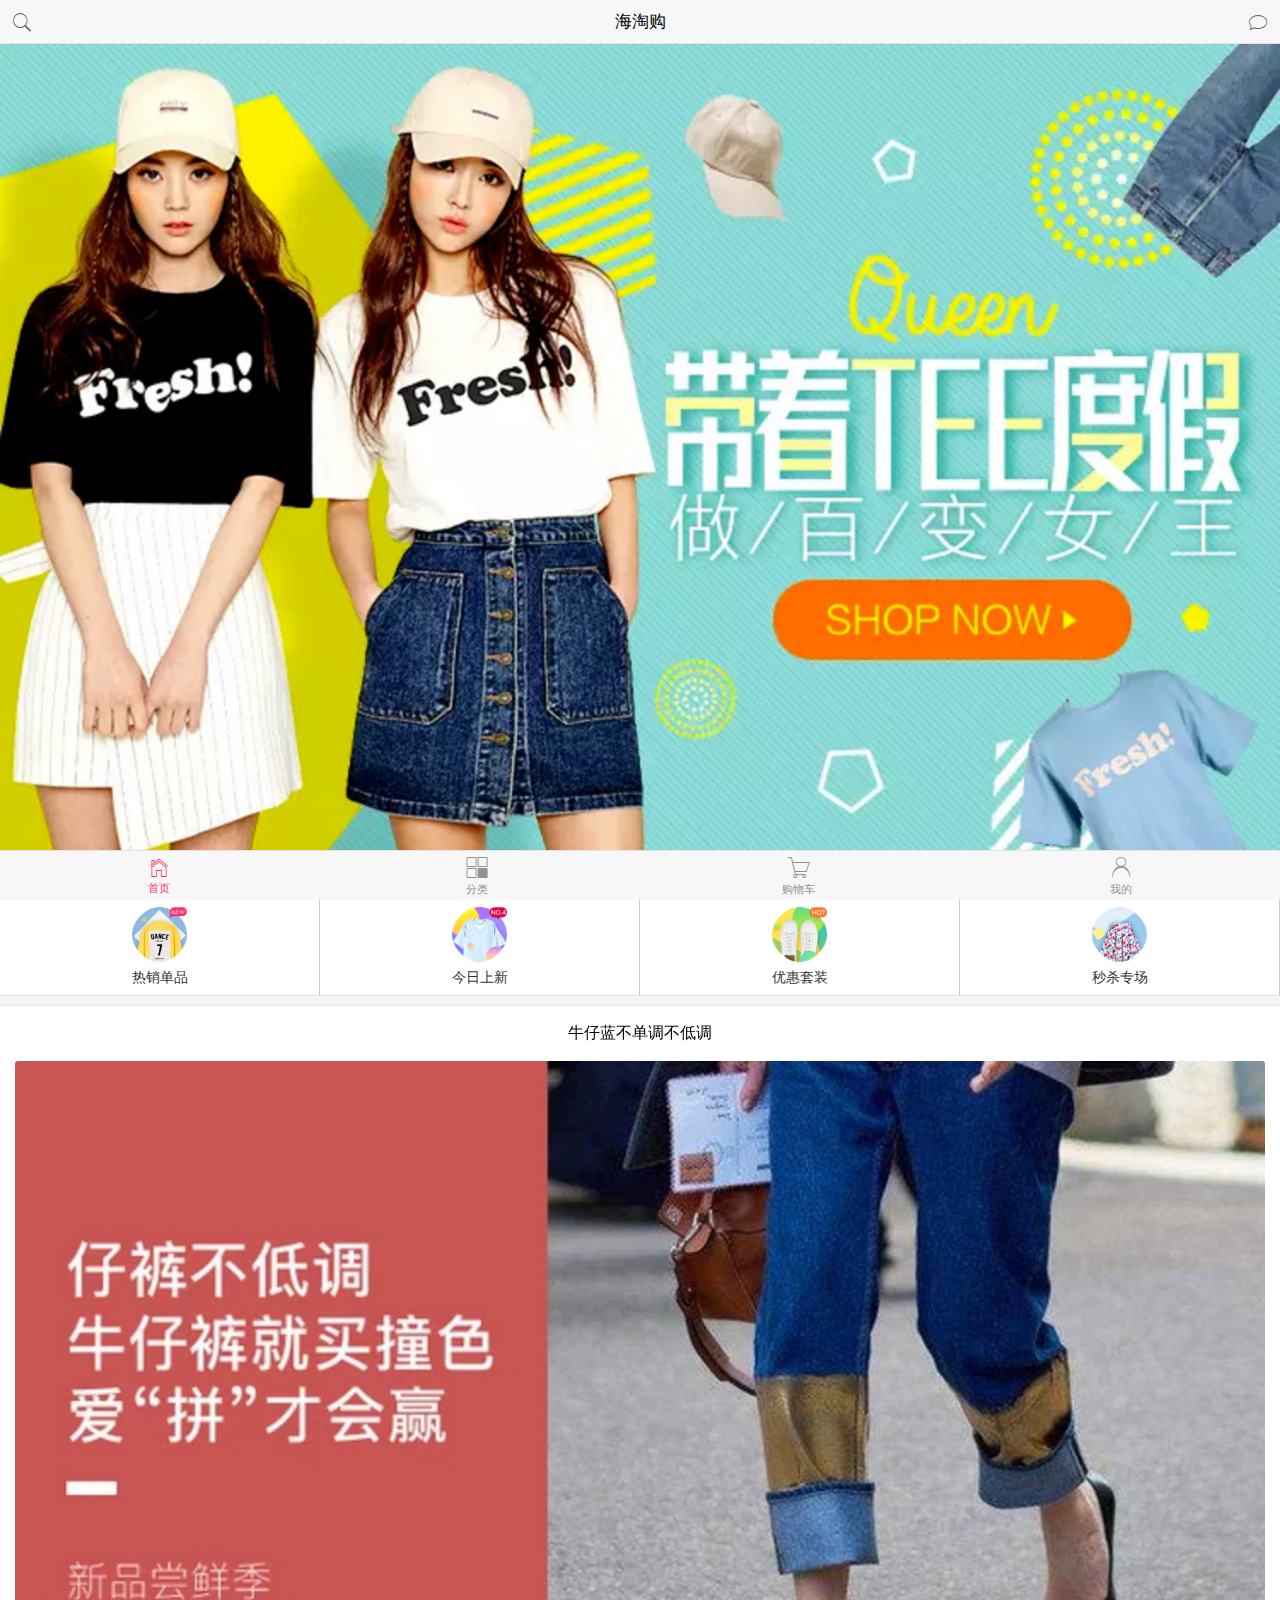
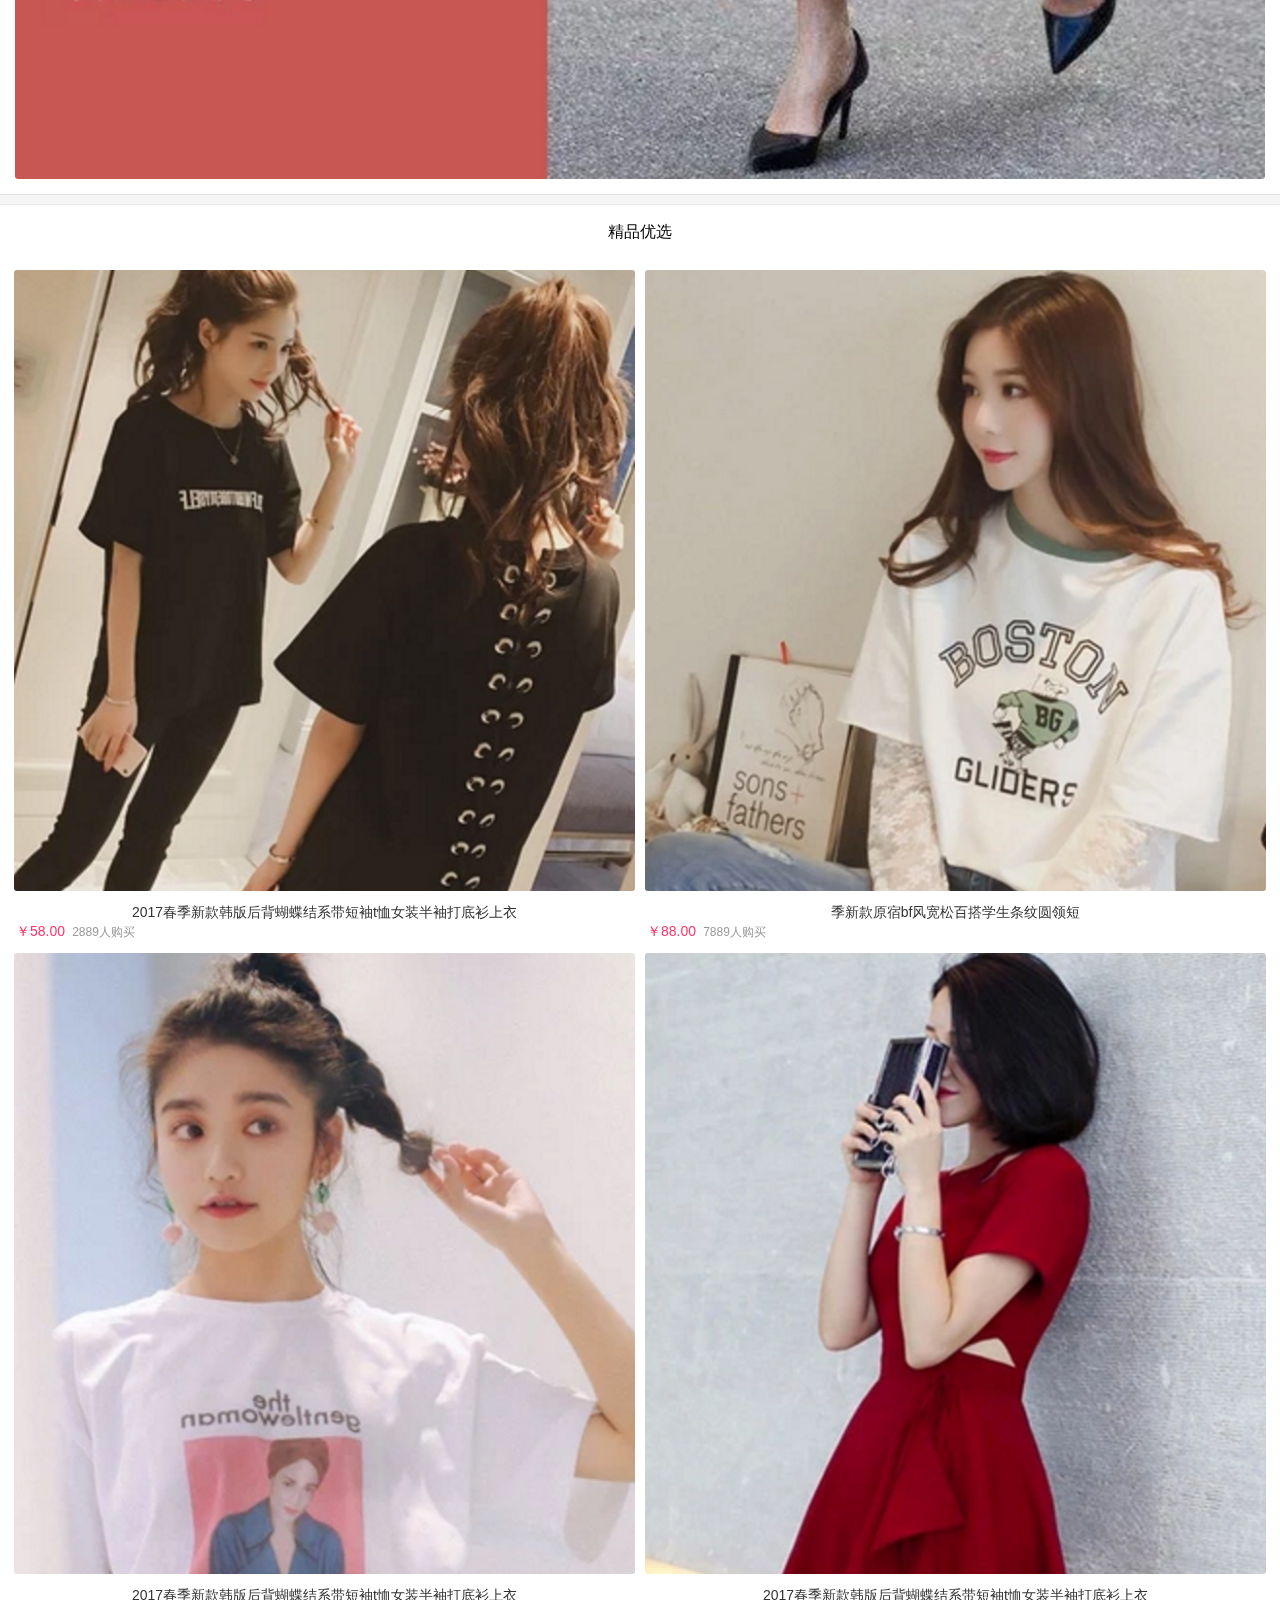
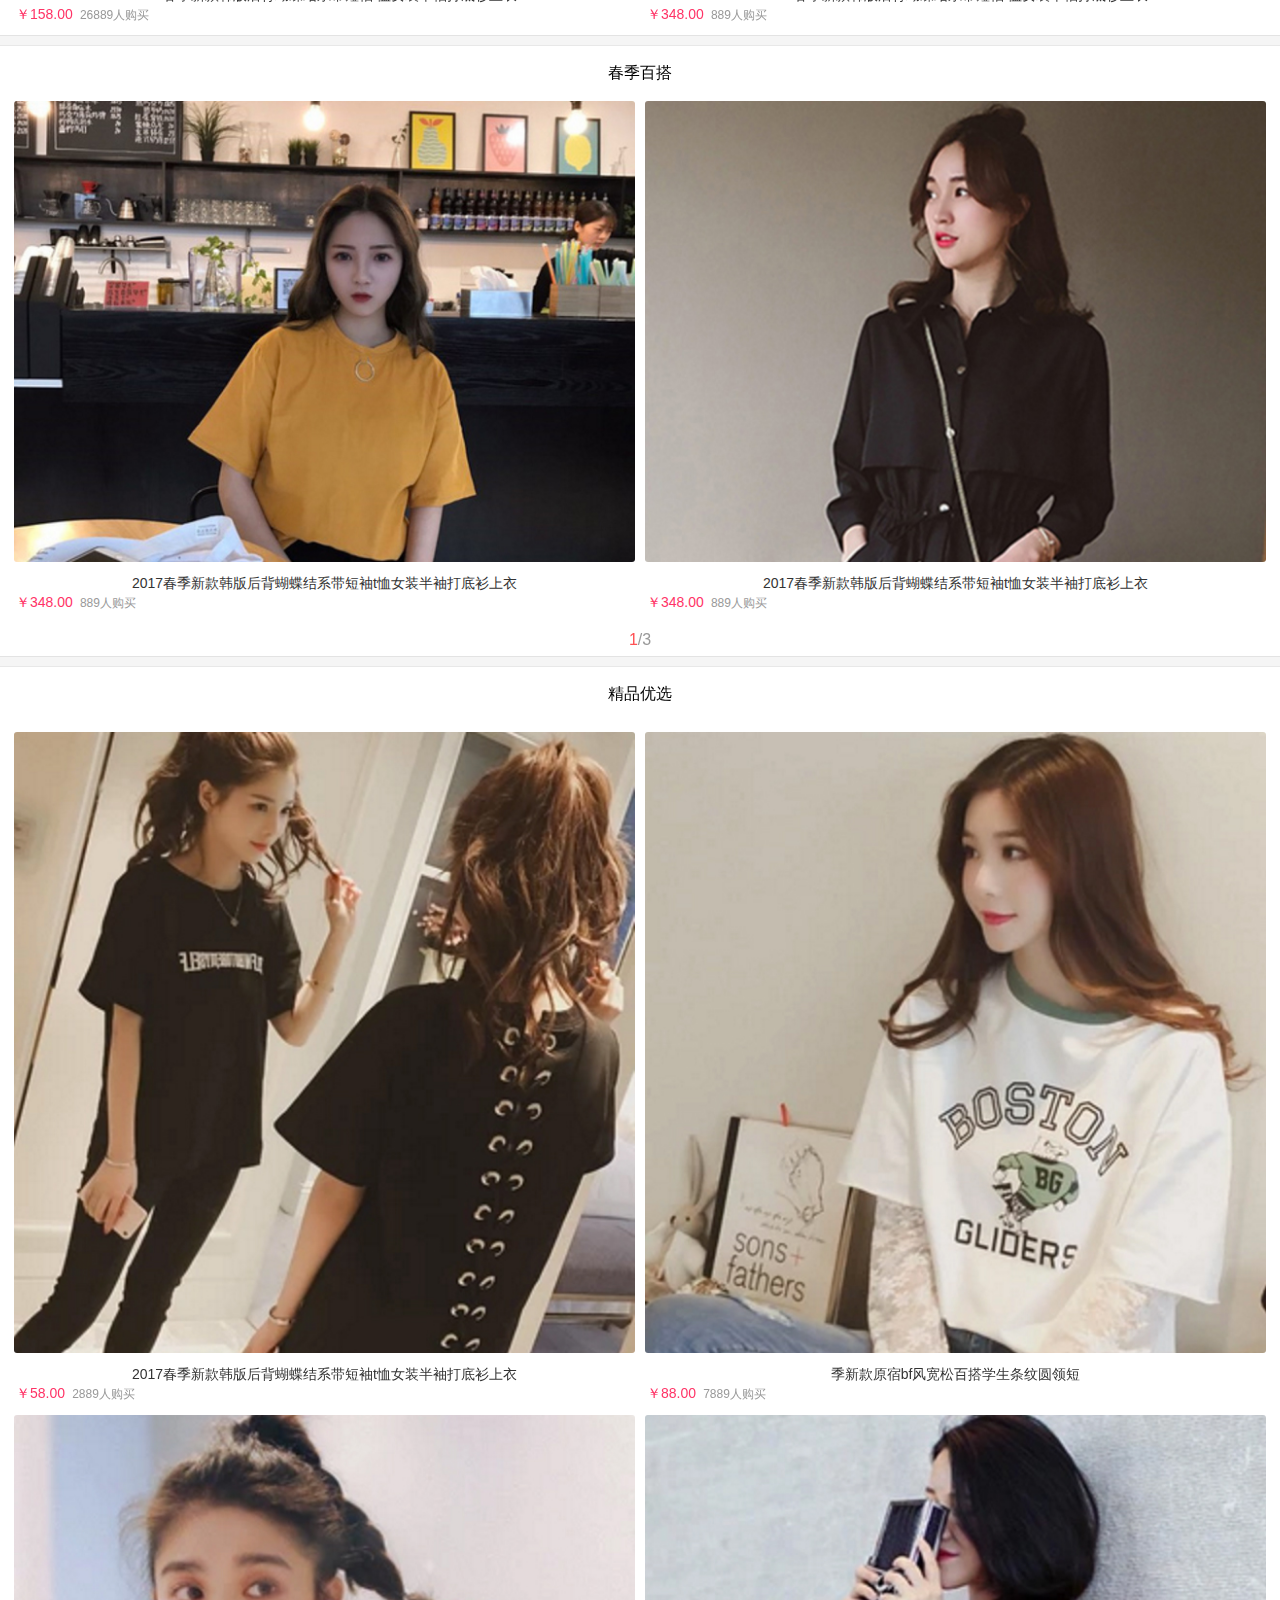
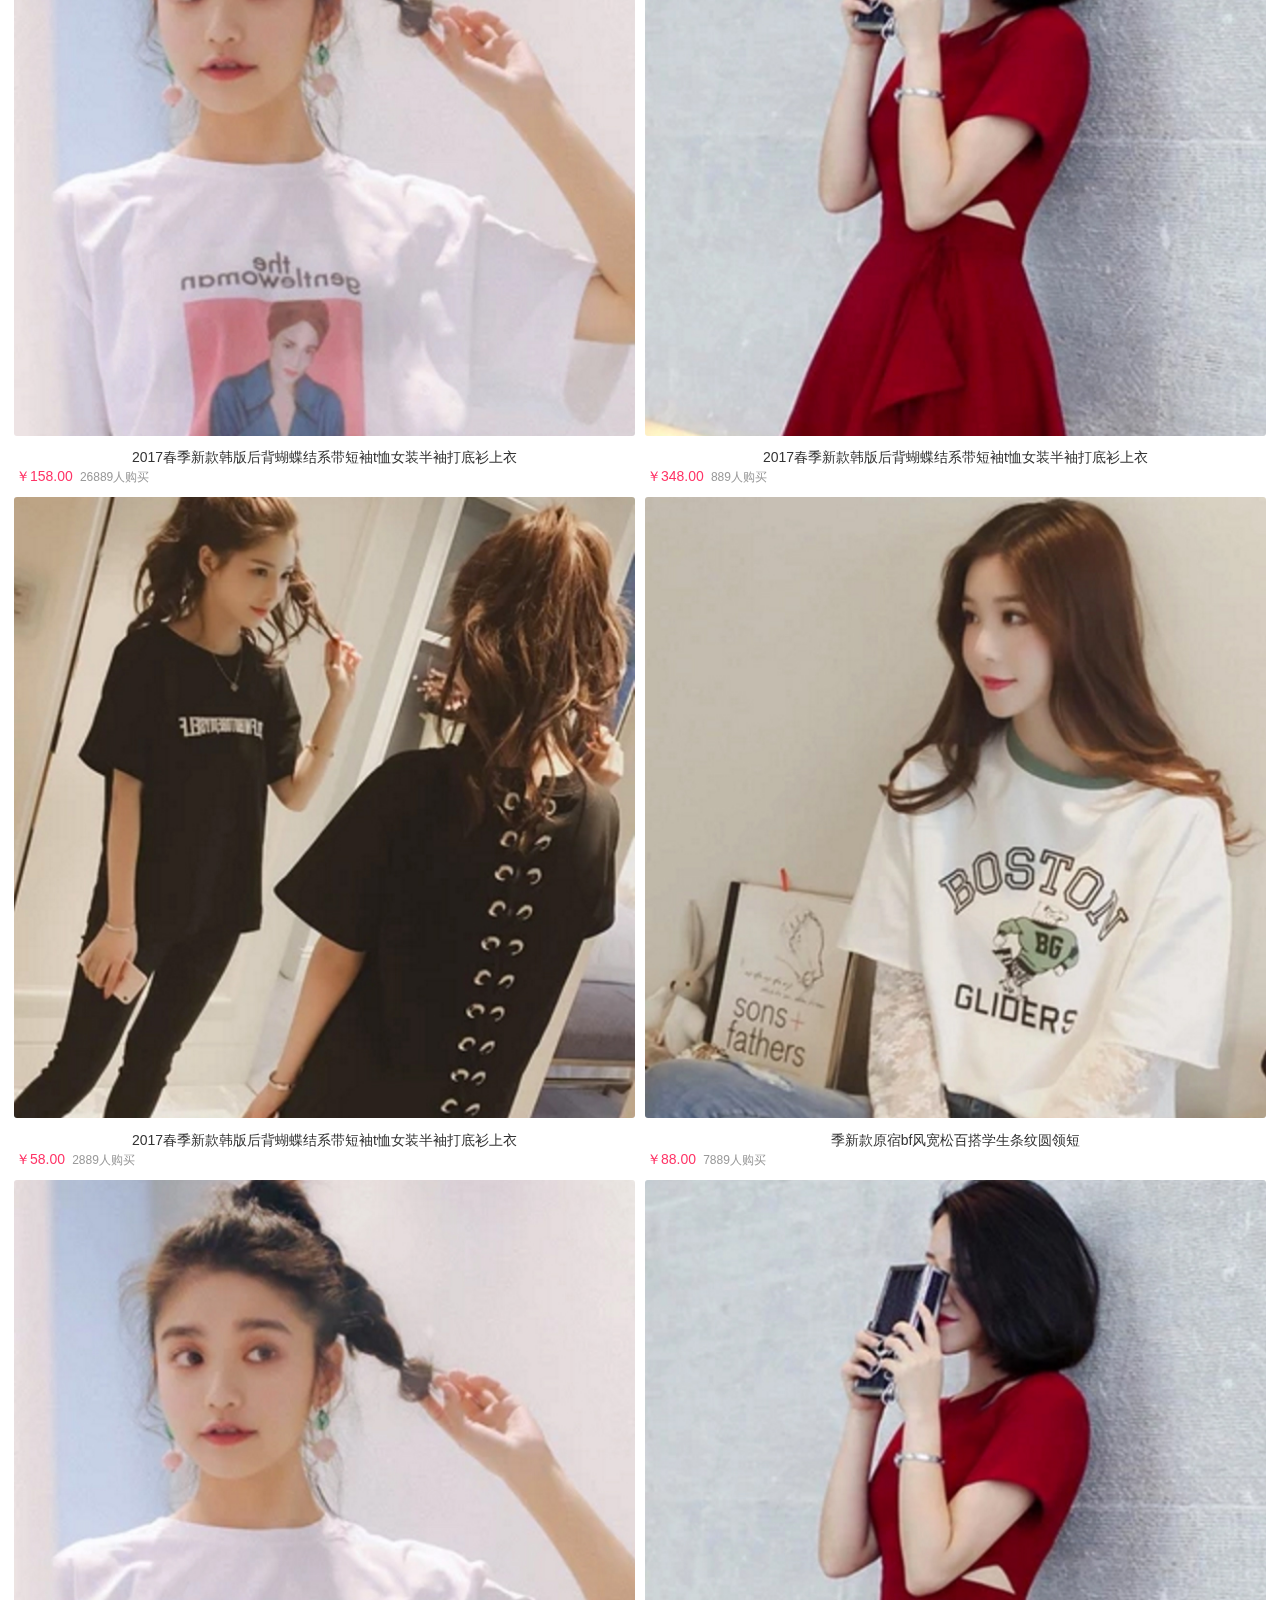
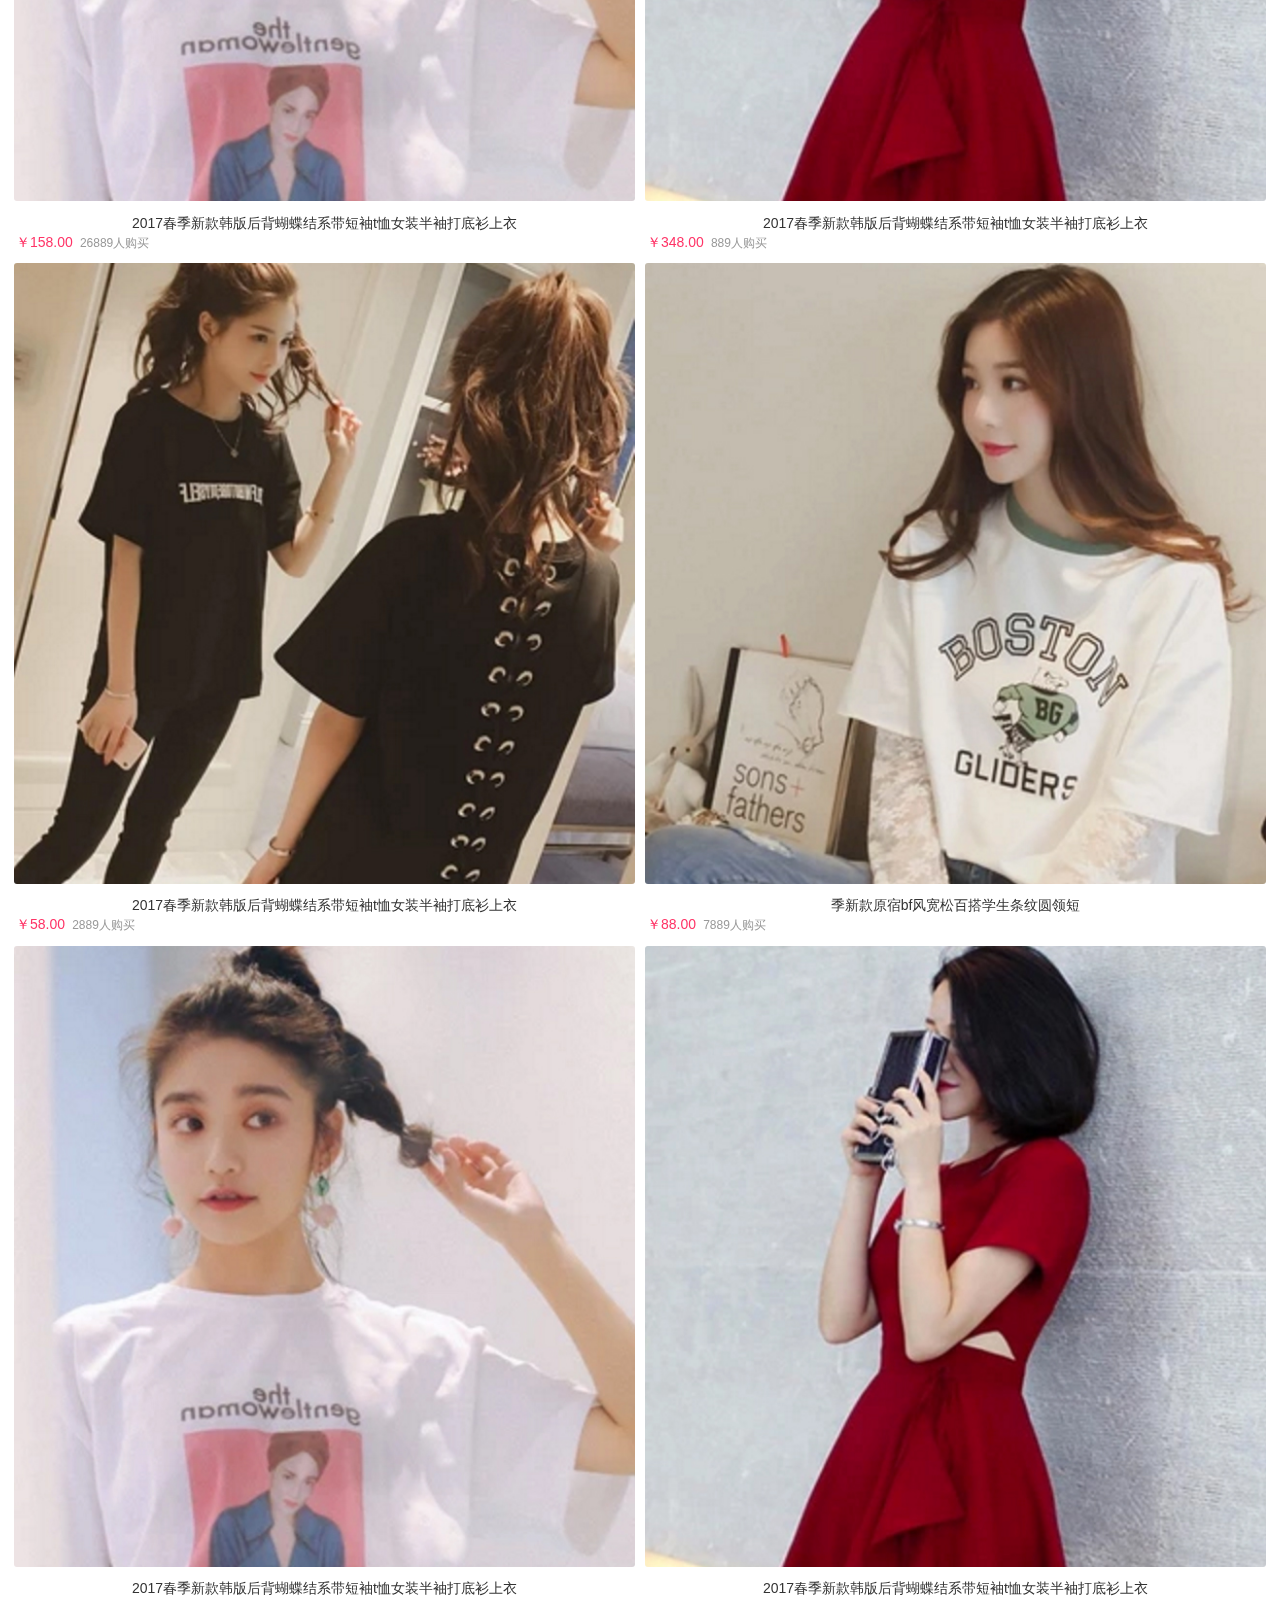
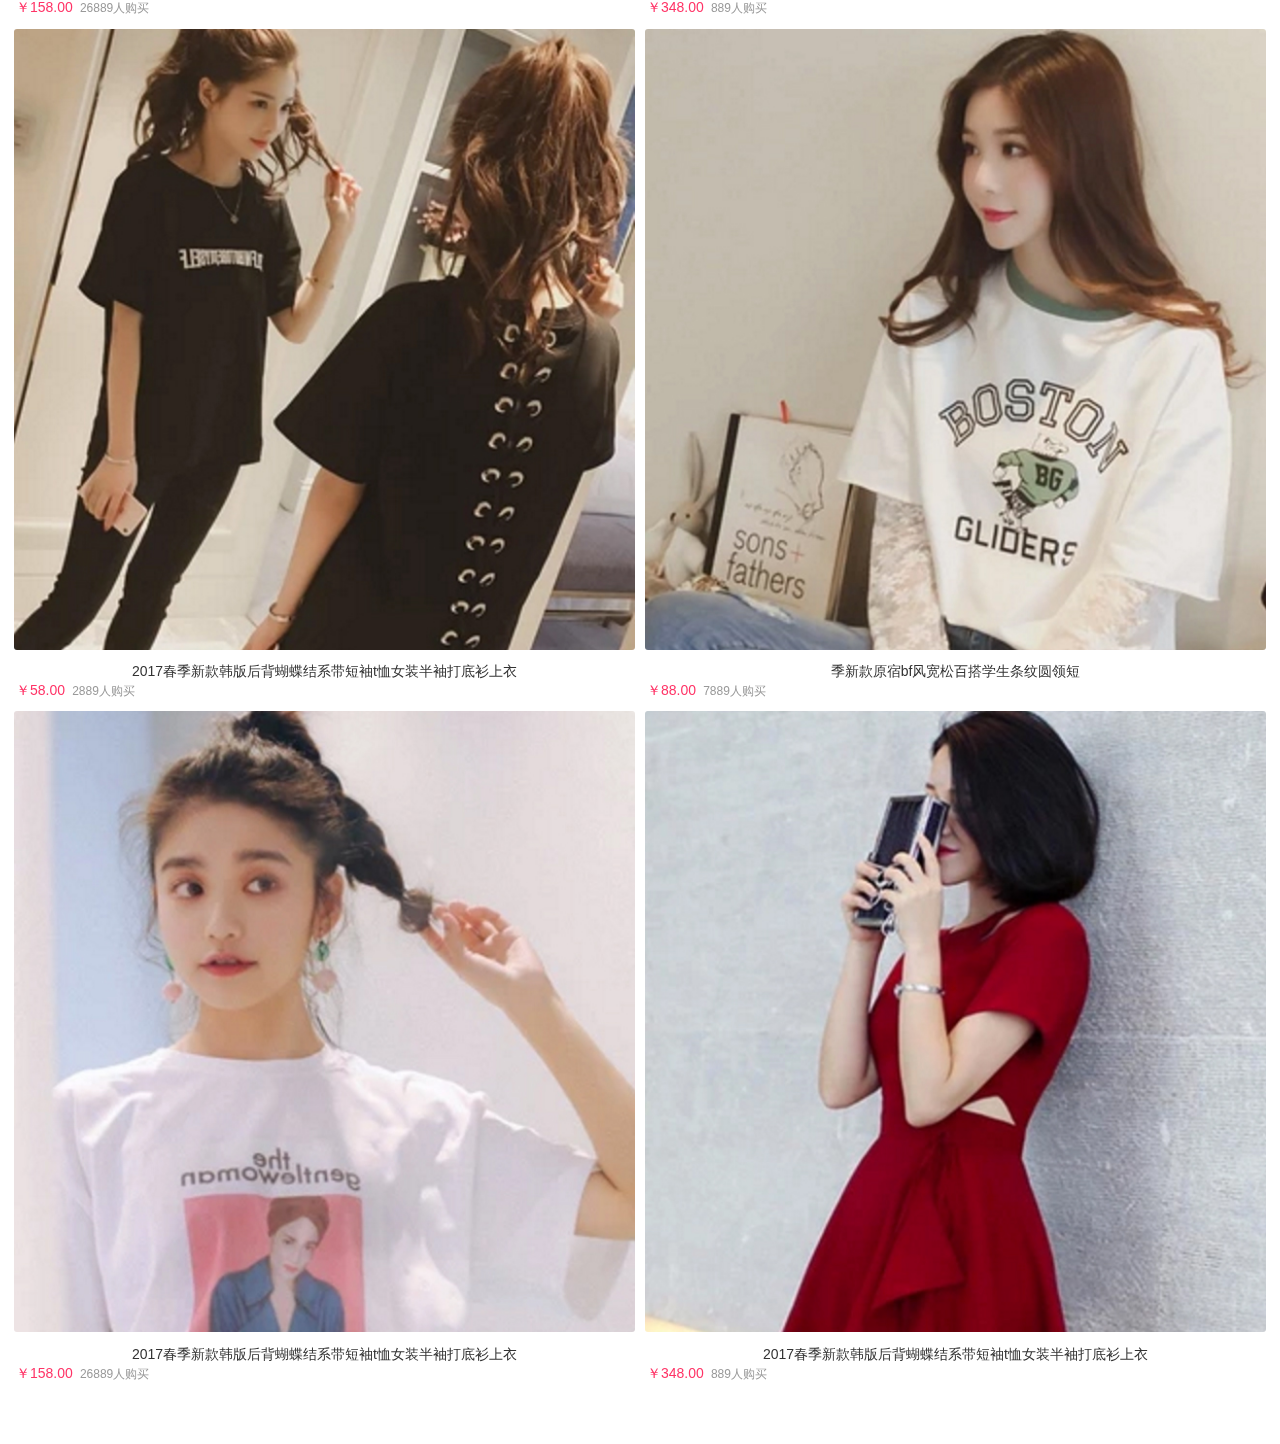
<file: MobileBone/haitao/index.html>
<!DOCTYPE html>
<html lang="en">
<head>
	<meta charset="utf-8">
	<meta name="viewport" content="width=device-width, initial-scale=1,maximum-scale=1, user-scalable=no">
	<meta name="apple-mobile-web-app-capable" content="yes">
	<meta name="apple-mobile-web-app-status-bar-style" content="black">
	<link rel="stylesheet" href="css/mui.min.css">
	<link rel="stylesheet" href="css/home.css">
	<link rel="stylesheet" type="text/css" href="css/icons-extra.css" />
	<link rel="stylesheet" type="text/css" href="css/app.css"/>
	<title>购物就去海淘</title>
	<link href="favicon.ico" type="image/x-icon" rel="icon">
	<link href="iTunesArtwork@2x.png" sizes="114x114" rel="apple-touch-icon-precomposed">
</head>
<body>



<header class="mui-bar mui-bar-nav aui-header b-line">
	<a class=" mui-icon mui-icon-search mui-pull-left" href="search.html"></a>
	<h1 class="mui-title">海淘购</h1>
	<a class=" mui-icon mui-icon-chatbubble mui-pull-right" href="dope.html"></a>
</header>
<div class="mui-content">
	<div id="slider" class="mui-slider" >
		<div class="mui-slider-group mui-slider-loop">
			<!-- 额外增加的一个节点(循环轮播：第一个节点是最后一张轮播) -->
			<div class="mui-slider-item mui-slider-item-duplicate">
				<a href="page.html">
					<img src="images/banner.jpg">
				</a>
			</div>
			<!-- 第一张 -->
			<div class="mui-slider-item">
				<a href="page.html">
					<img src="images/banner.jpg">
				</a>
			</div>
			<!-- 第二张 -->
			<div class="mui-slider-item">
				<a href="page.html">
					<img src="images/banner1.jpg">
				</a>
			</div>
			<!-- 第三张 -->
			<div class="mui-slider-item">
				<a href="page.html">
					<img src="images/banner1.jpg">
				</a>
			</div>
			<!-- 第四张 -->
			<div class="mui-slider-item">
				<a href="page.html">
					<img src="images/banner1.jpg">
				</a>
			</div>
			<!-- 额外增加的一个节点(循环轮播：最后一个节点是第一张轮播) -->
			<div class="mui-slider-item mui-slider-item-duplicate">
				<a href="page.html">
					<img src="images/banner1.jpg">
				</a>
			</div>
		</div>
		<div class="mui-slider-indicator">
			<div class="mui-indicator mui-active"></div>
			<div class="mui-indicator"></div>
			<div class="mui-indicator"></div>
			<div class="mui-indicator"></div>
		</div>
	</div>
	<div class="aui-nav">
		<ul class="mui-table-view mui-grid-view mui-grid-9">
			<li class="mui-table-view-cell mui-media mui-col-sm-3 ">
				<a href="hot.html">
					<span class="aui-cell-img"><img src="images/icon/icon-1.png" alt=""></span>
					<div class="mui-media-body">热销单品</div>
				</a>
			</li>
			<li class="mui-table-view-cell mui-media mui-col-sm-3 ">
				<a href="new.html">
					<span class="aui-cell-img"><img src="images/icon/icon-2.png" alt=""></span>
					<div class="mui-media-body">今日上新</div>
				</a>
			</li>
			<li class="mui-table-view-cell mui-media mui-col-sm-3 ">
				<a href="suit.html">
					<span class="aui-cell-img"><img src="images/icon/icon-3.png" alt=""></span>
					<div class="mui-media-body">优惠套装</div>
				</a>
			</li>
			<li class="mui-table-view-cell mui-media mui-col-sm-3 ">
				<a href="kill.html">
					<span class="aui-cell-img"><img src="images/icon/icon-4.png" alt=""></span>
					<div class="mui-media-body">秒杀专场</div>
				</a>
			</li>
		</ul>
	</div>
	<div class="devider t-line"></div>
	<div class="aui-hot t-line">
		<h2>牛仔蓝不单调不低调</h2>
		<div>
			<a href="news.html"><img src="images/hot.jpg" alt=""></a>
		</div>
	</div>
	<div class="devider t-line"></div>
	<div class="aui-list t-line">
		<h2>精品优选</h2>
		<ul class="mui-table-view mui-grid-view">
			<li class="mui-table-view-cell mui-media mui-col-xs-6">
				<a href="page.html">
					<img class="mui-media-object" src="images/ad1.jpg">
					<div class="mui-media-body">2017春季新款韩版后背蝴蝶结系带短袖t恤女装半袖打底衫上衣</div>
					<div class="goods_info"> <span class="price_info">￥58.00</span> <span class="fav_num">2889人购买</span> </div>
				</a>
			</li>
			<li class="mui-table-view-cell mui-media mui-col-xs-6">
				<a href="page.html">
					<img class="mui-media-object" src="images/ad2.jpg">
					<div class="mui-media-body">季新款原宿bf风宽松百搭学生条纹圆领短</div>
					<div class="goods_info"> <span class="price_info">￥88.00</span> <span class="fav_num">7889人购买</span> </div>
				</a>
			</li>
			<li class="mui-table-view-cell mui-media mui-col-xs-6">
				<a href="page.html">
					<img class="mui-media-object" src="images/ad3.jpg">
					<div class="mui-media-body">2017春季新款韩版后背蝴蝶结系带短袖t恤女装半袖打底衫上衣</div>
					<div class="goods_info"> <span class="price_info">￥158.00</span> <span class="fav_num">26889人购买</span> </div>
				</a>
			</li>
			<li class="mui-table-view-cell mui-media mui-col-xs-6">
				<a href="page.html">
					<img class="mui-media-object" src="images/ad4.jpg">
					<div class="mui-media-body">2017春季新款韩版后背蝴蝶结系带短袖t恤女装半袖打底衫上衣</div>
					<div class="goods_info"> <span class="price_info">￥348.00</span> <span class="fav_num">889人购买</span> </div>
				</a>
			</li>
		</ul>
	</div>

	<!-- ----- 春季百搭列表 begin  --- -->
	<div class="mui-slider aui-slider">
		<div class="devider t-line"></div>
		<div class="t-line"></div>
		<h2>春季百搭</h2>
		<div class="mui-slider-group mui-slider-loop">
			<!-- 额外增加的一个节点(循环轮播：第一个节点是最后一个图文表格) -->
			<div class="mui-slider-item mui-slider-item-duplicate">
				<ul class="mui-table-view mui-grid-view">
					<li class="mui-table-view-cell mui-media mui-col-xs-6">
						<a href="page.html"><img class="mui-media-object" src="images/bd1.jpg">
							<div class="mui-media-body">2017春季新款韩版后背蝴蝶结系带短袖t恤女装半袖打底衫上衣</div>
							<div class="goods_info"> <span class="price_info">￥348.00</span> <span class="fav_num">889人购买</span> </div>
						</a>
					</li>
					<li class="mui-table-view-cell mui-media mui-col-xs-6">
						<a href="page.html"><img class="mui-media-object" src="images/bd2.jpg">
							<div class="mui-media-body">季新款原宿bf风宽松百搭学生条纹圆领短</div>
							<div class="goods_info"> <span class="price_info">￥348.00</span> <span class="fav_num">889人购买</span> </div>
						</a>
					</li>
				</ul>
			</div>

			<div class="mui-slider-item">
				<ul class="mui-table-view mui-grid-view">
					<li class="mui-table-view-cell mui-media mui-col-xs-6">
						<a href="page.html"><img class="mui-media-object" src="images/bd1.jpg">
							<div class="mui-media-body">2017春季新款韩版后背蝴蝶结系带短袖t恤女装半袖打底衫上衣</div>
							<div class="goods_info"> <span class="price_info">￥348.00</span> <span class="fav_num">889人购买</span> </div>
						</a>
					</li>
					<li class="mui-table-view-cell mui-media mui-col-xs-6">
						<a href="page.html"><img class="mui-media-object" src="images/bd2.jpg">
							<div class="mui-media-body">2017春季新款韩版后背蝴蝶结系带短袖t恤女装半袖打底衫上衣</div>
							<div class="goods_info"> <span class="price_info">￥348.00</span> <span class="fav_num">889人购买</span> </div>
						</a>
					</li>
				</ul>
			</div>
			<div class="mui-slider-item">
				<ul class="mui-table-view mui-grid-view">
					<li class="mui-table-view-cell mui-media mui-col-xs-6">
						<a href="page.html"><img class="mui-media-object" src="images/bd3.jpg">
							<div class="mui-media-body">2017春季新款韩版后背蝴蝶结系带短袖t恤女装半袖打底衫上衣</div>
							<div class="goods_info"> <span class="price_info">￥348.00</span> <span class="fav_num">889人购买</span> </div>
						</a>
					</li>
					<li class="mui-table-view-cell mui-media mui-col-xs-6">
						<a href="page.html"><img class="mui-media-object" src="images/bd4.jpg">
							<div class="mui-media-body">2017春季新款韩版后背蝴蝶结系带短袖t恤女装半袖打底衫上衣</div>
							<div class="goods_info"> <span class="price_info">￥348.00</span> <span class="fav_num">889人购买</span> </div>
						</a>
					</li>
				</ul>
			</div>
			<div class="mui-slider-item">
				<ul class="mui-table-view mui-grid-view">
					<li class="mui-table-view-cell mui-media mui-col-xs-6">
						<a href="page.html"><img class="mui-media-object" src="images/bd5.jpg">
							<div class="mui-media-body">季新款原宿bf风宽松百搭学生条纹圆领短</div>
							<div class="goods_info"> <span class="price_info">￥348.00</span> <span class="fav_num">889人购买</span> </div>
						</a>
					</li>
					<li class="mui-table-view-cell mui-media mui-col-xs-6">
						<a href="page.html"><img class="mui-media-object" src="images/bd6.jpg">
							<div class="mui-media-body">32017春季新款韩版后背蝴蝶结系带短袖t恤女装半袖打底衫上衣</div>
							<div class="goods_info"> <span class="price_info">￥348.00</span> <span class="fav_num">889人购买</span> </div>
						</a>
					</li>
				</ul>
			</div>

			<!-- 额外增加的一个节点(循环轮播：最后一个节点是第一个图文表格) -->
			<div class="mui-slider-item mui-slider-item-duplicate">
				<ul class="mui-table-view mui-grid-view">
					<li class="mui-table-view-cell mui-media mui-col-xs-6">
						<a href="page.html"><img class="mui-media-object" src="images/bd5.jpg">
							<div class="mui-media-body">2017春季新款韩版后背蝴蝶结系带短袖t恤女装半袖打底衫上衣</div>
							<div class="goods_info"> <span class="price_info">￥348.00</span> <span class="fav_num">889人购买</span> </div>
						</a>
					</li>
					<li class="mui-table-view-cell mui-media mui-col-xs-6">
						<a href="page.html"><img class="mui-media-object" src="images/bd6.jpg">
							<div class="mui-media-body">季新款原宿bf风宽松百搭学生条纹圆领短</div>
							<div class="goods_info"> <span class="price_info">￥348.00</span> <span class="fav_num">889人购买</span> </div>
						</a>
					</li>
				</ul>
			</div>

		</div>
		<div class="mui-slider-indicator" style="position: static;background-color: #fff;">
			<div class="mui-number" style="color:#999">
				<span>1</span>/3
			</div>
		</div>
	</div>
	<!-- ----- 春季百搭列表 End  --- -->

	<div class="devider t-line"></div>
	<div class="aui-list t-line">
		<h2>精品优选</h2>
		<ul class="mui-table-view mui-grid-view">
			<li class="mui-table-view-cell mui-media mui-col-xs-6">
				<a href="page.html">
					<img class="mui-media-object" src="images/ad1.jpg">
					<div class="mui-media-body">2017春季新款韩版后背蝴蝶结系带短袖t恤女装半袖打底衫上衣</div>
					<div class="goods_info"> <span class="price_info">￥58.00</span> <span class="fav_num">2889人购买</span> </div>
				</a>
			</li>
			<li class="mui-table-view-cell mui-media mui-col-xs-6">
				<a href="page.html">
					<img class="mui-media-object" src="images/ad2.jpg">
					<div class="mui-media-body">季新款原宿bf风宽松百搭学生条纹圆领短</div>
					<div class="goods_info"> <span class="price_info">￥88.00</span> <span class="fav_num">7889人购买</span> </div>
				</a>
			</li>
			<li class="mui-table-view-cell mui-media mui-col-xs-6">
				<a href="page.html">
					<img class="mui-media-object" src="images/ad3.jpg">
					<div class="mui-media-body">2017春季新款韩版后背蝴蝶结系带短袖t恤女装半袖打底衫上衣</div>
					<div class="goods_info"> <span class="price_info">￥158.00</span> <span class="fav_num">26889人购买</span> </div>
				</a>
			</li>
			<li class="mui-table-view-cell mui-media mui-col-xs-6">
				<a href="page.html">
					<img class="mui-media-object" src="images/ad4.jpg">
					<div class="mui-media-body">2017春季新款韩版后背蝴蝶结系带短袖t恤女装半袖打底衫上衣</div>
					<div class="goods_info"> <span class="price_info">￥348.00</span> <span class="fav_num">889人购买</span> </div>
				</a>
			</li>
			<li class="mui-table-view-cell mui-media mui-col-xs-6">
				<a href="page.html">
					<img class="mui-media-object" src="images/ad1.jpg">
					<div class="mui-media-body">2017春季新款韩版后背蝴蝶结系带短袖t恤女装半袖打底衫上衣</div>
					<div class="goods_info"> <span class="price_info">￥58.00</span> <span class="fav_num">2889人购买</span> </div>
				</a>
			</li>
			<li class="mui-table-view-cell mui-media mui-col-xs-6">
				<a href="page.html">
					<img class="mui-media-object" src="images/ad2.jpg">
					<div class="mui-media-body">季新款原宿bf风宽松百搭学生条纹圆领短</div>
					<div class="goods_info"> <span class="price_info">￥88.00</span> <span class="fav_num">7889人购买</span> </div>
				</a>
			</li>
			<li class="mui-table-view-cell mui-media mui-col-xs-6">
				<a href="page.html">
					<img class="mui-media-object" src="images/ad3.jpg">
					<div class="mui-media-body">2017春季新款韩版后背蝴蝶结系带短袖t恤女装半袖打底衫上衣</div>
					<div class="goods_info"> <span class="price_info">￥158.00</span> <span class="fav_num">26889人购买</span> </div>
				</a>
			</li>
			<li class="mui-table-view-cell mui-media mui-col-xs-6">
				<a href="page.html">
					<img class="mui-media-object" src="images/ad4.jpg">
					<div class="mui-media-body">2017春季新款韩版后背蝴蝶结系带短袖t恤女装半袖打底衫上衣</div>
					<div class="goods_info"> <span class="price_info">￥348.00</span> <span class="fav_num">889人购买</span> </div>
				</a>
			</li>
			<li class="mui-table-view-cell mui-media mui-col-xs-6">
				<a href="page.html">
					<img class="mui-media-object" src="images/ad1.jpg">
					<div class="mui-media-body">2017春季新款韩版后背蝴蝶结系带短袖t恤女装半袖打底衫上衣</div>
					<div class="goods_info"> <span class="price_info">￥58.00</span> <span class="fav_num">2889人购买</span> </div>
				</a>
			</li>
			<li class="mui-table-view-cell mui-media mui-col-xs-6">
				<a href="page.html">
					<img class="mui-media-object" src="images/ad2.jpg">
					<div class="mui-media-body">季新款原宿bf风宽松百搭学生条纹圆领短</div>
					<div class="goods_info"> <span class="price_info">￥88.00</span> <span class="fav_num">7889人购买</span> </div>
				</a>
			</li>
			<li class="mui-table-view-cell mui-media mui-col-xs-6">
				<a href="page.html">
					<img class="mui-media-object" src="images/ad3.jpg">
					<div class="mui-media-body">2017春季新款韩版后背蝴蝶结系带短袖t恤女装半袖打底衫上衣</div>
					<div class="goods_info"> <span class="price_info">￥158.00</span> <span class="fav_num">26889人购买</span> </div>
				</a>
			</li>
			<li class="mui-table-view-cell mui-media mui-col-xs-6">
				<a href="page.html">
					<img class="mui-media-object" src="images/ad4.jpg">
					<div class="mui-media-body">2017春季新款韩版后背蝴蝶结系带短袖t恤女装半袖打底衫上衣</div>
					<div class="goods_info"> <span class="price_info">￥348.00</span> <span class="fav_num">889人购买</span> </div>
				</a>
			</li>
			<li class="mui-table-view-cell mui-media mui-col-xs-6">
				<a href="page.html">
					<img class="mui-media-object" src="images/ad1.jpg">
					<div class="mui-media-body">2017春季新款韩版后背蝴蝶结系带短袖t恤女装半袖打底衫上衣</div>
					<div class="goods_info"> <span class="price_info">￥58.00</span> <span class="fav_num">2889人购买</span> </div>
				</a>
			</li>
			<li class="mui-table-view-cell mui-media mui-col-xs-6">
				<a href="page.html">
					<img class="mui-media-object" src="images/ad2.jpg">
					<div class="mui-media-body">季新款原宿bf风宽松百搭学生条纹圆领短</div>
					<div class="goods_info"> <span class="price_info">￥88.00</span> <span class="fav_num">7889人购买</span> </div>
				</a>
			</li>
			<li class="mui-table-view-cell mui-media mui-col-xs-6">
				<a href="page.html">
					<img class="mui-media-object" src="images/ad3.jpg">
					<div class="mui-media-body">2017春季新款韩版后背蝴蝶结系带短袖t恤女装半袖打底衫上衣</div>
					<div class="goods_info"> <span class="price_info">￥158.00</span> <span class="fav_num">26889人购买</span> </div>
				</a>
			</li>
			<li class="mui-table-view-cell mui-media mui-col-xs-6">
				<a href="page.html">
					<img class="mui-media-object" src="images/ad4.jpg">
					<div class="mui-media-body">2017春季新款韩版后背蝴蝶结系带短袖t恤女装半袖打底衫上衣</div>
					<div class="goods_info"> <span class="price_info">￥348.00</span> <span class="fav_num">889人购买</span> </div>
				</a>
			</li>
		</ul>
	</div>
</div>


<div style="height:50px"></div>
<nav class="mui-bar mui-bar-tab">
	<div class="t-line">
		<a href="index.html" class="aui-tab-item mui-active">
			<span class="mui-icon mui-icon-home"></span>
			<span class="mui-tab-label">首页</span>
		</a>
		<a href="category.html" class="aui-tab-item" >
			<span class="mui-icon mui-icon-extra mui-icon-extra-class"></span>
			<span class="mui-tab-label">分类</span>
		</a>
		<a class="aui-tab-item" href="car.html">
			<span class="mui-icon mui-icon-extra mui-icon-extra-cart"></span>
			<span class="mui-tab-label">购物车</span>
		</a>
		<a class="aui-tab-item" href="me.html">
			<span class="mui-icon mui-icon-extra mui-icon-extra-people"></span>
			<span class="mui-tab-label">我的</span>
		</a>
	</div>

</nav>
<script src="js/mui.min.js"></script>
<script type="text/javascript" charset="utf-8">
    mui.init({
        swipeBack:true //启用右滑关闭功能
    });
    var slider = mui("#slider");
    document.getElementById("switch").addEventListener('toggle', function(e) {
        if (e.detail.isActive) {
            slider.slider({
                interval: 5000
            });
        } else {
            slider.slider({
                interval: 0
            });
        }
    });
</script>
<script>
    mui.init();
</script>


</body>
</html>
</file>
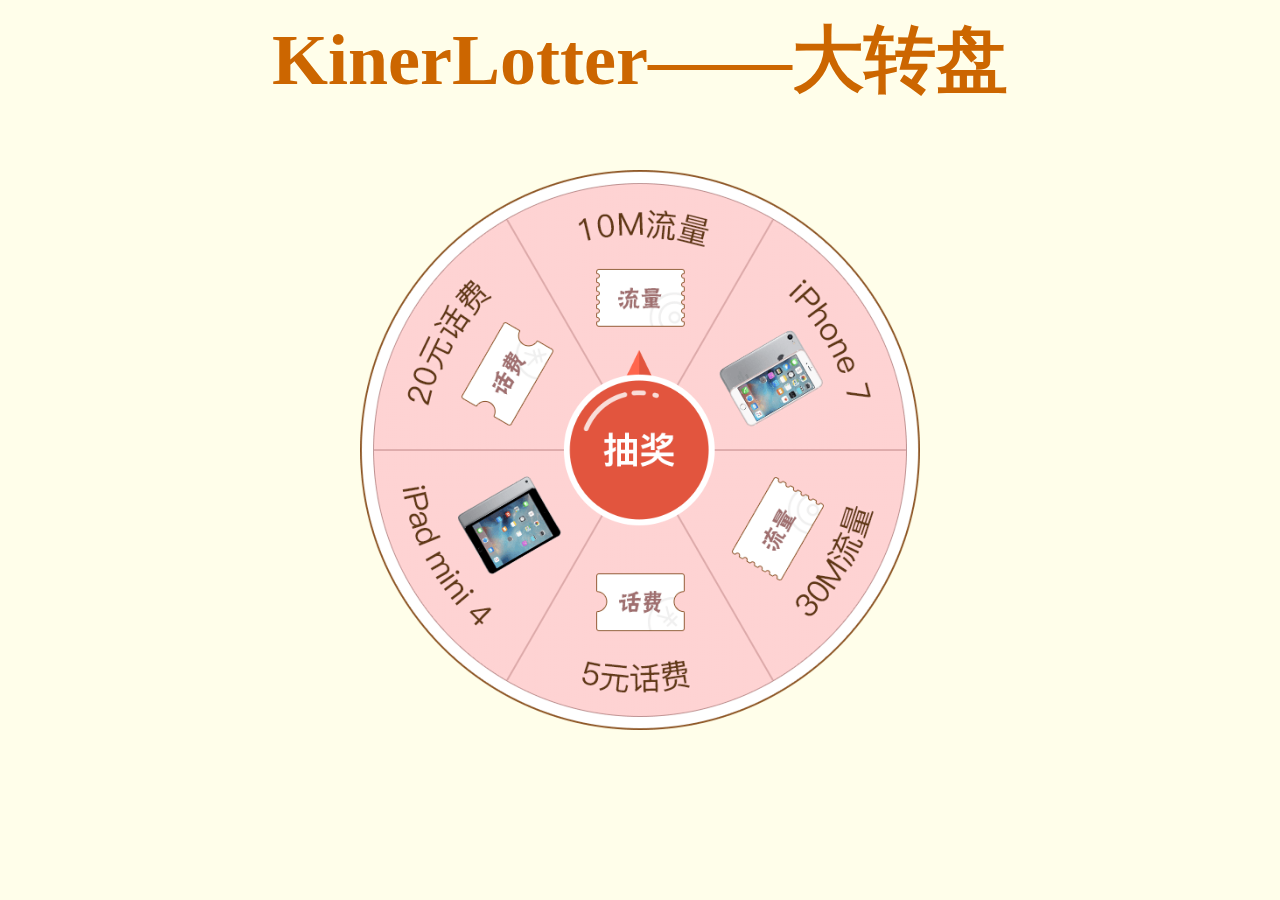
<file: MobileBone/大转盘/index.html>
﻿<!DOCTYPE html>
<html lang="en">

<head>
    <meta charset="UTF-8">
    <title>大转盘</title>
    <meta name="viewport" content="width=device-width, initial-scale=1, maximum-scale=1, user-scalable=no">
    <link rel="stylesheet" href="css/kinerLottery.css">

    <style>
    	
	h1{
		width: 100%;
		height: 3rem;
		line-height: 3rem;
		font-size: 1.8rem;
		color:#c60;
		text-align: center;
		font-weight: bolder;
	}

    </style>
</head>

<body>

	<h1>KinerLotter——大转盘</h1>

    <div id="box" class="box">
        <div class="outer KinerLottery KinerLotteryContent"><img src="./imgs/lotteryContent.png"></div>
        <!-- 大专盘分为三种状态：活动未开始（no-start）、活动进行中(start)、活动结束(completed),可通过切换class进行切换状态，js会根据这3个class进行匹配状态 -->
        <div class="inner KinerLotteryBtn start"></div>
    </div>
    <script src="js/zepto.min.js"></script>
    <script src="js/kinerLottery.js"></script>
    <script>
    /**
     * 根据转盘旋转角度判断获得什么奖品
     * @param deg
     * @returns {*}
     */
    var whichAward = function(deg) {

        if ((deg > 330 && deg <= 360) || (deg > 0 && deg <= 30)) { //10M流量
            return "三网通流量 10M";
        } else if ((deg > 30 && deg <= 90)) { //IPhone 7
            return "iPhone7";
        } else if (deg > 90 && deg <= 150) { //30M流量
            return "三网通流量 30M";
        } else if (deg > 150 && deg <= 210) { //5元话费
            return "话费5元";
        } else if (deg > 210 && deg <= 270) { //IPad mini 4
            return "ipad mini4";
        } else if (deg > 270 && deg <= 330) { //20元话费
            return "话费20元";
        }

    }


    var KinerLottery = new KinerLottery({
        rotateNum:0 , //转盘转动圈数
        body: "#box", //大转盘整体的选择符或zepto对象
        direction: 1, //0为顺时针转动,1为逆时针转动
        disabledHandler: function(key) {
            debugger
            switch (key) {
                case "noStart":
                    alert("活动尚未开始");
                    break;
                case "completed":
                    alert("活动已结束");
                    break;
            }

        }, //禁止抽奖时回调
        clickCallback: function() {
            //debugger
            ////此处访问接口获取奖品
            //function random() {
            //    return Math.floor(Math.random() * 360);
            //}
            //var ss = random();

            this.goKinerLottery(90+720);//旋转度数.

        }, //点击抽奖按钮,再次回调中实现访问后台获取抽奖结果,拿到抽奖结果后显示抽奖画面

        KinerLotteryHandler: function (deg) {
                 

             

            } //抽奖结束回调
    });
    </script>
</body>

</html>
</file>
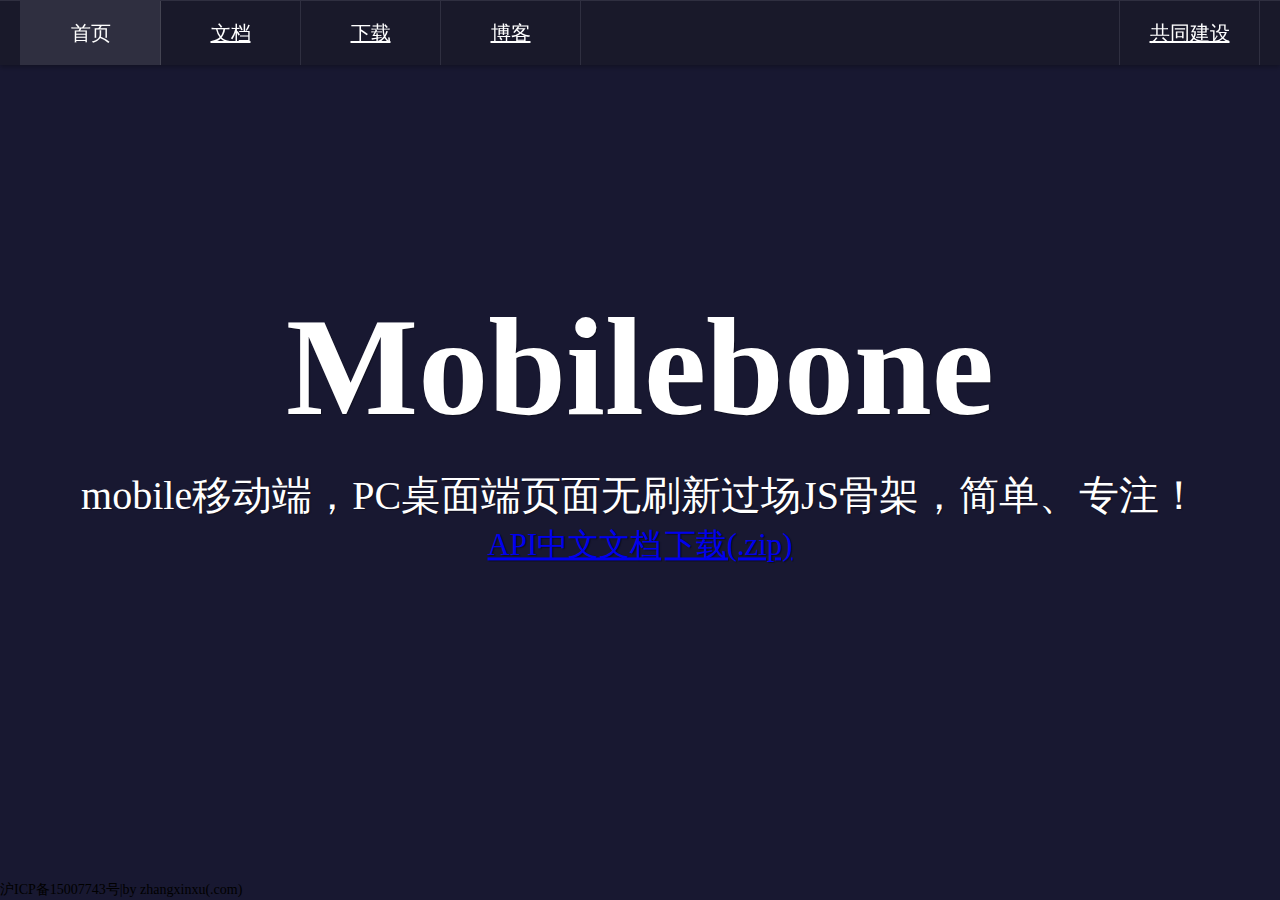
<file: MobileBone/Content/mobilebone-master/index.html>
<!doctype html>
<html>
<head>
<meta charset="utf-8">
<meta http-equiv="description" content="移动端，桌面端页面无刷新过场切换骨架-mobilebone.js官网" />
<meta name="description" content="移动端，桌面端页面无刷新过场切换骨架-mobilebone.js官网" />
<meta name="keywords" content="mobilebone, mobilebone.js, 官网" />
<meta name="author" content="张鑫旭, zhangxinxu" />
<title>mobilebone.js官网</title>
<style>
html, body, .page {
	height: 100%; width: 100%;
	overflow: hidden;
}
body {
	font: 14px/1.42857 'microsoft yahei';
}
h1,h2,h3,h4,h5,h6,p,body {
	margin: 0;
}
.constr {
	width: 1240px;
	max-width: 100%;
	min-width: 1024px;
	margin: 0 auto;
}
.content {
	background-color: #fff;
	border-radius: 4px;
	box-shadow: 0 0 5px rgba(0,0,0,.2), 0 0 10px rgba(0,0,0,.3);
}

.home-page {
	background: #181831 url(http://ww2.sinaimg.cn/large/4b4d632fgw1f4wbnmeu2zj21ha0ustb7.jpg) no-repeat center top fixed;
	background-size: cover;
}

.home-page > div {
	position: absolute; left: 0; right: 0;
}

.home-body {
	top: 0; bottom: 64px;	
}
.home-body-const {
	height: 100%;
	position: relative;	
}
.home-header {
	top: 0; z-index: 1;
	border-top: 1px solid rgba(255,255,255,.1);
	background: inherit;
	box-shadow: 0 2px 5px rgba(0,0,0,.3);
	-webkit-filter: grayscale(0.3); filter: grayscale(0.3);
}
.home-footer {
	bottom: 0;
}
.home-nav {
	height: 64px;
	border-left: 1px solid rgba(255,255,255,.1);
	overflow: hidden;
}
.home-nav-list {
	width: 140px; height: 100%; float: left;
	font-weight: normal;
}
.home-nav-a {
	display: block; line-height: 64px;
	border-right: 1px solid rgba(255,255,255,.1);
	text-align: center; color: #fff; font-size: 20px;
	-webkit-transition: all .25s; transition: all .25s;
}
.home-nav-a:hover, .active .home-nav-a {
	background-color: rgba(255,255,255,.1);
	text-decoration: none;
}
.home-nav-github {
	float: right;
	border-left: 1px solid rgba(255,255,255,.1);
}

.home-slam {
	width: inherit; margin: auto;
	position: absolute; left: 0; right: 0; top: 50%;
	text-align: center; color: #fff;
	-webkit-transform: translateY(-50%); -ms-transform: translateY(-50%); transform: translateY(-50%);
	text-shadow: 1px 1px 1px rgba(0,0,0,.35);
}
.home-slam > h1 {
	font-size: 140px; 
}
.home-slam > h2 {
	font-size: 40px; font-weight: 400;
}
.home-slam .btn {
	font-size: 220%; width: 200px;
}
</style>
<link rel="stylesheet" href="http://www.zhangxinxu.com/GitHub/quickLayout/quick-layout-min.css">
</head>

<body>
<div id="homePage" class="page home-page" data-title="Mobilebone">
	<div class="home-header">
    	<div class="constr">
        	<div class="home-nav">
            	<h3 class="home-nav-list active"><a href="/" class="home-nav-a">首页</a></h3>
                <h3 class="home-nav-list"><a href="http://rawgit.com/zhangxinxu/mobilebone/develop/docs/index.html#&indexPage" class="home-nav-a" target="_blank">文档</a></h3>
                <h3 class="home-nav-list"><a href="https://github.com/zhangxinxu/mobilebone/releases" class="home-nav-a" target="_blank">下载</a></h3>
                <h3 class="home-nav-list"><a href="http://www.zhangxinxu.com/wordpress/?p=4381
" class="home-nav-a" target="_blank">博客</a></h3>                  
                <h3 class="home-nav-list home-nav-github"><a href="https://github.com/zhangxinxu/mobilebone" class="home-nav-a" target="_blank">共同建设</a></h3>
            </div>
        </div>
    </div>
	<div class="home-body">
    	<div class="constr home-body-constr">
            <div class="home-slam">
                <h1>Mobilebone</h1>
                <h2>mobile移动端，PC桌面端页面无刷新过场JS骨架，简单、专注！</h2>
                <div class="mt30 pt30 pb30">
                    <a href="http://rawgit.com/zhangxinxu/mobilebone/develop/docs/index.html#&indexPage" target="_blank" class="btn btn-blue">API中文文档</a> <a href="https://github.com/zhangxinxu/mobilebone/archive/master.zip" target="_blank" class="btn btn-blue ml20">下载(.zip)</a>
                </div>
            </div>
        </div>
    </div>
	<div class="home-footer">
    	<p class="tr p10 white f12">沪ICP备15007743号<span class="ml10 mr10">|</span>by zhangxinxu(.com)</p>
    </div>
</div>
<script type="text/javascript" src="http://tajs.qq.com/stats?sId=42998249" charset="UTF-8"></script>
</body>
</html>
</file>
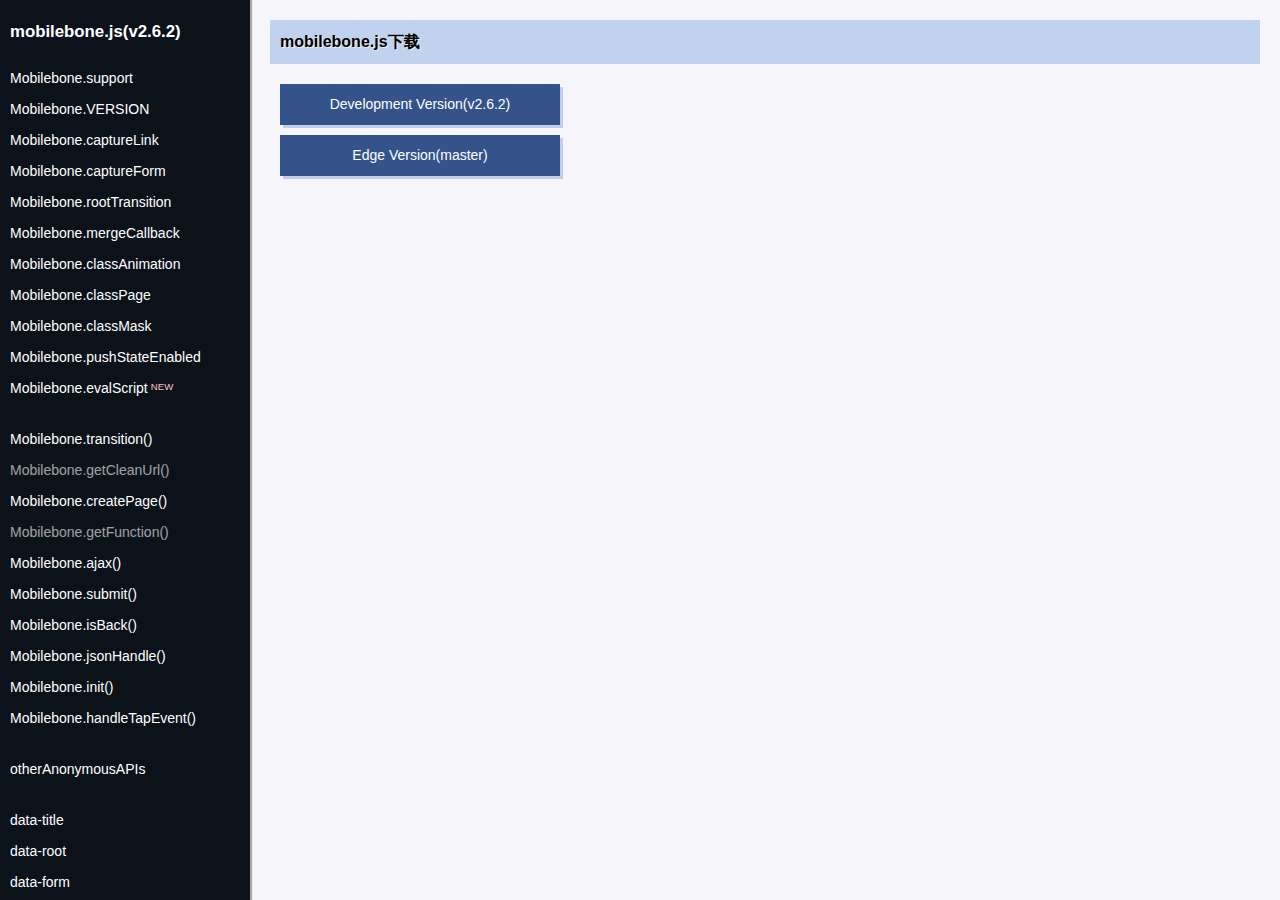
<file: MobileBone/Content/mobilebone-master/docs/index.html>
<!doctype html>
<html>
<head>
<meta charset="utf-8">
<meta name="viewport" content="width=device-width,initial-scale=1.0,user-scalable=no">
<title>Mobilebone.js API文档-中文版</title>
<link rel="stylesheet" href="../src/mobilebone.css">
<link rel="stylesheet" href="../src/mobilebone.animate.css">
<link rel="stylesheet" href="docs.css">
</head>

<body>
<aside></aside>
<div id="indexPage" class="page out">
	<div class="content">
    	<h2>mobilebone.js下载</h2>
		<p><a href="../src/mobilebone.js" class="download" data-ajax="false">Development Version<span class="version"></span></a></p>
        <p><a href="https://raw.github.com/zhangxinxu/mobilebone/master/src/mobilebone.js" class="download" data-ajax="false">Edge Version(master)</a></p>
    </div>
</div>
<script src="nav.js"></script>
<script src="../src/mobilebone.js"></script>
<script src="docs.js"></script>
<script>
Mobilebone.classAnimation = "slideup";
Mobilebone.callback = function() {
	var navA = document.querySelectorAll("aside a");
	[].slice.call(navA).forEach(function(nav) {
		nav.classList.remove("active");
		if (nav.getAttribute("href") == location.hash.replace("#&", "")) {
			nav.classList.add("active");
		}
	});
};
if (Mobilebone.support == false) {
	document.getElementById("indexPage").className = "page";
}
</script>
</body>
</html>
</file>
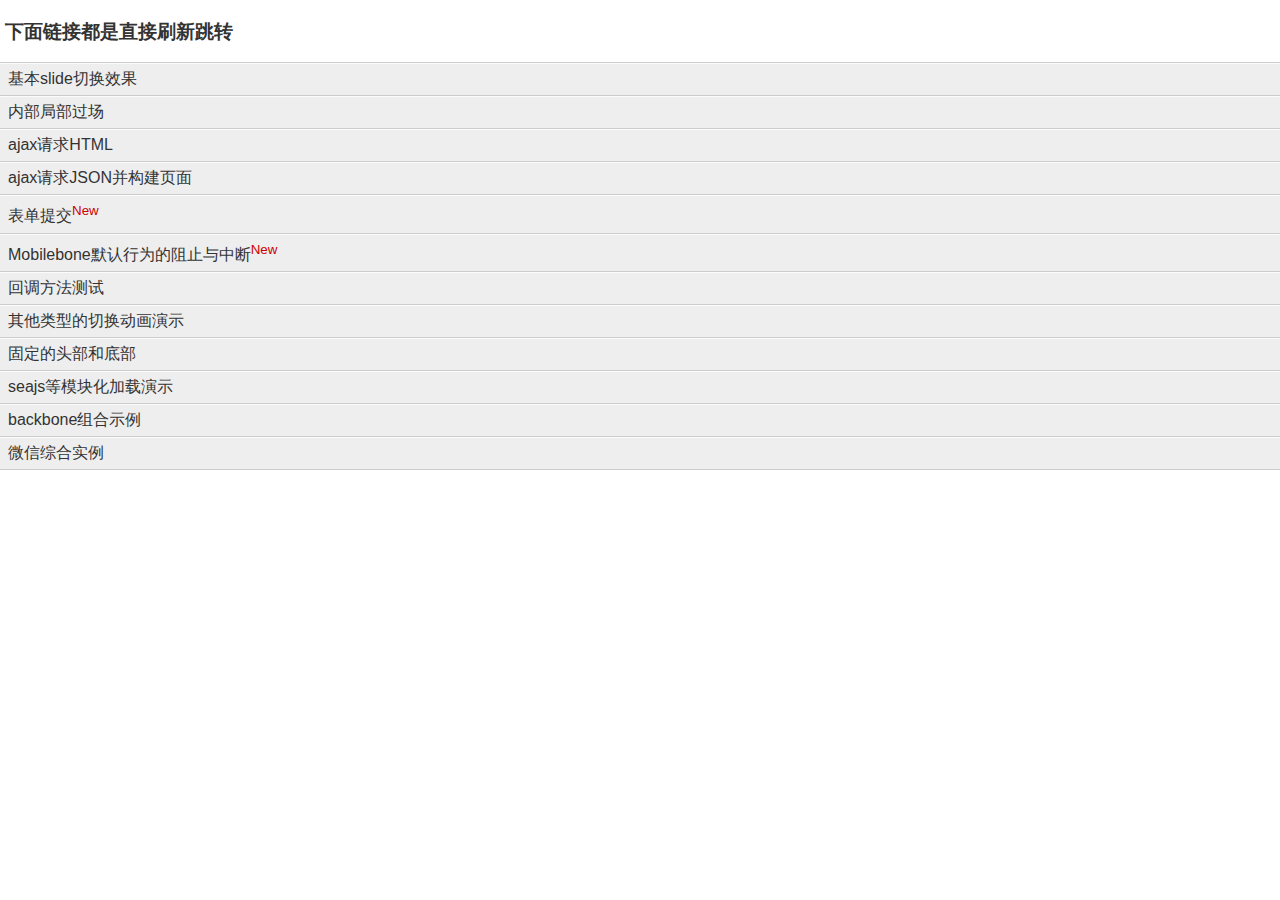
<file: MobileBone/Content/mobilebone-master/test/index.html>
<!doctype html>
<html>
<head>
<meta charset="utf-8">
<meta name="viewport" content="width=device-width,initial-scale=1.0,user-scalable=no">
<title>测试引导</title>
<link rel="stylesheet" href="../src/mobilebone.css">
<link rel="stylesheet" href="test.css">
</head>

<body>
<div class="page out">
	<h3>&nbsp;下面链接都是直接刷新跳转</h3>
    <ul>
        <li><a href="base-slide/index.html">基本slide切换效果</a></li>
        <li><a href="inner-slide/index.html">内部局部过场</a></li>
        <li><a href="ajax-html/index.html">ajax请求HTML</a></li>
        <li><a href="ajax-json/index.html">ajax请求JSON并构建页面</a></li>
        <li><a href="form-submit/index.html">表单提交<sup style="color:#cd0000;">New</sup></a></li>
        <li><a href="prevent-default/index.html">Mobilebone默认行为的阻止与中断<sup style="color:#cd0000;">New</sup></a></li>
        <li><a href="callback/index.html">回调方法测试</a></li>       
        <li><a href="transition/index.html">其他类型的切换动画演示</a></li>
        <li><a href="fixed-header-footer/index.html">固定的头部和底部</a></li>
        <li><a href="modular-load/index.html">seajs等模块化加载演示</a></li>
        <li><a href="backbone/index.html">backbone组合示例</a></li>
        <li><a href="complex/index.html">微信综合实例</a></li>
    </ul>
</div>

<script src="../src/mobilebone.js"></script>
<script>
Mobilebone.captureLink = false;
</script>
</body>
</html>
</file>
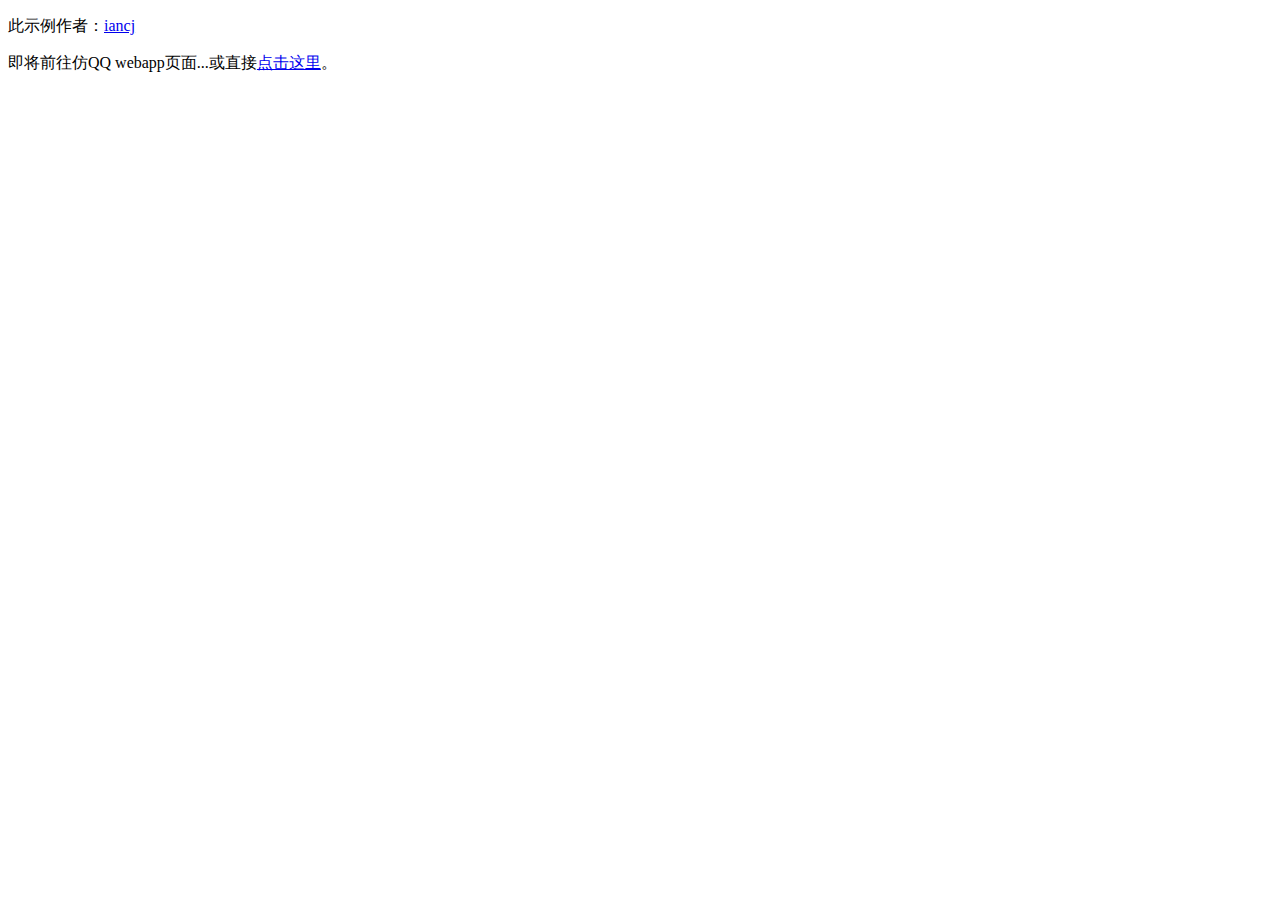
<file: MobileBone/Content/mobilebone-master/examples/httpiancj.github.io-qq/index.html>
<!doctype html>
<html>
<head>
<meta charset="utf-8">
<meta name="viewport" content="width=device-width,initial-scale=1.0,user-scalable=no">
<title>即将前往仿QQ webapp页面...</title>
</head>

<body>
<div id="pageHome" class="page">
    <p>此示例作者：<a href="https://github.com/iancj">iancj</a></p>
    <p>即将前往仿QQ webapp页面...或直接<a href="http://iancj.github.io/qq/">点击这里</a>。</p>
</div>
<script>
setTimeout(function() {
	location.replace("http://iancj.github.io/qq/");
}, 3000);
</script>
</body>
</html>
</file>
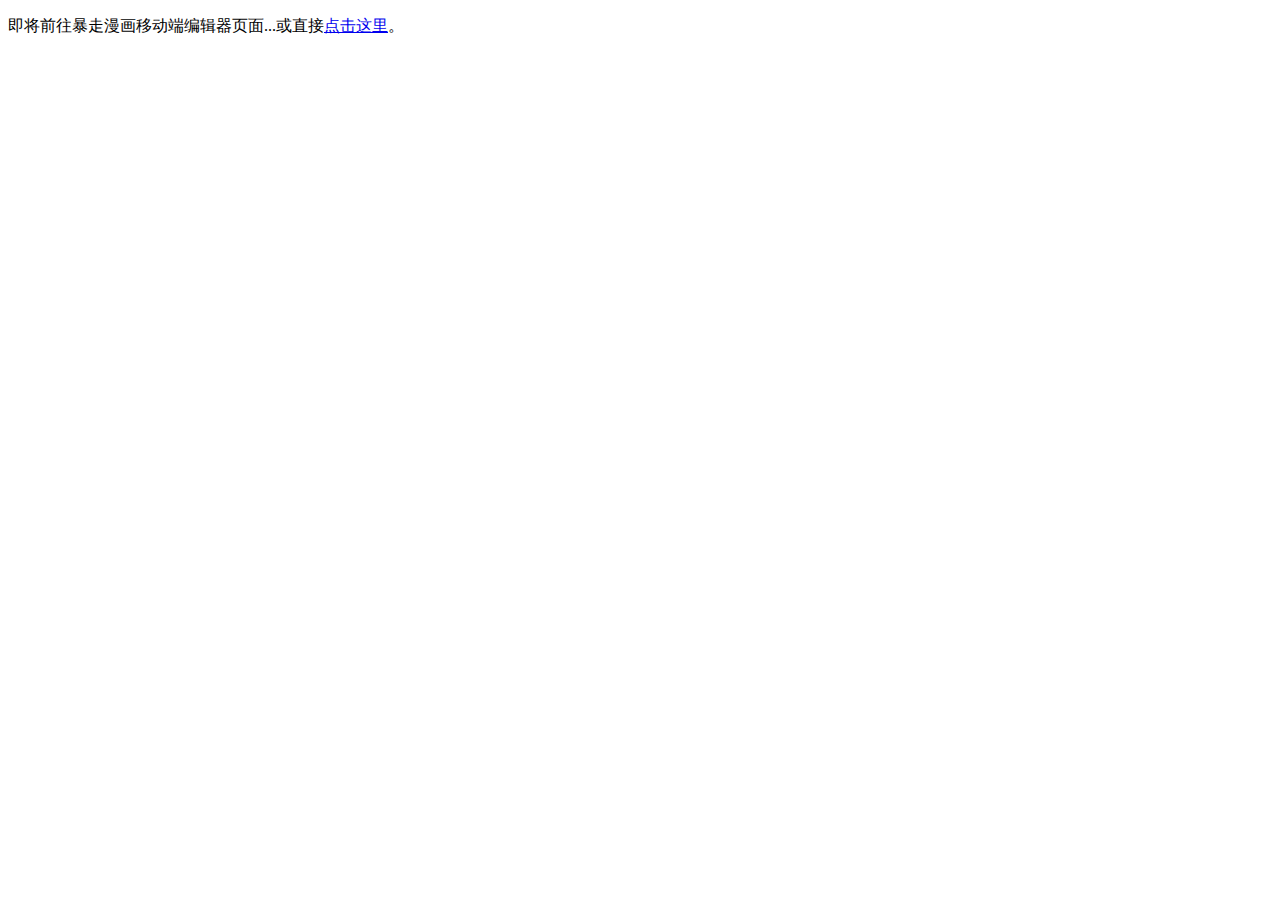
<file: MobileBone/Content/mobilebone-master/examples/mobile_makers/index.html>
<!doctype html>
<html>
<head>
<meta charset="utf-8">
<meta name="viewport" content="width=device-width,initial-scale=1.0,user-scalable=no">
<title>即将前往暴走漫画移动端编辑器页面...</title>
</head>

<body>
<div class="page">
    <p>即将前往暴走漫画移动端编辑器页面...或直接<a href="http://baozoumanhua.com/mobile_makers/">点击这里</a>。</p>
</div>
<script>
setTimeout(function() {
	location.replace("http://baozoumanhua.com/mobile_makers/");
}, 3000);
</script>
</body>
</html>
</file>
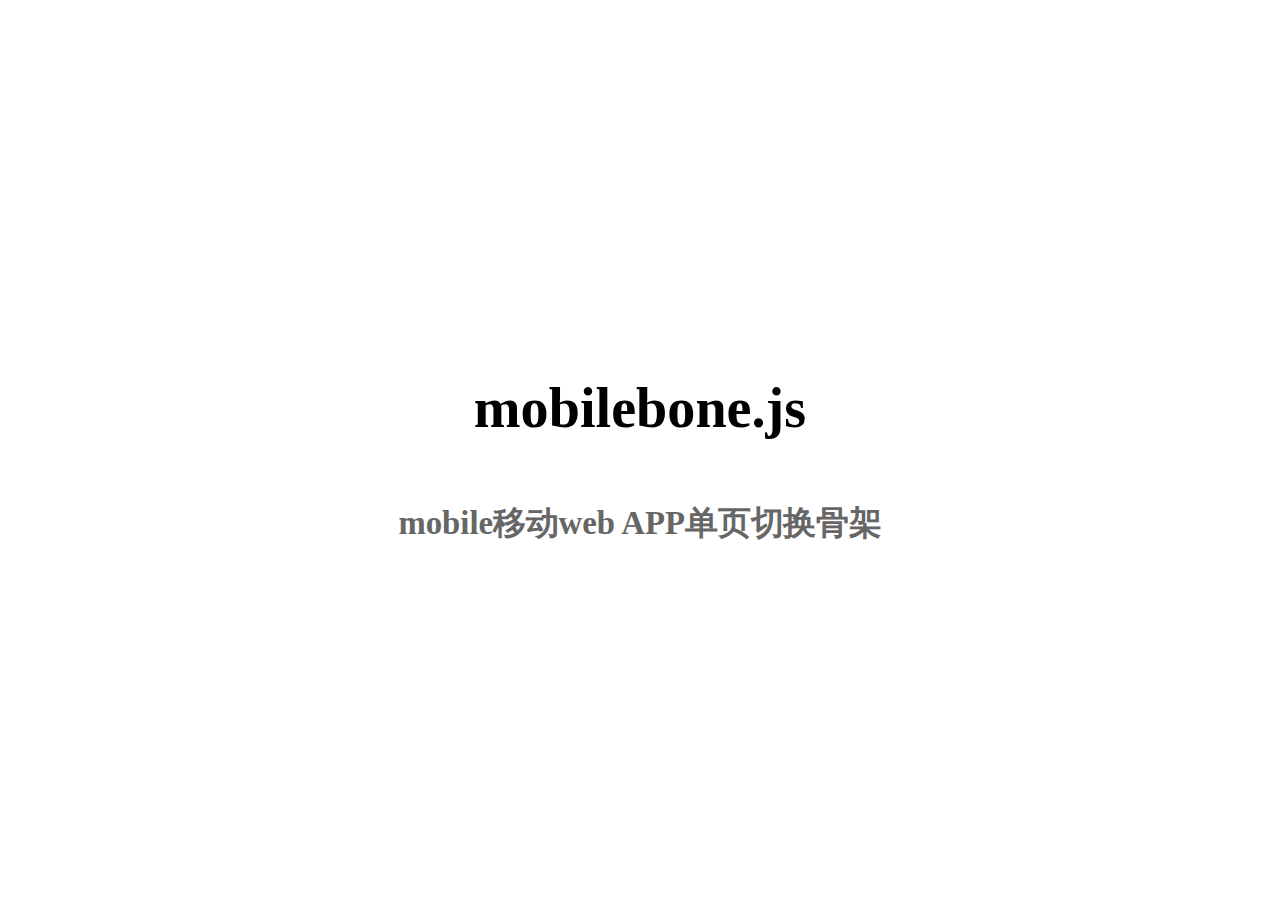
<file: MobileBone/Content/mobilebone-master/plugins/ppt/index.html>
<!doctype html>
<html>
<head>
<meta charset="utf-8">
<meta name="viewport" content="width=device-width,initial-scale=1.0,user-scalable=no">
<title>屁屁踢在线幻灯片插件演示</title>
<link rel="stylesheet" href="../../src/mobilebone.css">
<link rel="stylesheet" href="ppt.css">
<style>
@-webkit-keyframes fadein {
    from { opacity: 0; }
    to { opacity: 1; }
}
@keyframes fadein {
    from { opacity: 0; }
    to { opacity: 1; }
}
@-webkit-keyframes fadeout {
    from { opacity: 1; }
    to { opacity: 0; }
}
@keyframes fadeout {
    from { opacity: 1; }
    to { opacity: 0; }
}
.fade.out {
	opacity: 0;
	-webkit-animation-duration: 125ms;
	-webkit-animation-name: fadeout;
	animation-duration: 125ms;
	animation-name: fadeout;
}
.fade.in {
	opacity: 1;
	-webkit-animation-duration: 225ms;
	-webkit-animation-name: fadein;
	animation-duration: 225ms;
	animation-name: fadein;
}
</style>
</head>

<body>
<div class="page out">
	<div class="content section-header">
        <h1>mobilebone.js</h1>
        <h2>mobile移动web APP单页切换骨架</h2>
    </div>
</div>
<div class="page out">
	<div class="content only-header">
        <h1>为何需要？</h1>
        <ol>
            <li class="fade out">Phonegap等类似跨移动开发平台，其静态页面都是index.html, 单页面，因此，需要跟原生一样的过场体验。</li>
            <li class="fade out">Hybird app开发，原生APP内嵌web APP, 为了两者体验一致，不至于交互太唐突，也需要无刷新过场效果。</li>
            <li class="fade out">就算是纯粹的移动web APP, 使用无刷新模式也不失为一种不错的选型策略。</li>
        </ol>
    </div>
</div>
<div class="page out">
	<div class="content only-header">
        <h1>如何使用？</h1>
        <pre class="fade out">&lt;link rel="stylesheet" href="mobilebone.css"></pre>
        <pre class="fade out">&lt;script src="mobilebone.js">&lt;/script></pre>
        <pre class="fade out">body
  page
  page
  page</pre>
    </div>
</div>
<div class="page out">
	<div class="content only-header">
        <h1>优势？</h1>
        <p>mobilebone.js只做了一件事情，切换。所以，JS文件很小，gzip后3~4K, 而且很灵活，几乎没有任何UI的限制，适用于各个项目各个场景。</p>
    </div>
</div>

<div class="page out">
	<div class="content only-header">
    	<h1>mobilebone.js深入</h1>
        <h4>基本触发机制</h4>
        <p>与jQuery Mobile类似的机制，引入mobilebone.js, 即对页面所有a标签做了委托。根据<code>href</code>值做智能判断直接过场，Ajax请求过场，还是无作为(javascript:*或外链)。<code>data-ajax="false"</code>会还原链接为传统跳转。</p>
        <p>默认是<code>click</code>绑定，但如果你引用类似Zepto的<code>touch</code>模块，则mobilebone走<code>touch</code>事件。</p>
        <p><code>Mobilebone.captureLink = false</code>全局设置，会让页面所有链接普通化，除非有<code>data-ajax=true</code>.</p>
       	<p>对页面所有<code>form</code>的<code>submit</code>也做了委托，默认所有的表单都是<code>ajax</code>提交，并根据返回内容实现过场效果。规则与<code>a</code>元素<code>ajax</code>提交类似。</p>
    </div>
</div>

<div class="page out">
	<div class="content only-header">
    	<h1>mobilebone.js深入</h1>
        <h4>过场原理</h4>
        <p>与jQuery Mobile一样的机制，in/out/reverse类名切换触发：</p>
        <pre class="f20">"page slide in" / "page slide out" → "page slide out" / "page slide in"</pre>
        <p class="fade out">其中<code>slide</code>是动画的类型，默认值。你可以自定义，或者使用<code>animate.css</code>(jQuery Mobile中CSS分离), 含更多过场效果。</p>
        <div class="fade out">
        	<h4>路由管理机制</h4>
            <p>使用HTML5 <code>history</code> API. 使用url <code>hash</code>记录, 格式同样借鉴J&amp;M, <code>#&amp;</code>, 后面跟随每个页面对应的标志量（页面id或ajax地址）。</p>
            <p>每当页面刷新、前进或后退(<code>popstate</code>), Mobilebone会根据<code>hash</code>对应标志量直接显示或重新请求对应页面。</p>
        </div>
    </div>
</div>

<div class="page out">
	<div class="content only-header">
    	<h1>mobilebone.js深入</h1>
        <h4>页面缓存机制</h4>
        <p>默认即存在的page默认都缓存；ajax请求页面默认缓存，<code>data-reload="true"</code>时候请求页面不会缓存。</p>
        <div class="fade out">
            <h4>页面事件管理</h4>
            <p>可全局或单独页面设置各类回调事件，目前有：<code>callback</code>, <code>fallback</code>, <code>onpagefirstinto</code>, <code>animationstart</code>, <code>animationend</code>, <code>preventdefault</code>.</p>
            <p>全局定义如：Mobilebone.callback = function() {};</p>
            <p>局部定义<code>data-callback="function_key"</code>. 可以使用<code>data-root</code>指定暴露的全局对象，例如：<code>data-root="$"</code></p>
            <p><code>Mobilebone.mergeCallback</code>可以控制全局和局部回调是覆盖还是合并(默认)。</p>
        </div>
    </div>
</div>

<div class="page out">
	<div class="content only-header">
    	<h1>mobilebone.js深入</h1>
        <h4 class="mb-3">Ajax参数以及事件管理</h4>
        <p>与jQuery, Zepto <code>$.ajax()</code>一致，例如<code>data-success</code>, <code>data-error</code>, <code>data-timeout</code>等，也可以使用<code>data-params</code>以查询字符串形式设置多个参数。</p>
        <p class="fade out"><code>form</code>表单也是如此。</p>
        <p class="fade out">如果<code>datatype</code>为<code>"json"</code>，Mobilebone会拿<code>Mobilebone.jsonHandle(response)</code>的返回值作为新页面载入。如果是默认字符串类型，则直接载入<code>response</code>(有处理，获取<code>title</code>, <code>page</code>元素等).</p>
        <div class="fade out">
            <h4 class="mb-3">其他细节</h4>
            <p>有<code>title</code>管理机制，方向管理机制<code>data-rel="abck/auto"</code>，菊花可定制（整页或某元素内），或者模块化加载等。</p>
            <pre class="mt-3">var Mobilebone = require('mobilebone');
Mobilebone.init();</pre>
		</div>
    </div>
</div>
<div class="page out">
	<div class="content section-header">
        <h1>Q&amp;A</h1>
        <h2>by zhangxinxu 2014-10</h2>
    </div>
</div>
<script src="../../src/mobilebone.js"></script>
<script src="mobilebone.ppt.js"></script>
</body>
</html>
</file>
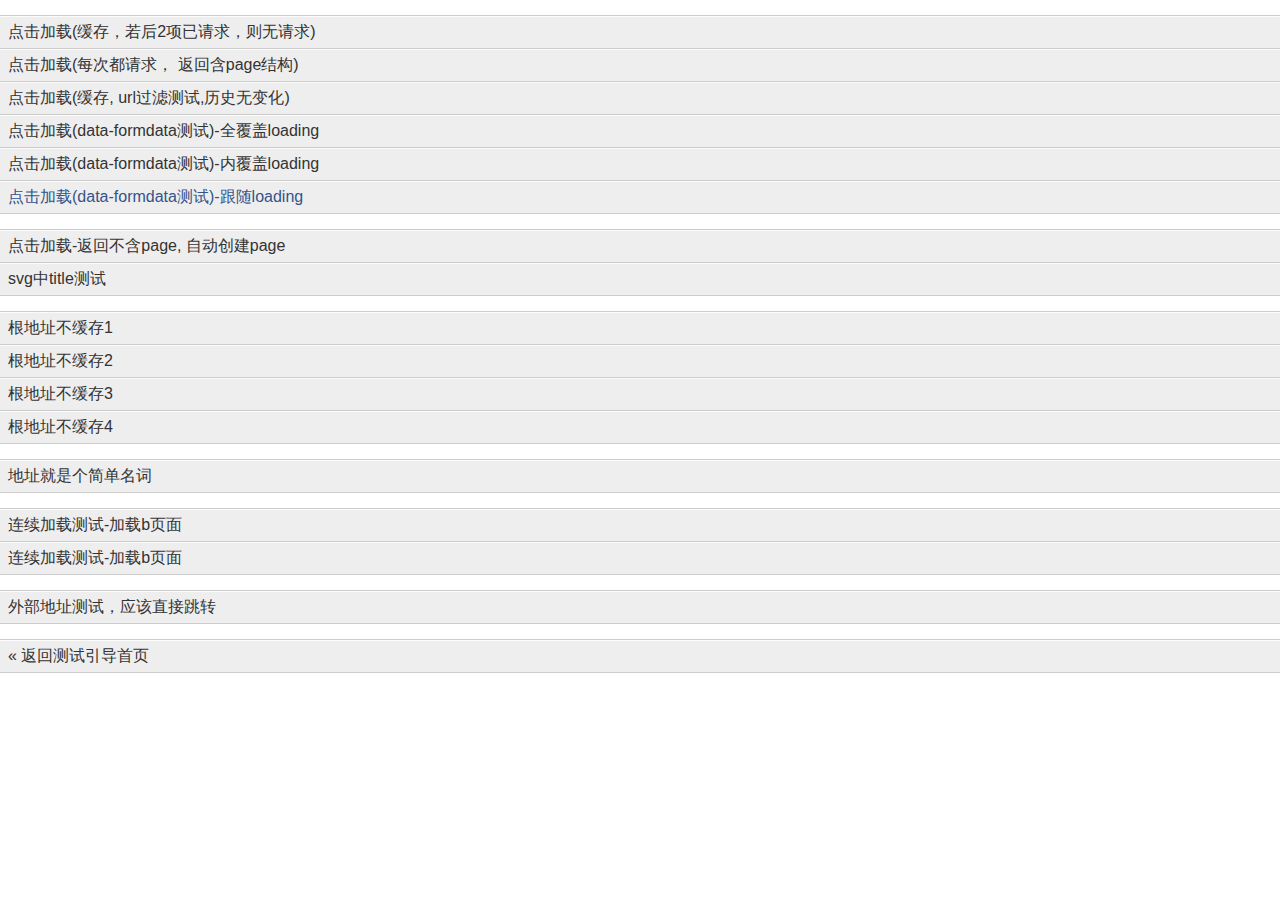
<file: MobileBone/Content/mobilebone-master/test/ajax-html/index.html>
<!doctype html>
<html>
<head>
<meta charset="utf-8">
<meta name="viewport" content="width=device-width,initial-scale=1.0,user-scalable=no">
<title>ajax请求HTML</title>
<link rel="stylesheet" href="../../src/mobilebone.css">
<link rel="stylesheet" href="../test.css">
</head>

<body>
<div id="container"></div>
<div id="pageHome" class="page out" style="overflow:auto;">
    <ul>
        <li><a href="ajax-page.html" data-container="container">点击加载(缓存，若后2项已请求，则无请求)</a></li>
        <li><a href="ajax-page.html#a=1#b=1&c=1#" data-reload>点击加载(每次都请求， 返回含page结构)</a></li>
        <li><a href="ajax-page.html?&&" data-formdata="?a=1" data-history="false">点击加载(缓存, url过滤测试,历史无变化)</a></li>
        <li><a href="ajax-page.html?debug=zhangrui.songyi#&/index.php/Home/Mall/index/sid/251 " data-reload data-formdata="?a=1">点击加载(data-formdata测试)-全覆盖loading</a></li>
        <li><a href="ajax-page.html?a=1&#tt_fo#nt=m&tt_#daymode=1" data-reload data-formdata="&c=1" data-mask="true">点击加载(data-formdata测试)-内覆盖loading</a></li>
        <li><a href="ajax-page.html?a=1&b=" class="follow" data-reload data-formdata="c=1&d=1" data-mask="true">点击加载(data-formdata测试)-跟随loading</a></li>
    </ul>
    <ul>
        <li><a href="ajax-without-page.html" data-title="纯a标签元素返回页面" data-reload>点击加载-返回不含page, 自动创建page</a></li>
        <li><a href="ajax-without-page.html" data-reload>svg中title测试</a></li>
    </ul>
    <ul>
    	<li><a href="root-reload.php?id=1" data-reload data-ajax="true">根地址不缓存1</a></li>
        <li><a href="root-reload.php?id=2">根地址不缓存2</a></li>
        <li><a href="root-reload.php?id=3">根地址不缓存3</a></li>
        <li><a href="root-reload.php?id=4">根地址不缓存4</a></li>
    </ul>
    <ul>
        <li><a href="nosuffix">地址就是个简单名词</a></li>
    </ul>
    <ul>
        <li><a href="b.html">连续加载测试-加载b页面</a></li>
        <li><a href="b.html?a=1">连续加载测试-加载b页面</a></li>
    </ul>
    <ul>
        <li><a href="http://www.zhangxinxu.com/sp/char.html" target="_blank">外部地址测试，应该直接跳转</a></li>
    </ul>
    <ul>
        <li><a href="../index.html" data-ajax="false">&laquo; 返回测试引导首页</a></li>
    </ul>
</div>

<script src="../../src/mobilebone.js"></script>
<script src="../../src/mobilebone.js"></script>
<!-- 厂子的frozenjs兼容测试 -->
<script src="../base-slide/zepto.js"></script>
<script src="../base-slide/frozen.js"></script>
<script>
// store title
document.getElementById("pageHome").setAttribute("data-title", document.title);

var optionsTest = function(elein, eleout, options) {
	// ajax过场回调options参数测试
	// console.log("点击的元素是：" + (options.target && options.target.outerHTML));
	// console.log("请求内容是：" + options.response);
};
var init = function(ele) {
	var button = document.querySelector(".ajaxButton");
	button.addEventListener("click", function() {
		console.log("clicked!");	
	});
	ele.querySelector(".result").innerHTML += 'inited! ';
	
	ele.querySelector("#createPage").addEventListener("click", function() {
		Mobilebone.createPage('<p>点击浏览器的后退看看DOM顺序有没有变化？</p>');
	});
};

var root_reload = function(pagein) {
	var show = pagein.querySelector("#idShow"), should = pagein.querySelector("#idShould");
	if (show && should) {
		show.innerHTML = should.innerHTML;
	}
};

var page_b_first = function() {
	// console.log("first?");
	if (window.$) $("#link").on("tap", function() {
		location.href = this.href;
	});
};
var page_root_first = function(pageinto) {
	console.log("firstinto excuted!");
	pageinto.querySelector("#ajaxFirstInto").addEventListener("click", function() {
		console.log("should console only once!");
		this.style.color = "#" + (Math.random() + "").slice(-6)	;
	});
};

Mobilebone.evalScript = true;

// 此为captureLink测试
// Mobilebone.captureLink = false;

/*$("a").tap(function() {
	console.log("taped");	
});*/
</script>
</body>
</html>
</file>
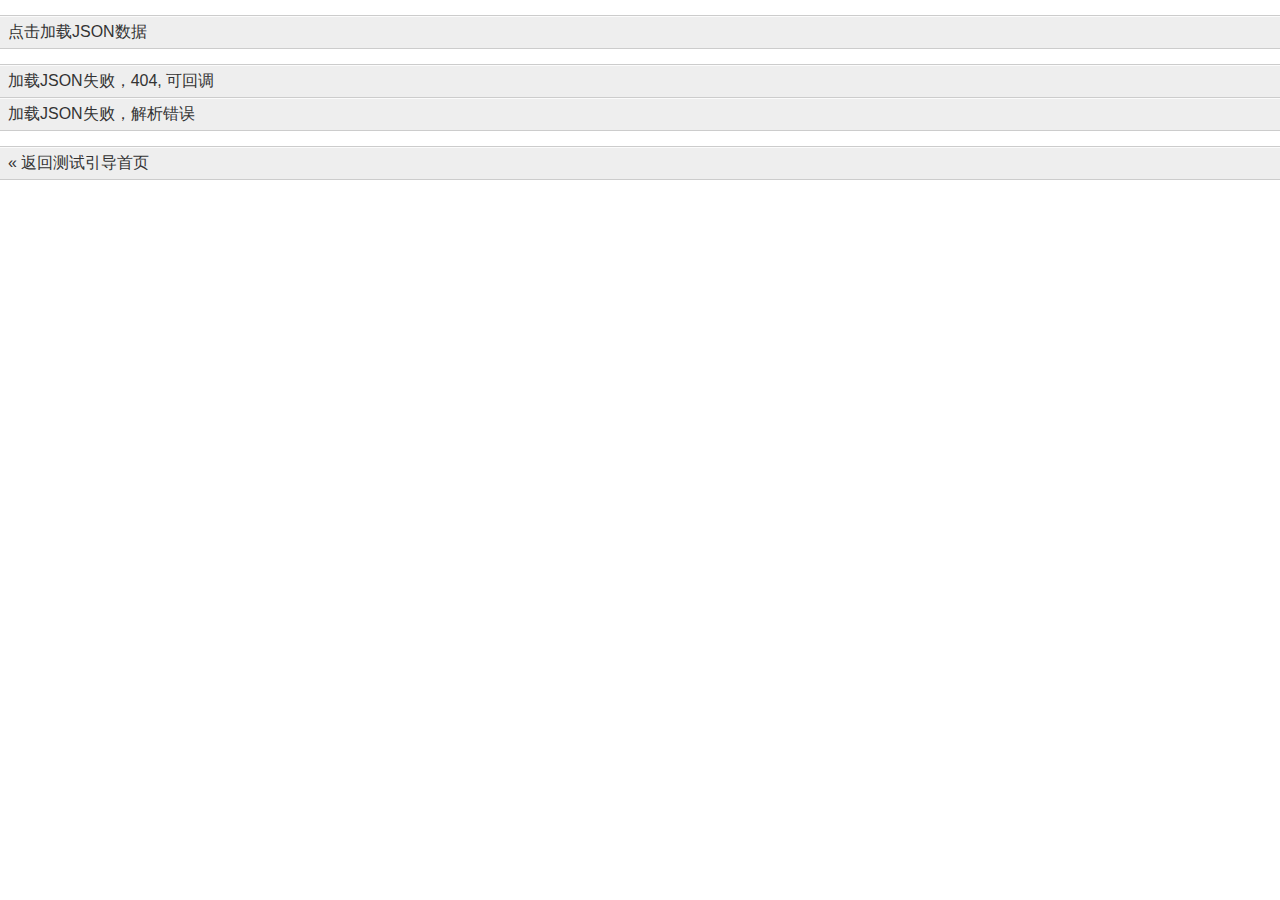
<file: MobileBone/Content/mobilebone-master/test/ajax-json/index.html>
<!doctype html>
<html>
<head>
<meta charset="utf-8">
<meta name="viewport" content="width=device-width,initial-scale=1.0,user-scalable=no">
<title>ajax请求JSON</title>
<link rel="stylesheet" href="../../src/mobilebone.css">
<link rel="stylesheet" href="../test.css">
</head>

<body>
<div id="pageHome" class="page out" data-title="ajax请求JSON">
    <ul>
        <li><a href="json-success.html" data-dataType="json" data-ajax="true" data-error="requestError">点击加载JSON数据</a></li>
    </ul>
    <ul>
        <li><a href="json-error.txt" data-datatype="json" data-error="requestError">加载JSON失败，404, 可回调</a></li>
        <li><a href="json-error.html" data-datatype="json" data-error="requestError">加载JSON失败，解析错误</a></li>
    </ul>
    <ul>
        <li><a href="../index.html" data-ajax="false">&laquo; 返回测试引导首页</a></li>
    </ul>
</div>

<script src="../../src/mobilebone.js"></script>
<script>
Mobilebone.jsonHandle = function(json) {
	var page = document.createElement("div");
	page.className = "page out";
	page.setAttribute("data-title", json.title);
	page.innerHTML = json.html;
	return page;
};

var requestError = function(xhr, status) {
	var obj = {
		404: "请求的是火星地址",
		500: "服务器嗝屁"	
	}
	
	if (this.message) alert(this.message);
	
	obj[status] && alert("状态码是" + status + ", 表示：" + obj[status]);	

};
</script>
</body>
</html>
</file>
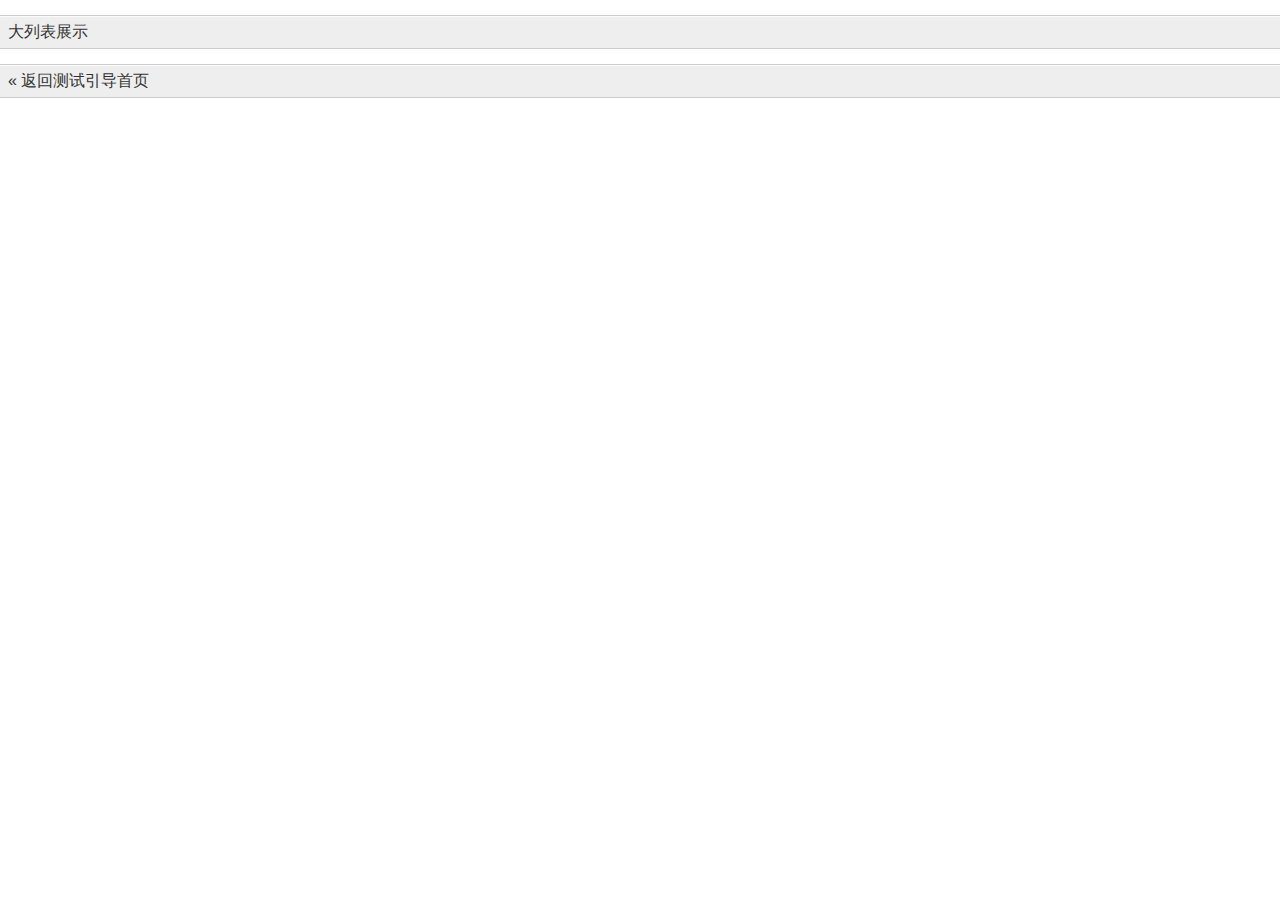
<file: MobileBone/Content/mobilebone-master/test/backbone/index.html>
<!doctype html>
<html>
<head>
<meta charset="utf-8">
<meta name="viewport" content="width=device-width,initial-scale=1.0,user-scalable=no">
<title>backbone模板框架结合示例</title>
<link rel="stylesheet" href="../../src/mobilebone.css">
<link rel="stylesheet" href="../test.css">
<style>

</style>
</head>

<body>
<div id="homePage" class="page out" data-title="backbone模板框架结合示例">
    <ul>
        <li><a href="data.html" data-datatype="json">大列表展示</a></li>
    </ul>
    <ul>
        <li><a href="../index.html" data-ajax="false">&laquo; 返回测试引导首页</a></li>
    </ul>
</div>

<script src="../../src/mobilebone.js"></script>
<script src="zepto.min.js"></script>
<script src="underscore-min.js"></script>
<script src="backbone-min.js"></script>
<script>
Mobilebone.jsonHandle = function(json) {
	var key = json.key;
	if (!key) return '<p>数据不符合要求</p>';;
	// 先创建个页面
	return '<div id="'+ key +'Page" class="page out" data-title="'+ json.title +'" data-onpagefirstinto="render"><p>正在加载中...</p></div>';
};

var render = function(page_in, page_out, options) {
	options = options || {};
	var json = options.response;
	if(typeof json != "object") return;
	var key = json.key, pageid = json.key + "Page";
	var FindModel = Backbone.Model.extend({
		defaults: {
			"data": json		
		}
	});
	
	var findModel = new FindModel(), findView = {};
	
	// 获得模板内容
	var xhr = new XMLHttpRequest();
	xhr.open("GET", key + ".html");
	xhr.onload = function() {	
		var FindView = Backbone.View.extend({
			initialize: function() {
				this.render();
			},
			template: _.template(xhr.response),
			render: function() {
				// 根据模板量体裁衣
				var template = this.template;
				findData = this.model.get("data");
				// 加载
				this.el.innerHTML = template(findData);
				
				return this;
			},
			events: {
				"touchend a": "doAction"
			},
			doAction: function(event) {
				var target = event.target || event.touchs[0];
				if (!target) return;
				var html = target.innerHTML;
				if (/\d/.test(html)) {
					target.innerHTML = html.replace(/\d/, function(matchs) {
						return matchs * 1 + 1;
					});
				} else {
					target.innerHTML = html + " -目前点击1次";
				}
			}
		});
		// 根据数据、渲染视图
		findView = new FindView({
			el: document.getElementById(pageid),
			model: findModel					   
		});
	};
	xhr.onerror = function() {
		page_in.innerHTML = "<p>请求异常！</p>"
	}
	xhr.send(null);	
};
</script>
</body>
</html>
</file>
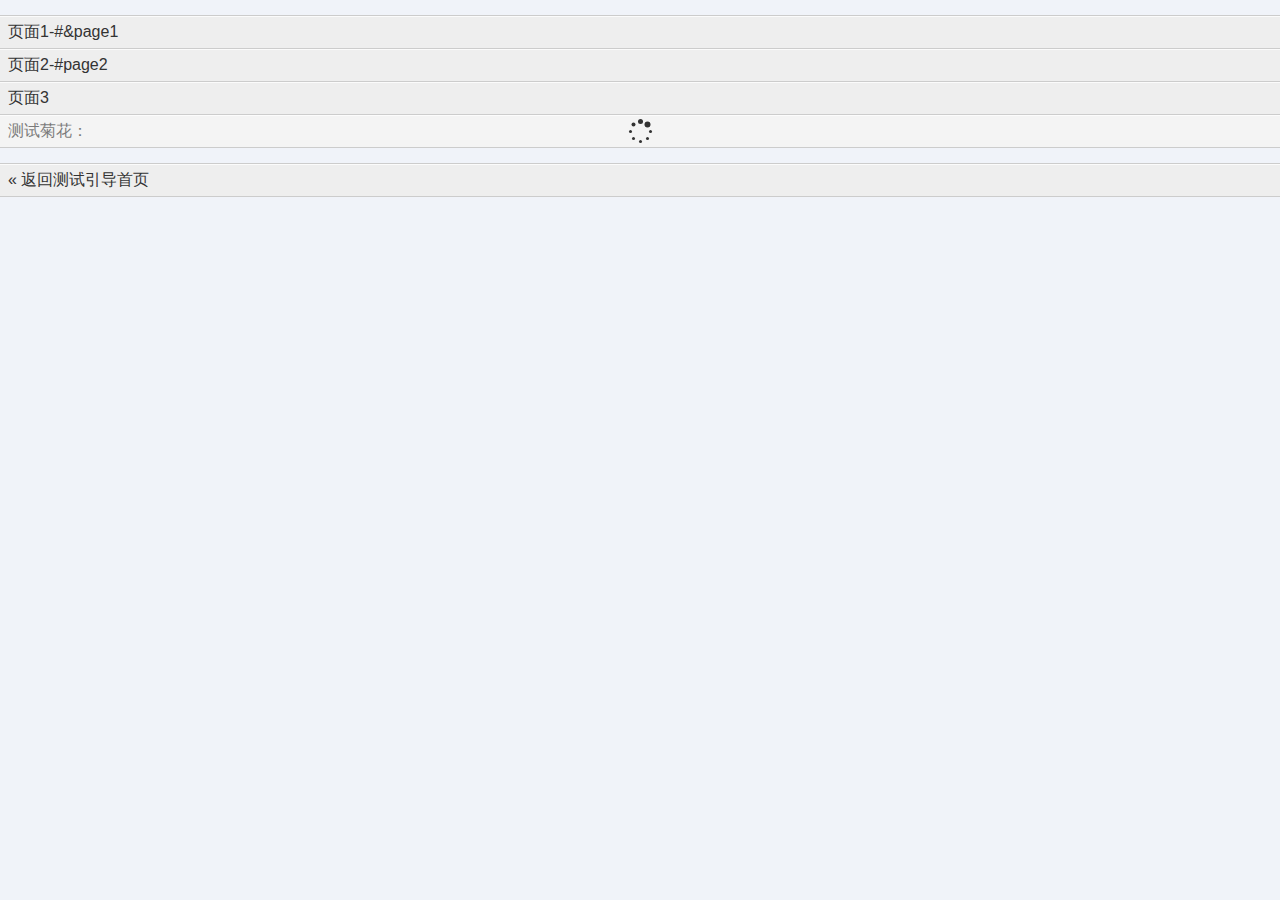
<file: MobileBone/Content/mobilebone-master/test/base-slide/index.html>
<!doctype html>
<html>
<head>
<meta charset="utf-8">
<meta name="viewport" content="width=device-width,initial-scale=1.0,user-scalable=no">
<title>基本切换</title>
<link rel="stylesheet" href="../../src/mobilebone.css">
<link rel="stylesheet" href="../test.css">
<style>
body { background-color: #cd0000; }
</style>
</head>

<body>
<div id="pageHome" class="page out" style="background-color: #f0f3f9;">
    <ul>
        <li><a href="#&page1" data-reload>页面1-#&amp;page1</a></li>
        <li><a href="#page2" data-reload>页面2-#page2</a></li>
        <li><a href="#page3">页面3</a></li>
        <li><a>测试菊花：<div class="mask"><i class="loading"></i></div></a></li>
    </ul>
    <ul>
        <li><a href="../index.html" id="back" data-ajax="false">&laquo; 返回测试引导首页</a></li>
        <li id="result"></li>
    </ul>
</div>
<div id="page1" class="page out" style="background-color:#39C;"><a href="#&pageHome" data-rel="back">&laquo;返回1</a></div>
<div id="page2" class="page out" style="background-color:#39C;"><a href="#&pageHome" data-rel="back">&laquo;返回2</a></div>
<div id="page3" class="page out" style="background-color:#39C;"><a href="#&pageHome" data-rel="back">&laquo;返回3</a></div>

<script src="../../src/mobilebone.js"></script>
<!-- 某不知名tap插件兼容测试 -->
<!-- 
<script src="http://libs.baidu.com/jquery/2.0.0/jquery.min.js"></script>
<script src="jquery.tap.js"></script>
-->
<!-- 厂子的frozenjs兼容测试 -->
<script src="zepto.js"></script>
<script src="frozen.js"></script>

<script>
/*console.log = function(content) {
	document.getElementById("result").innerHTML += '<p>'+ content +'</p>';
};*/
$("#back").on("tap", function() {
	location.href = this.href;	
});
</script>
</body>
</html>
</file>
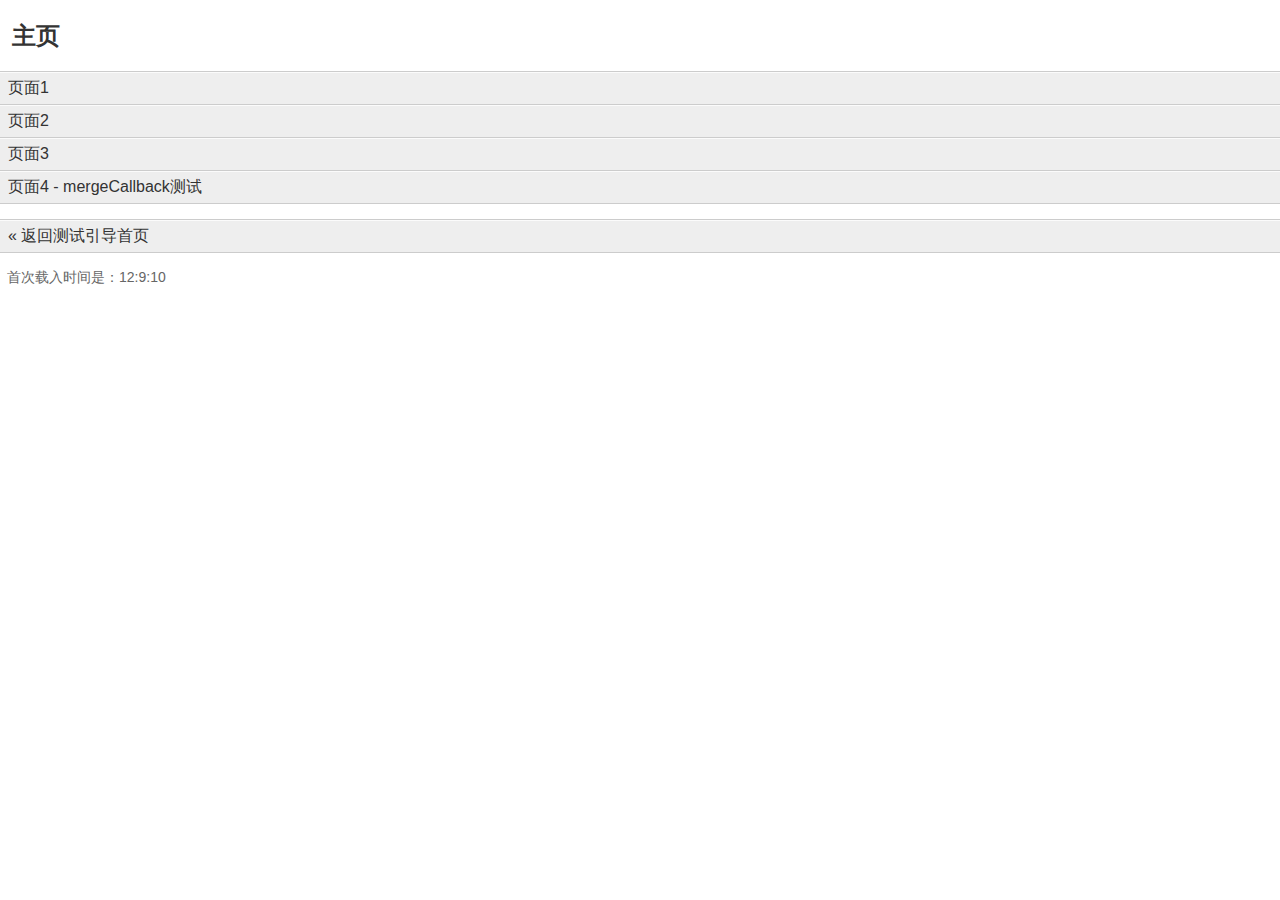
<file: MobileBone/Content/mobilebone-master/test/callback/index.html>
<!doctype html>
<html>
<head>
<meta charset="utf-8">
<meta name="viewport" content="width=device-width,initial-scale=1.0,user-scalable=no">
<title>回调测试</title>
<link rel="stylesheet" href="../../src/mobilebone.css">
<link rel="stylesheet" href="../test.css">
<style>
p { font-size: 14px; color: #666; }
.text-shadow { text-shadow: 1px 1px #eee; }
</style>
</head>

<body>
<div id="pageHome" class="page out" data-onpagefirstinto="home" data-animationstart="start" data-animationend="end">
    <h2>主页</h2>
    <ul>
        <li><a href="#page1">页面1</a></li>
        <li><a href="#page2">页面2</a></li>
        <li><a href="#page3">页面3</a></li>
        <li><a href="#page4">页面4 - mergeCallback测试</a></li>
    </ul>
    <ul>
        <li><a href="../index.html" data-ajax="false">&laquo; 返回测试引导首页</a></li>
    </ul>
    <p></p>
</div>
<div id="page1" class="page out" data-callback="callback" data-params="animationstart=start&amp;animationend=end">
    <a href="#pageHome" data-rel="back">&laquo;返回1</a>
    <p></p>
</div>
<div id="page2" class="page out" data-params="root=window&amp;onpagefirstinto=callback_page">
    <a href="#pageHome" data-rel="back">&laquo;返回2</a>
    <p>该页面首次载入，按钮会被居中</p>
</div>
<div id="page3" class="page out" data-root="callback_page.test_obj" data-animationend="random_bgcolor">
    <a href="#pageHome" data-rel="back">&laquo;返回3</a>
    <p class="text-shadow">预期效果为每次动画载入随机灰度背景色</p> 
</div>
<div id="page4" class="page out" data-root="window" data-fallback="fallbackJoin">
    <a href="#pageHome" data-rel="back">&laquo;返回4</a>
    <div><input type="checkbox" id="mergeCallback" checked style="width:16px; height:16px;"><label for="mergeCallback">mergeCallback为true</label></div>
    <p></p> 
</div>

<script src="../../src/mobilebone.js"></script>
<script>
FUN = {
	time: function() {
		var date = new Date();
		return [date.getHours(), date.getMinutes(), date.getSeconds()].join(":");
	},
	status: {
		into: "进入",
		out: "离开"
	},
	callback: function() {
		console.log(this.status.into = "回调执行！this对应的是Fun!");
	},
	home: function(pageInto, pageOut, options) {
		pageInto.querySelector("p").innerHTML += "首次载入时间是：" + this.time() + "<br>";
	},
	start: function(page, into_or_out, options) {
		page.querySelector("p").innerHTML += "页面即将进行"+ this.status[into_or_out] +"动画，时间是：" + this.time() + "<br>";
	},
	end: function(page, into_or_out) {
		page.querySelector("p").innerHTML += "页面"+ this.status[into_or_out] +"动画完成，时间是：" + this.time() + "<br>";
	}
};
// 2014-12-28新增回调合并时候的上下文测试
Mobilebone.callback = function() {
	// 上下文为当前page回调所在的对象，例如本测试页面：
	// 1. 默认为Fun;
	// 2. page2因为root=window, 因此上下文为window
	// 3. 页面3则是 callback_page.test_obj
	// 需要注意的是，如果存在回调合并的情况，其公用同一个上下文this, 值同上规则
	console.log("全局回调上下文this: " + this.time);
	console.log(this);
};

Mobilebone.onpagefirstinto = function(pageinto) {
	console.log("global: onpagefirstinto");
};

Mobilebone.animationstart = function(page) {
	console.log("global: animationstart");
};

window.callback_page = function(page) {
	// 按钮居中
	page.style.textAlign = "center";
};

callback_page.test_obj = {
	random_bgcolor: function(page, into_or_out) {
		if (into_or_out == "into") {
			page.style.backgroundColor = "rgba(0,0,0,."+ Math.round(Math.random() * 10) +")";
		}
	}
};

Mobilebone.rootTransition = FUN;

var flag_fallback = "not";
Mobilebone.fallback = function(pagein, pageout) {
	if (pageout.id == "page4") {
		flag_fallback = "page4";
	} else {
		flag_fallback = "not";
	}
};
var fallbackJoin = function(pagein, pageout) {
	flag_fallback += '-merge';
	pageout.querySelector("p").innerHTML = flag_fallback;
};

document.getElementById("mergeCallback").onclick = function() {
	Mobilebone.mergeCallback = Boolean(this.checked);
};
</script>
</body>
</html>
</file>
<file: MobileBone/haitao/css/home.css>
.aui-header a{
	color:#666;
}

.aui-nav{
	position:relative;
}

.aui-nav h2{
	font-size:16px;
	font-weight:normal;
	text-align:left;
	padding-left:15px;
	padding-top:15px;
	padding-bottom:15px;
}
.aui-nav .mui-col-sm-3 {
	width:25%;
}

.mui-content .aui-nav ul .mui-table-view-cell {
	position:relative;
	padding-bottom:0;
	padding-top:0;
	border-right:.5px solid #ccc
}
.aui-cell-img{
	width:55px;
	height:55px;
	display:block;
	margin:0 auto;
}

.aui-cell-img img{
	width:100%;
	height:100%;
	display:block;
	border:none;
}

.aui-hot{
	padding:15px;
}

.aui-hot h2{
	font-size:16px;
	font-weight:normal;
	text-align:center;
	padding-bottom:15px;
}

.aui-hot img{
	width:100%;
	height:100%;
	display:block;
	border:none;
	border-radius:3px;
}

.aui-list{
	padding-top:15px;
}
.aui-list  h2{
	font-size:16px;
	font-weight:normal;
	text-align:center;
	padding-bottom:15px;
}

.goods_info{
	text-align:left;
	padding-left:2px;
}
.goods_info .price_info{
	color: #FF3366;
	text-align: center;
	font-size:14px;
	margin-right: 0.2rem;
	line-height: 1;
}

.goods_info .fav_num{
	color: #999999;
	font-size:12px;
	line-height: 1;
	text-align:right;
}
.aui-slider h2{
	font-size:16px;
	font-weight:normal;
	text-align:center;
	padding-top:15px;
	padding-bottom:5px;
}

.mui-bar-tab .aui-tab-item {
	display: table-cell;
	overflow: hidden;
	width: 1%;
	height: 50px;
	text-align: center;
	vertical-align: middle;
	white-space: nowrap;
	text-overflow: ellipsis;
	color: #929292;
}

.mui-bar-tab .aui-tab-item.mui-active{
	color: #ff3366;
}

.mui-bar-tab .aui-tab-item .mui-icon{
	top: 3px;
	width: 24px;
	height: 24px;
	padding-top: 0;
	padding-bottom: 0;


}

.mui-bar-tab .aui-tab-item .mui-icon~.mui-tab-label {
	font-size: 11px;
	display: block;
	overflow: hidden;
	text-overflow: ellipsis;
}
.ss-aui{
	padding-left:40px;
	font-style:normal;
	padding-bottom:10px;
	display:block;
	line-height:34px;
	font-size:16px;
	color:#888;

}


.aui-img-clear .mui-table-view .mui-media-object{
	line-height: 92px;
	max-width: 92px;
	height: 92px;
}
.aui-hots-img{
	position:relative;
}
.aui-hots-img img{
	width:100%;
	height:100%;
	display:block;
	border:none;
}

.aui-sml{
	font-size:11px;
	color:#fff;
	background:#ff3366;
	border-radius:2px;
	width:30px;
	text-align:center;
}


.aui-jb{
	background: -webkit-linear-gradient(left,#ff9000,#ff5000) no-repeat;
	color: #fff;
	box-shadow: 0 .08rem .16rem #f7c7b1
}

.mui-segmented-control.mui-segmented-control-inverted .mui-control-item.mui-active{
	background: -webkit-linear-gradient(left,#fa8078,#f7373d) no-repeat;
	color: #fff;
	box-shadow: 0 .08rem .16rem #f7c7b1;
	border-bottom:0;
	border-radius:40px;
	line-height:22px;
}

.mui-segmented-control .mui-control-item{
	line-height:30px;
}
.aui-box-left{
	width:50%;
	margin-right:2px;
}
.aui-box-left img{
	width:100%;
	height:100%;
	display:block;
	border:none;
}

.aui-box-right{
	width:50%;
}
.aui-box-right img{
	width:100%;
	height:100%;
	display:block;
	border:none;
}

.aui-box-bottom{
	width:50%;
}
.aui-box-bottom img{
	width:100%;
	height:100%;
	display:block;
	border:none;
}
.aui-kill img{
	width:100%;
	height:100%;
	display:block;
	border:none;
}

.aui-cell-box{
	position: relative;
	display: -webkit-box;
	display: -webkit-flex;
	display: flex;
	-webkit-box-align: center;
	-webkit-align-items: center;
	align-items: center;
	padding:10px;
}

.aui-title-h{
	background:#fff;
	padding:15px;
}

.aui-title-h h3{
	font-size:16px;
	line-height:22px;
	font-weight:normal;
	color:#333;
}

.aui-title-h em{
	width:100%;
	display:inline-block;
	font-style:normal;
	font-size:20px;
	line-height:22px;
	color:#ff3366;
}

.aui-title-h i{
	font-style:normal;
	font-size:14px;
	line-height:22px;
	font-weight:normal;
	color:#858585;
}
.aui-title-sp span{
	font-size:14px;
	font-weight:300;
	color: #a5a5a5;
	width:33.333333%;
}



.aui-ons a{

	color:#8f8f94;
	display:inline-block;
	width: 2.49333333rem;
	text-align: center;
	font-size:11px;
}
.aui-onc a{
	margin:0;
	padding:0 15px;
	display: inline-block;
	height:50px;
	line-height:50px;
	font-size:14px;
	text-align: center;
	vertical-align: middle;
	background: -webkit-linear-gradient(left,#f7373d,#fa8078) no-repeat;
	color: #fff;

}


.aui-onc .aui-got{
	background: -webkit-linear-gradient(left,#fa8078,#f7373d) no-repeat;
	color: #fff;

}

.aui-on-cell{
	position: relative;
	display: -webkit-box;
	display: -webkit-flex;
	display: flex;
	-webkit-box-align: center;
	-webkit-align-items: center;
	align-items: center;
}
.aui-ons  a i{
	display:inline-block;
	font-style:normal;
}

.aui-ons span{
	font-size:20px;
}

.aui-ons{
	position:absolute;
	left:0;
	top:8px;
}

.aui-onc{
	position:absolute;
	right:0;
	top:0;
}

.aui-p{
	padding:15px;
}

.aui-op{
	padding:0 15px;
	padding-bottom:15px;
}

.mui-table-view .aui-ma-d{
	line-height: 92px;
	max-width: 92px;
	height: 92px;
}

.mui-input-row label{
	color:#888;
}

.mui-input-group .mui-input-row{
	height:50px;
}
</file>
<file: MobileBone/haitao/css/icons-extra.css>
@font-face {
    font-family: MuiiconSpread;
    font-weight: normal;
    font-style: normal;
    src:  url('../fonts/mui-icons-extra.ttf') format('truetype'); /* iOS 4.1- */
}
.mui-icon-extra
{
    font-family: MuiiconSpread;
    font-size: 24px;
    font-weight: normal;
    font-style: normal;
    line-height: 1;
    display: inline-block;
    text-decoration: none;
    -webkit-font-smoothing: antialiased;
}
.mui-icon-extra-cold:before { content: "\e500"; }
.mui-icon-extra-share:before { content: "\e200"; }
.mui-icon-extra-class:before { content: "\e118"; }
.mui-icon-extra-custom:before { content: "\e117"; }
.mui-icon-extra-new:before { content: "\e103"; }
.mui-icon-extra-card:before { content: "\e104"; }
.mui-icon-extra-grech:before { content: "\e105"; }
.mui-icon-extra-trend:before { content: "\e106"; }
.mui-icon-extra-filter:before { content: "\e207"; }
.mui-icon-extra-holiday:before { content: "\e300"; }
.mui-icon-extra-cart:before { content: "\e107"; }
.mui-icon-extra-heart:before { content: "\e180"; }
.mui-icon-extra-computer:before { content: "\e600"; }
.mui-icon-extra-express:before { content: "\e108"; }
.mui-icon-extra-gift:before { content: "\e109"; }
.mui-icon-extra-gold:before { content: "\e102"; }
.mui-icon-extra-lamp:before { content: "\e601"; }
.mui-icon-extra-rank:before { content: "\e110"; }
.mui-icon-extra-notice:before { content: "\e111"; }
.mui-icon-extra-sweep:before { content: "\e202"; }
.mui-icon-extra-arrowleftcricle:before { content: "\e401"; }
.mui-icon-extra-dictionary:before { content: "\e602"; }
.mui-icon-extra-heart-filled:before { content: "\e119"; }
.mui-icon-extra-xiaoshuo:before { content: "\e607"; }
.mui-icon-extra-top:before { content: "\e403"; }
.mui-icon-extra-people:before { content: "\e203"; }
.mui-icon-extra-topic:before { content: "\e603"; }
.mui-icon-extra-hotel:before { content: "\e301"; }
.mui-icon-extra-like:before { content: "\e206"; }
.mui-icon-extra-regist:before { content: "\e201"; }
.mui-icon-extra-order:before { content: "\e113"; }
.mui-icon-extra-alipay:before { content: "\e114"; }
.mui-icon-extra-find:before { content: "\e400"; }
.mui-icon-extra-arrowrightcricle:before { content: "\e402"; }
.mui-icon-extra-calendar:before { content: "\e115"; }
.mui-icon-extra-prech:before { content: "\e116"; }
.mui-icon-extra-cate:before { content: "\e501"; }
.mui-icon-extra-comment:before { content: "\e209"; }
.mui-icon-extra-at:before { content: "\e208"; }
.mui-icon-extra-addpeople:before { content: "\e204"; }
.mui-icon-extra-peoples:before { content: "\e205"; }
.mui-icon-extra-calc:before { content: "\e101"; }
.mui-icon-extra-classroom:before { content: "\e604"; }
.mui-icon-extra-phone:before { content: "\e404"; }
.mui-icon-extra-university:before { content: "\e605"; }
.mui-icon-extra-outline:before { content: "\e606"; }
</file>
<file: MobileBone/haitao/css/app.css>
/*
 *这是单独为hello mui准备的个性化css，可以覆盖标准mui的css定义；
 * 在实际项目开发时，建议为App单独写一个css文件，从而实现项目的自定义皮肤功能；
 * 
 * */
.mui-plus header.mui-bar{
	display: none;
}
.mui-plus .mui-bar-nav~.mui-content{
	padding: 0;
}

/*hm开头的表示仅为 Hello MUI示例定义*/
.hm-description{
	margin: .5em 0;
}

.hm-description>li {
	font-size: 14px;
	color: #8f8f94;
}
</file>
<file: MobileBone/大转盘/css/kinerLottery.css>
@charset "UTF-8";

html {
    font-size : 20px;
}
@media only screen and (min-width: 401px){
    html {
        font-size: 25px !important;
    }
}
@media only screen and (min-width: 428px){
    html {
        font-size: 26.75px !important;
    }
}
@media only screen and (min-width: 481px){
    html {
        font-size: 30px !important;
    }
}
@media only screen and (min-width: 569px){
    html {
        font-size: 35px !important;
    }
}
@media only screen and (min-width: 641px){
    html {
        font-size: 40px !important;
    }
}
html, body {
    padding: 0;
    margin: 0;
    background: #fffeea;
    height: 100%;
}

p,li,b,span,div,strong,h1,h2,h3,h4,h5,h6,a,ul{
    margin: 0;
    padding: 0;
    text-decoration: none;
    list-style: none;
    -webkit-user-select: none;
    -moz-user-select: none;
    -ms-user-select: none;
    user-select: none;
}

.box {
    width: 14rem;
    height: 14rem;
    position: relative;
    margin: 0 auto;
    position: absolute;
    top: 50%;
    left: 50%;
    transform: translate(-50%,-50%);
    -webkit-transform: translate(-50%,-50%);
    -moz-transform: translate(-50%,-50%);
    -ms-transform: translate(-50%,-50%);
    -o-transform: translate(-50%,-50%);
}

.box .outer {
    width: 100%;
    height: 100%;
    position: absolute;
    z-index: 1;
    top: 0;
    left: 0;
    transform: rotate(0deg);
    -webkit-transform: rotate(0deg);
    -moz-transform: rotate(0deg);
    -ms-transform: rotate(0deg);
    -o-transform: rotate(0deg);
}

.box .outer img{
    width: 100%;
}

.box .inner{
    position: relative;
    width: 5rem;
    height: 5rem;
    left: 50%;
    top: 50%;
    -webkit-transform: translate(-50%, -50%);
    -moz-transform: translate(-50%, -50%);
    -ms-transform: translate(-50%, -50%);
    -o-transform: translate(-50%, -50%);
    transform: translate(-50%, -50%);
    z-index: 2;
    background-image: url(../imgs/lotteryBtn.png);
    background-size: auto 5rem;
    background-repeat: no-repeat;
}
.box .inner.start:active{

    -webkit-transform: translate(-50%, -50%) scale(.95);
    -moz-transform: translate(-50%, -50%) scale(.95);
    -ms-transform: translate(-50%, -50%) scale(.95);
    -o-transform: translate(-50%, -50%) scale(.95);
    transform: translate(-50%, -50%) scale(.95);
}

.box .inner.start{
    background-position: 0 0;
}
.box .inner.no-start{
    background-position: -5rem 0;
}
.box .inner.completed{
    background-position: -10rem 0;
}
</file>
<file: MobileBone/Content/mobilebone-master/src/mobilebone.css>
/*!
 * mobilebone.css
 * by zhangxinxu(.com) 2014-09-26
 * some necessary CSS for mobilebone.js
 * good luck for U, ^_^
**/

a, img {
    -webkit-touch-callout: none;
}
body {
	margin: 0;
	-webkit-user-select: none;
	user-select: none;
	-ms-touch-action: none;
}

/* construction */
html, body, .page {
	height: 100%; width: 100%;
	/*overflow: hidden;*/
}
.page {
	position: absolute; left: 0; top: 0;
}

.page.out {
	display: none;
}

.in, .out {
	-webkit-animation-fill-mode: both;
	animation-fill-mode: both;
}

/* mask layer when ajax sending... */
.mask {
	height: 100%; width: 100%;
	background-color: rgba(255,255,255,.35);
	position: absolute; left: 0; top: 0;
	z-index: 9;
}
.loading { /* more info: http://www.zhangxinxu.com/wordpress/?p=3357 */
    width: 3px; height:3px;
    border-radius: 100%;
    box-shadow: 0 -10px 0 1px currentColor,           /* top, 1px expand */
                10px 0px currentColor,                /* right */
                0 10px currentColor,                  /* bottom */
                -10px 0 currentColor,                 /* left */

                -7px -7px 0 .5px currentColor,        /* left-top, 0.5px expand */
                7px -7px 0 1.5px currentColor,        /* right-top, 1.5px expand */
                7px 7px currentColor,                 /* right-bottom */
                -7px 7px currentColor;                /* left-bottom */
	-webkit-animation: spin 1s steps(8) infinite;
	animation: spin 1s steps(8) infinite;
	/*center*/
	position: absolute;
	top: 0; right: 0; bottom: 0; left: 0;
	margin: auto;
}

/* Default animation - slide, you can visit 'src/mobilebone.aniamte.css' to get more styles of animation */
.slide.out, .slide.in {
	-webkit-animation-timing-function: ease-out;
	-webkit-animation-duration: 225ms;
	animation-timing-function: ease-out;
	animation-duration: 225ms;
}
.slide.in {
	-webkit-animation-name: slideinfromright;
	animation-name: slideinfromright;
}
.slide.out {
	-webkit-animation-name: slideouttoleft;
	animation-name: slideouttoleft;
}
.slide.reverse.out {
	-webkit-animation-name: slideouttoright;
	animation-name: slideouttoright;
}
.slide.reverse.in {
	-webkit-animation-name: slideinfromleft;
	animation-name: slideinfromleft;
}

/* keyframes for slidein from sides */
@-webkit-keyframes slideinfromright {
    from { -webkit-transform: translate3d(100%,0,0); }
    to { -webkit-transform: translate3d(0,0,0); }
}
@keyframes slideinfromright {
    from { transform: translateX(100%); }
    to { transform: translateX(0); }
}
@-webkit-keyframes slideinfromleft {
    from { -webkit-transform: translate3d(-100%,0,0); }
    to { -webkit-transform: translate3d(0,0,0); }
}
@keyframes slideinfromleft {
    from { transform: translateX(-100%); }
    to { transform: translateX(0); }
}
/* keyframes for slideout to sides */
@-webkit-keyframes slideouttoleft {
    from { -webkit-transform: translate3d(0,0,0); }
    to { -webkit-transform: translate3d(-100%,0,0); }
}
@keyframes slideouttoleft {
    from { transform: translateX(0); }
    to { transform: translateX(-100%); }
}
@-webkit-keyframes slideouttoright {
    from { -webkit-transform: translate3d(0,0,0); }
    to { -webkit-transform: translate3d(100%,0,0); }
}
@keyframes slideouttoright {
    from { transform: translateX(0); }
    to { transform: translateX(100%); }
}

/* chrysanthemum loading effect */
@-webkit-keyframes spin {
     0% { -webkit-transform: rotate(0deg); }
   100% { -webkit-transform: rotate(360deg); }
}
@keyframes spin {
     0% { transform: rotate(0deg); }
    100% { transform: rotate(360deg); }
}
</file>
<file: MobileBone/Content/mobilebone-master/docs/docs.css>
body { line-height: 1.5; font-size: 14px; font-family: "Helvetica Neue", Helvetica, STHeiTi, sans-serif; background-color: #f5f5fa;
	-webkit-user-select: auto;
	user-select: auto;
	-ms-touch-action: auto;
}
a { text-decoration: none; -webkit-tap-highlight-color: rgba(0,0,0,0); }
time { opacity: .75; }
aside { position: absolute; left: 0; top: 0; bottom: 0; width: 250px; background-color: #0C121A; box-shadow: 2px 0 1px rgba(0,0,0,.3); color: #fff; overflow: auto; z-index: 1; }
aside > h2 { font-size: 1.2em; }
aside a { display: block; padding: 5px 10px; color: #fff; position: relative; }
.nav-a:hover { background-color: rgba(255,255,255, .1); }
.nav-a[href*=transition], .nav-a[href*=data-title], .nav-a[href*=otherAnonymousAPIs] { margin-top: 20px; }
.nav-a[href*=autoInit], .nav-a[href*=getPage] { text-decoration: line-through; display: none; }
.nav-a[href*=getCleanUrl], .nav-a[href*=getFunction] { opacity: .6; }
.nav-a[href*=reload]:after, .nav-a[href*=evalScript]:after { position: absolute; content: '更新'; font-size: 12px; transform: scale(0.8); color: pink; }
.nav-a[href*=evalScript]:after { content: 'NEW'; }
.nav-a > .mask { display: inline; width: 26px; height: 31px; top: 0; right: 8px; left: auto; background-color: transparent; -webkit-transform: scale(.8,.8); -ms-transform: scale(.75,.75); transform: scale(.75,.75); }
.nav-a.active { background-color: rgba(0,0,0,.2); box-shadow: inset 0 -1px rgba(255,255,255, .1), inset 0 1px #000; }

.content { position: absolute; top: 0; bottom: 0; left: 250px; right: 0; padding: 20px; cursor: default; overflow: auto; }
aside, .content { -webkit-overflow-scrolling: touch; }

.download { display: inline-block; width: 280px; padding: 10px 0; background-color: #34538b; color: #fff; text-align: center; box-shadow: 3px 3px #beceeb; white-space: nowrap; }
.download:active { -webkit-transform: translate(1px,1px); -ms-transform: translate(1px,1px); transform: translate(1px,1px); box-shadow: 2px 2px #beceeb; }

.content h1 { font-size: 20px; margin-top: 10px; margin-left: 10px; }
.content h1 sub { margin-top: -20px; font-weight: normal; font-size: 12px; letter-spacing: -1px; color: #ddd; position: absolute; pointer-events: none; }
.content h2 { margin-top: 0; margin-bottom: 20px; padding: 10px; background-color: #C1D2EE; font-size: 16px; text-shadow: 1px 1px #eee; }
.content h3 { margin: 20px 0 10px; padding: 10px; background-color: #cad5eb; font-size: 14px; color: #666; }
.content p { margin: 10px; color: #565656; }
.content p:hover { color: #333; }
.content code { border: 1px solid #ddddef; background-color: #f0f0f0; border-radius: 3px; padding: 1px 4px; margin-left: 2px; margin-right: 2px; font-family: Consolas, monospace; color: #333;}
.content ol, .content ul { padding-left: 25px; }
.content li { margin-top: 10px; color: #666; }
.content li:hover { color: #333; }
code > a:hover { background-color: #f0f3f9; color: #333; text-decoration: none; }
.content pre { display: block; padding: 10px; margin: 10px; border: 1px dotted #00c; color: #00c; font-family: "Lucida Console", Monaco, monospace; white-space: pre-wrap; word-wrap: break-word; }
.content li pre { margin-left: 0; margin-right: 0; }
pre .comment { color: green; }
.content li p { margin-left: 0; margin-right: 0; }
.content tip { position: absolute; -webkit-transform: translateX(-100%); -ms-transform: translateX(-100%); transform: translateX(-100%); }
.content tip::before { content: attr(data-content); display: inline-block; padding: 0 .3em; background-color: #34538b; color:#fff; font-size: 12px; opacity: .2; }

.content table { border-spacing: 0; border-collapse: collapse; *border-collapse: separate; margin-left: 10px; color: #666; }
.content tr:hover { color: #333; }
.content th { border: 1px solid #a0b3d6; background-color: #f0f3f9; padding: 2px 10px; }
.content td { border: 1px solid #a0b3d6; padding: 2px 10px; }
.content tr:nth-of-type(even) td { background-color: #f6f6f6; }

.content .link { text-decoration: underline; color: #34538b; }
.content .link:hover { text-decoration: none; }
.content .link:active { color: #f30; }
.button { display: inline-block; padding: .5em 1em; color: #444; border: 0; border-radius: .2em; background-color: #f0f3f9; box-shadow: 1px 1px #a0b3d6, 2px 2px #a0b3d6, 3px 3px #a0b3d6, 4px 4px #a0b3d6; text-decoration: none; text-shadow: 1px 1px #f0f3f9; font-weight: 700; font-size: 12px; cursor: pointer; -webkit-transition: all .1s; transition: all .1s; }
.button:hover { background-color: #E3E8F2; color: #333; }
.button:active { -webkit-transform: translate(2px, 2px); -ms-transform: translate(2px, 2px); transform: translate(2px, 2px); box-shadow: 1px 1px #a0b3d6, 2px 2px #a0b3d6; }
.button:focus { outline: 0 none; background-color: #E3E8F2; }
.content .supplement { margin-left: 20px; color: #999; }
.content img { max-width: 100%; }

del { display: inline-block; opacity: .6; }

/* slide up */
.slideup.out {
	-webkit-animation-name: slideouttotop;
	animation-name: slideouttotop;
}
.slideup.in {
	-webkit-transform: translateY(0);
	-webkit-animation-name: slideinfrombottom;
	transform: translateY(0);
	animation-name: slideinfrombottom;
}
.slideup.in.reverse {
	-webkit-animation-name: slideinfromtop;
	animation-name: slideinfromtop;
}
.slideup.out.reverse {
	-webkit-transform: translateY(100%);
	-webkit-animation-name: slideouttobottom;
	transform: translateY(100%);
	animation-name: slideouttobottom;
}

@-webkit-keyframes slideinfromtop {
    from { -webkit-transform: translateY(-100%); }
    to { -webkit-transform: translateY(0); }
}
@keyframes slideinfromtop {
    from { transform: translateY(-100%); }
    to { transform: translateY(0); }
}
@-webkit-keyframes slideinfrombottom {
    from { -webkit-transform: translateY(100%); }
    to { -webkit-transform: translateY(0); }
}
@keyframes slideinfrombottom {
    from { transform: translateY(100%); }
    to { transform: translateY(0); }
}
@-webkit-keyframes slideouttotop {
    from { -webkit-transform: translateY(0); }
    to { -webkit-transform: translateY(-100%); }
}
@keyframes slideouttotop {
    from { transform: translateY(0); }
    to { transform: translateY(-100%); }
}
@-webkit-keyframes slideouttobottom {
    from { -webkit-transform: translateY(0); }
    to { -webkit-transform: translateY(100%); }
}
@keyframes slideouttobottom {
    from { transform: translateY(0); }
    to { transform: translateY(100%); }
}
</file>
<file: MobileBone/Content/mobilebone-master/test/test.css>
body { font-family: "Helvetica Neue", Helvetica, STHeiTi, sans-serif; color: #333; }
ul { padding-left: 0; list-style-type: none; }
a { text-decoration: none; color: inherit; }
li > a { display: block; line-height: 32px; padding-left: .5em; margin-top: -1px; border-top: 1px solid #ccc; border-bottom: 1px solid #ccc; box-shadow: inset 0 1px #fbfbfb; background-color: #eee; position: relative; }
a:not(.follow) > .mask { left: 0; top: 0; }
.follow { color: #34538b; }
.follow > .mask { display: inline; width: 32px; height: 32px; background-color: transparent; }
.page > a[data-rel="back"] { display: inline-block; line-height: 32px; margin: .5em; padding: 0 1em; border: 1px solid #ccc; border-left: 0; border-radius: 0 3px 3px 0; background-color: #eee; position: relative; left: 13px; -webkit-tap-highlight-color: rgba(0,0,0,0); }
.page > a[data-rel="back"]::before { content:''; width: 23px; height: 23px; border-left: 1px solid #ccc; border-bottom: 1px solid #ccc; border-bottom-left-radius: 3px; background-color: #eee; position: absolute; left: -12px; top: 4px; -webkit-transform: rotate(45deg); transform: rotate(45deg); }
.page > h2, .page > p { padding-left: .5em; }

.header, .footer, .content { position: absolute; left: 0; right: 0; }
.header { height: 36px; top: 0; background-color: #333; color: #fff; z-index: 1; }
.header > h1 { margin: 0; line-height: 36px; font-size: 20px; text-align: center; }
.header > a[data-rel="back"] { position: absolute; padding: 5px 10px; margin: 3px 10px; border: 1px solid #666; border-radius: 4px; background-color: #5e5e5e; font-size: 14px; }
.footer { height: 40px; bottom: 0; background-color: #fff; z-index: 1; }
.footer > h4 { float: left; width: 25%; margin: 0; text-align: center; }
.footer a { display: block; line-height: 40px; -webkit-transition: color .35s; transition: color .35s; }
.footer a.active { color: green; }
.content { padding: 10px; position: absolute; top: 36px; bottom: 40px; overflow: auto; -webkit-overflow-scrolling: touch; }

.btn { display: inline-block; padding: .5em 1em; border: 0 none; border: 1px solid rgba(0,0,0,.25); border-radius: 0.3em; background-image: none; box-shadow: 0 1px rgba(0,0,0,.15), inset 0 1px rgba(255,255,255,.15); color: #fff; text-align: center; text-decoration: none; text-shadow: 1px 1px rgba(0,0,0,.1); font-size: 100%; font-family: inherit; font-weight: inherit; white-space: nowrap; -webkit-user-select: none; -moz-user-select: none; user-select: none; overflow: visible; cursor: pointer; }
.btn:hover, .btn:focus { text-decoration: none; background-image: linear-gradient(to bottom, rgba(0,0,0,.1), rgba(0,0,0,.1)); }
.btn:focus { outline: thin dotted; outline: 5px auto -webkit-focus-ring-color; outline-offset: -2px; }
.btn:active { box-shadow: 0 1px rgba(0,0,0,.2), inset 0 1px rgba(0,0,0,.05); outline: none; }
</file>
<file: MobileBone/Content/mobilebone-master/plugins/ppt/ppt.css>
.content { width: 1024px; height: 768px; line-height: 1.5; position: absolute; left: 0; top: 0; right: 0; bottom: 0; margin: auto; box-sizing: border-box; padding-left: 50px; padding-right: 50px; font-size: 24px; font-family: 'microsoft yahei'; overflow: hidden; }
.content .out { display: none; }
.section-header { text-align: center; }
.section-header > h1 { position: absolute; top: 50%; left: 0; right: 0; margin: -72px 0 0; font-size: 48px; }
.section-header > h2 { position: absolute; top: 50%; left: 0; right: 0; margin: 42px 0 0; font-size: 28px; color: #666; }

.only-header > h1 { font-size: 36px; margin: 1em 0; }
.only-header pre, .only-header code { background-color: #eee; font-family: "Lucida Console", Monaco, monospace; padding: .5em; white-space: pre-wrap; word-wrap: break-word; }
.only-header code { padding: .2em .4em; margin: 0 .1em; }
</file>
<file: MobileBone/haitao/css/mui.min.css>
html {
	-webkit-touch-callout: none;
	-webkit-font-smoothing: antialiased;
	font-smoothing: antialiased;
	-webkit-text-size-adjust: none;
	text-size-adjust: none;
	touch-action: pan-y;
	-webkit-user-select: none;
	user-select: none;
	-webkit-tap-highlight-color: transparent;
}
body {
	font-size: 16px;
	line-height: 1.6;
	word-wrap: break-word;
	font-family: -apple-system-font, "Helvetica Neue", "Roboto", "Segoe UI", "PingFang SC", "Hiragino Sans GB", "Microsoft YaHei", sans-serif;
	text-rendering: optimizeLegibility;
	-webkit-backface-visibility: hidden;
	-webkit-user-drag: none;
}
* {
	margin: 0;
	padding: 0;
}
*,
*:before,
*:after {
	-webkit-box-sizing: border-box;
	box-sizing: border-box;
}
a img {
	border: 0;
}
a {
	text-decoration: none;
	-webkit-tap-highlight-color: rgba(0, 0, 0, 0);
	color: #646464;
}
iframe {
	border: none;
	background: #fff;
}
ul {
	list-style: none;
}
article,aside,details,figcaption,figure,footer,header,hgroup,main,nav,section,summary {
	display: block
}


.t-line {
	position: relative;
}
.t-line:before {
	content: " ";
	position: absolute;
	left: 0;
	top: 0;
	right: 0;
	height: 1px;
	border-top: 1px solid rgba(207, 207, 207, 0.95);
	color: rgba(207, 207, 207, 0.95);
	-webkit-transform-origin: 0 0;
	transform-origin: 0 0;
	-webkit-transform: scaleY(0.501);
	transform: scaleY(0.501);
}
.r-line {
	position: relative;
}
.r-line:before {
	content: " ";
	position: absolute;
	right: 0;
	top: 0;
	bottom: 0;
	width: 1px;
	border-right: 1px solid rgba(207, 207, 207, 0.95);
	color: rgba(207, 207, 207, 0.95);
	-webkit-transform-origin: 100% 0;
	transform-origin: 100% 0;
	-webkit-transform: scaleX(0.5);
	transform: scaleX(0.5);
}
.b-line {
	position: relative;
}
.b-line:before {
	content: " ";
	position: absolute;
	left: 0;
	bottom: 0;
	right: 0;
	height: 1px;
	border-bottom: 1px solid rgba(207, 207, 207, 0.95);
	color: rgba(207, 207, 207, 0.95);
	-webkit-transform-origin: 0 100%;
	transform-origin: 0 100%;
	-webkit-transform: scaleY(0.501);
	transform: scaleY(0.501);
}
.l-line {
	position: relative;
}
.l-line:before {
	content: " ";
	position: absolute;
	left: 0;
	top: 0;
	bottom: 0;
	width: 1px;
	border-left: 1px solid rgba(207, 207, 207, 0.95);
	color: rgba(207, 207, 207, 0.95);
	-webkit-transform-origin: 0 0;
	transform-origin: 0 0;
	-webkit-transform: scaleX(0.501);
	transform: scaleX(0.501);
}
.box-line {
	position: relative;
}
.box-line:before {
	content: " ";
	position: absolute;
	top: 0;
	left: 0;
	width: 200%;
	height: 200%;
	border: 1px solid rgba(207, 207, 207, 0.95);
	border-radius: 0;
	color: rgba(207, 207, 207, 0.95);
	-webkit-transform-origin: 0 0;
	transform-origin: 0 0;
	-webkit-transform: scale(0.501);
	transform: scale(0.501);
}
.fullSize {
	width: 100%;
	height: 100%;
}
.devider {
	display: -webkit-flex;
	display: flex;
	overflow: hidden;
	-webkit-align-items: center;
	align-items: center;
	-webkit-justify-content: space-between;
	justify-content: space-between;
	width: 100%;
	min-height: 10px;
	background: #f5f5f5;
}


audio,canvas,progress,video {
	display: inline-block;
	vertical-align: baseline
}

audio:not([controls]) {
	display: none;
	height: 0
}

[hidden],template {
	display: none
}

a {
	background: 0 0
}

a:active,a:hover {
	outline: 0
}

abbr[title] {
	border-bottom: 1px dotted
}

b,strong {
	font-weight: 700
}

dfn {
	font-style: italic
}

h1 {
	margin: .67em 0
}

mark {
	color: #000;
	background: #ff0
}

small {
	font-size: 80%
}

sub,sup {
	font-size: 75%;
	line-height: 0;
	position: relative;
	vertical-align: baseline
}

sup {
	top: -.5em
}

sub {
	bottom: -.25em
}

img {
	border: 0
}

svg:not(:root) {
	overflow: hidden
}

figure {
	margin: 1em 40px
}

hr {
	box-sizing: content-box;
	height: 0
}

pre {
	overflow: auto
}

code,kbd,pre,samp {
	font-family: monospace,monospace;
	font-size: 1em
}

button,input,optgroup,select,textarea {
	font: inherit;
	margin: 0;
	color: inherit
}

button {
	overflow: visible
}

button,select {
	text-transform: none
}

button,html input[type=button],input[type=reset],input[type=submit] {
	cursor: pointer;
	-webkit-appearance: button
}

button[disabled],html input[disabled] {
	cursor: default
}

input {
	line-height: normal
}

input[type=checkbox],input[type=radio] {
	box-sizing: border-box;
	padding: 0
}

input[type=number]::-webkit-inner-spin-button,input[type=number]::-webkit-outer-spin-button {
	height: auto
}

input[type=search]::-webkit-search-cancel-button,input[type=search]::-webkit-search-decoration {
	-webkit-appearance: none
}

fieldset {
	margin: 0 2px;
	padding: .35em .625em .75em;
	border: 1px solid silver
}

legend {
	padding: 0;
	border: 0
}

textarea {
	overflow: auto
}

optgroup {
	font-weight: 700
}

table {
	border-spacing: 0;
	border-collapse: collapse
}

td,th {
	padding: 0
}

* {
	-webkit-box-sizing: border-box;
	box-sizing: border-box;
	-webkit-user-select: none;
	outline: 0;
	-webkit-tap-highlight-color: transparent;
	-webkit-tap-highlight-color: transparent
}



a {
	text-decoration: none;
	color: #FF3366
}

a:active {
	color: #d31847
}

.mui-content {

	-webkit-overflow-scrolling: touch
}

.mui-bar-nav~.mui-content {
	padding-top: 44px
}

.mui-bar-nav~.mui-content.mui-scroll-wrapper .mui-scrollbar-vertical {
	top: 44px
}

.mui-bar-header-secondary~.mui-content {
	padding-top: 88px
}

.mui-bar-header-secondary~.mui-content.mui-scroll-wrapper .mui-scrollbar-vertical {
	top: 88px
}

.mui-bar-footer~.mui-content {
	padding-bottom: 44px
}

.mui-bar-footer~.mui-content.mui-scroll-wrapper .mui-scrollbar-vertical {
	bottom: 44px
}

.mui-bar-footer-secondary~.mui-content {
	padding-bottom: 88px
}

.mui-bar-footer-secondary~.mui-content.mui-scroll-wrapper .mui-scrollbar-vertical {
	bottom: 88px
}

.mui-bar-tab~.mui-content {
	padding-bottom: 50px
}

.mui-bar-tab~.mui-content.mui-scroll-wrapper .mui-scrollbar-vertical {
	bottom: 50px
}

.mui-bar-footer-secondary-tab~.mui-content {
	padding-bottom: 94px
}

.mui-bar-footer-secondary-tab~.mui-content.mui-scroll-wrapper .mui-scrollbar-vertical {
	bottom: 94px
}

.mui-content-padded {
	margin: 10px
}

.mui-inline {
	display: inline-block;
	vertical-align: top
}

.mui-block {
	display: block!important
}

.mui-visibility {
	visibility: visible!important
}

.mui-hidden {
	display: none!important
}

.mui-ellipsis {
	overflow: hidden;
	white-space: nowrap;
	text-overflow: ellipsis
}

.mui-ellipsis-2 {
	display: -webkit-box;
	overflow: hidden;
	white-space: normal!important;
	text-overflow: ellipsis;
	word-wrap: break-word;
	-webkit-line-clamp: 2;
	-webkit-box-orient: vertical
}

.mui-table {
	display: table;
	width: 100%;
	table-layout: fixed
}

.mui-table-cell {
	position: relative;
	display: table-cell
}

.mui-text-left {
	text-align: left!important
}

.mui-text-center {
	text-align: center!important
}

.mui-text-justify {
	text-align: justify!important
}

.mui-text-right {
	text-align: right!important
}

.mui-pull-left {
	float: left
}

.mui-pull-right {
	float: right
}

.mui-list-unstyled {
	padding-left: 0;
	list-style: none
}

.mui-list-inline {
	margin-left: -5px;
	padding-left: 0;
	list-style: none
}

.mui-list-inline>li {
	display: inline-block;
	padding-right: 5px;
	padding-left: 5px
}

.mui-clearfix:after,.mui-clearfix:before {
	display: table;
	content: ' '
}

.mui-clearfix:after {
	clear: both
}

.mui-bg-primary {
	background-color: #FF3366
}

.mui-bg-positive {
	background-color: #4cd964
}

.mui-bg-negative {
	background-color: #dd524d
}

.mui-error {
	margin: 88px 35px;
	padding: 10px;
	border-radius: 6px;
	background-color: #bbb
}

.mui-subtitle {
	font-size: 15px
}

h1,h2,h3,h4,h5,h6 {
	line-height: 1;
	margin-top: 5px;
	margin-bottom: 5px
}

.mui-h1,h1 {
	font-size: 36px
}

.mui-h2,h2 {
	font-size: 30px
}

.mui-h3,h3 {
	font-size: 24px
}

.mui-h4,h4 {
	font-size: 18px
}

.mui-h5,h5 {
	font-size: 14px;
	font-weight: 400;
	color: #8f8f94
}

.mui-h6,h6 {
	font-size: 12px;
	font-weight: 400;
	color: #8f8f94
}

p {
	font-size: 14px;
	margin-top: 0;
	margin-bottom: 10px;
	color: #8f8f94
}

.mui-row:after,.mui-row:before {
	display: table;
	content: ' '
}

.mui-row:after {
	clear: both
}

.mui-col-sm-1,.mui-col-sm-10,.mui-col-sm-11,.mui-col-sm-12,.mui-col-sm-2,.mui-col-sm-3,.mui-col-sm-4,.mui-col-sm-5,.mui-col-sm-6,.mui-col-sm-7,.mui-col-sm-8,.mui-col-sm-9,.mui-col-xs-1,.mui-col-xs-10,.mui-col-xs-11,.mui-col-xs-12,.mui-col-xs-2,.mui-col-xs-3,.mui-col-xs-4,.mui-col-xs-5,.mui-col-xs-6,.mui-col-xs-7,.mui-col-xs-8,.mui-col-xs-9 {
	position: relative;
	min-height: 1px
}

.mui-row>[class*=mui-col-] {
	float: left
}

.mui-col-xs-12 {
	width: 100%
}

.mui-col-xs-11 {
	width: 91.66666667%
}

.mui-col-xs-10 {
	width: 83.33333333%
}

.mui-col-xs-9 {
	width: 75%
}

.mui-col-xs-8 {
	width: 66.66666667%
}

.mui-col-xs-7 {
	width: 58.33333333%
}

.mui-col-xs-6 {
	width: 50%
}

.mui-col-xs-5 {
	width: 41.66666667%
}

.mui-col-xs-4 {
	width: 33.33333333%
}

.mui-col-xs-3 {
	width: 25%
}

.mui-col-xs-2 {
	width: 16.66666667%
}

.mui-col-xs-1 {
	width: 8.33333333%
}

@media (min-width: 400px) {
	.mui-col-sm-12 {
		width:100%
	}

	.mui-col-sm-11 {
		width: 91.66666667%
	}

	.mui-col-sm-10 {
		width: 83.33333333%
	}

	.mui-col-sm-9 {
		width: 75%
	}

	.mui-col-sm-8 {
		width: 66.66666667%
	}

	.mui-col-sm-7 {
		width: 58.33333333%
	}

	.mui-col-sm-6 {
		width: 50%
	}

	.mui-col-sm-5 {
		width: 41.66666667%
	}

	.mui-col-sm-4 {
		width: 33.33333333%
	}

	.mui-col-sm-3 {
		width: 33.33333333%
	}

	.mui-col-sm-2 {
		width: 16.66666667%
	}

	.mui-col-sm-1 {
		width: 8.33333333%
	}
}

.mui-scroll-wrapper {
	position: absolute;
	z-index: 2;
	top: 0;
	bottom: 0;
	left: 0;
	overflow: hidden;
	width: 100%
}

.mui-scroll {
	position: absolute;
	z-index: 1;
	width: 100%;
	-webkit-transform: translateZ(0);
	transform: translateZ(0)
}

.mui-scrollbar {
	position: absolute;
	z-index: 9998;
	overflow: hidden;
	-webkit-transition: 500ms;
	transition: 500ms;
	transform: translateZ(0px);
	pointer-events: none;
	opacity: 0
}

.mui-scrollbar-vertical {
	top: 0;
	right: 1px;
	bottom: 2px;
	width: 4px
}

.mui-scrollbar-vertical .mui-scrollbar-indicator {
	width: 100%
}

.mui-scrollbar-horizontal {
	right: 2px;
	bottom: 0;
	left: 2px;
	height: 4px
}

.mui-scrollbar-horizontal .mui-scrollbar-indicator {
	height: 100%
}

.mui-scrollbar-indicator {
	position: absolute;
	display: block;
	box-sizing: border-box;
	-webkit-transition: .01s cubic-bezier(.1,.57,.1,1);
	transition: .01s cubic-bezier(.1,.57,.1,1);
	transform: translate(0px,0) translateZ(0px);
	border: 1px solid rgba(255,255,255,.80196);
	border-radius: 2px;
	background: rgba(0,0,0,.39804)
}

.mui-plus-pullrefresh .mui-fullscreen .mui-scroll-wrapper .mui-scroll-wrapper,.mui-plus-pullrefresh .mui-fullscreen .mui-slider-group .mui-scroll-wrapper {
	position: absolute;
	top: 0;
	bottom: 0;
	left: 0;
	overflow: hidden;
	width: 100%
}

.mui-plus-pullrefresh .mui-fullscreen .mui-scroll-wrapper .mui-scroll,.mui-plus-pullrefresh .mui-fullscreen .mui-slider-group .mui-scroll {
	position: absolute;
	width: 100%
}

.mui-plus-pullrefresh .mui-scroll-wrapper,.mui-plus-pullrefresh .mui-slider-group {
	position: static;
	top: auto;
	bottom: auto;
	left: auto;
	overflow: auto;
	width: auto
}

.mui-plus-pullrefresh .mui-slider-group {
	overflow: visible
}

.mui-plus-pullrefresh .mui-scroll {
	position: static;
	width: auto
}

.mui-off-canvas-wrap .mui-bar {
	position: absolute!important;
	-webkit-transform: translate3d(0,0,0);
	transform: translate3d(0,0,0);
	-webkit-box-shadow: none;
	box-shadow: none
}

.mui-off-canvas-wrap {
	position: relative;
	z-index: 1;
	overflow: hidden;
	width: 100%;
	height: 100%
}

.mui-off-canvas-wrap .mui-inner-wrap {
	position: relative;
	z-index: 1;
	width: 100%;
	height: 100%
}

.mui-off-canvas-wrap .mui-inner-wrap.mui-transitioning {
	-webkit-transition: -webkit-transform 350ms;
	transition: transform 350ms cubic-bezier(.165,.84,.44,1)
}

.mui-off-canvas-wrap .mui-inner-wrap .mui-off-canvas-left {
	-webkit-transform: translate3d(-100%,0,0);
	transform: translate3d(-100%,0,0)
}

.mui-off-canvas-wrap .mui-inner-wrap .mui-off-canvas-right {
	-webkit-transform: translate3d(100%,0,0);
	transform: translate3d(100%,0,0)
}

.mui-off-canvas-wrap.mui-active {
	overflow: hidden;
	height: 100%
}

.mui-off-canvas-wrap.mui-active .mui-off-canvas-backdrop {
	position: absolute;
	z-index: 998;
	top: 0;
	right: 0;
	bottom: 0;
	left: 0;
	display: block;
	transition: background 350ms cubic-bezier(.165,.84,.44,1);
	background: rgba(0,0,0,.4);
	box-shadow: -4px 0 4px rgba(0,0,0,.5),4px 0 4px rgba(0,0,0,.5);
	-webkit-tap-highlight-color: transparent
}

.mui-off-canvas-wrap.mui-slide-in .mui-off-canvas-right {
	z-index: 10000!important;
	-webkit-transform: translate3d(100%,0,0)
}

.mui-off-canvas-wrap.mui-slide-in .mui-off-canvas-left {
	z-index: 10000!important;
	-webkit-transform: translate3d(-100%,0,0)
}

.mui-off-canvas-left,.mui-off-canvas-right {
	position: absolute;
	z-index: -1;
	top: 0;
	bottom: 0;
	visibility: hidden;
	box-sizing: content-box;
	width: 70%;
	min-height: 100%;
	background: #333;
	-webkit-overflow-scrolling: touch
}

.mui-off-canvas-left.mui-transitioning,.mui-off-canvas-right.mui-transitioning {
	-webkit-transition: -webkit-transform 350ms cubic-bezier(.165,.84,.44,1);
	transition: transform 350ms cubic-bezier(.165,.84,.44,1)
}

.mui-off-canvas-left {
	left: 0
}

.mui-off-canvas-right {
	right: 0
}

.mui-off-canvas-wrap:not(.mui-slide-in).mui-scalable {
	background-color: #333
}

.mui-off-canvas-wrap:not(.mui-slide-in).mui-scalable>.mui-off-canvas-left,.mui-off-canvas-wrap:not(.mui-slide-in).mui-scalable>.mui-off-canvas-right {
	width: 80%;
	-webkit-transform: scale(.8);
	transform: scale(.8);
	opacity: .1
}

.mui-off-canvas-wrap:not(.mui-slide-in).mui-scalable>.mui-off-canvas-left.mui-transitioning,.mui-off-canvas-wrap:not(.mui-slide-in).mui-scalable>.mui-off-canvas-right.mui-transitioning {
	-webkit-transition: -webkit-transform 350ms cubic-bezier(.165,.84,.44,1),opacity 350ms cubic-bezier(.165,.84,.44,1);
	transition: transform 350ms cubic-bezier(.165,.84,.44,1),opacity 350ms cubic-bezier(.165,.84,.44,1)
}

.mui-off-canvas-wrap:not(.mui-slide-in).mui-scalable>.mui-off-canvas-left {
	-webkit-transform-origin: -100%;
	transform-origin: -100%
}

.mui-off-canvas-wrap:not(.mui-slide-in).mui-scalable>.mui-off-canvas-right {
	-webkit-transform-origin: 200%;
	transform-origin: 200%
}

.mui-off-canvas-wrap:not(.mui-slide-in).mui-scalable.mui-active>.mui-inner-wrap {
	-webkit-transform: scale(.8);
	transform: scale(.8)
}

.mui-off-canvas-wrap:not(.mui-slide-in).mui-scalable.mui-active>.mui-off-canvas-left,.mui-off-canvas-wrap:not(.mui-slide-in).mui-scalable.mui-active>.mui-off-canvas-right {
	-webkit-transform: scale(1);
	transform: scale(1);
	opacity: 1
}

.mui-loading .mui-spinner {
	display: block;
	margin: 0 auto
}

.mui-spinner {
	display: inline-block;
	width: 24px;
	height: 24px;
	-webkit-transform-origin: 50%;
	transform-origin: 50%;
	-webkit-animation: spinner-spin 1s step-end infinite;
	animation: spinner-spin 1s step-end infinite
}

.mui-spinner:after {
	display: block;
	width: 100%;
	height: 100%;
	content: '';
	background-image: url('data:image/svg+xml;charset=utf-8,<svg viewBox=\'0 0 120 120\' xmlns=\'http://www.w3.org/2000/svg\' xmlns:xlink=\'http://www.w3.org/1999/xlink\'><defs><line id=\'l\' x1=\'60\' x2=\'60\' y1=\'7\' y2=\'27\' stroke=\'%236c6c6c\' stroke-width=\'11\' stroke-linecap=\'round\'/></defs><g><use xlink:href=\'%23l\' opacity=\'.27\'/><use xlink:href=\'%23l\' opacity=\'.27\' transform=\'rotate(30 60,60)\'/><use xlink:href=\'%23l\' opacity=\'.27\' transform=\'rotate(60 60,60)\'/><use xlink:href=\'%23l\' opacity=\'.27\' transform=\'rotate(90 60,60)\'/><use xlink:href=\'%23l\' opacity=\'.27\' transform=\'rotate(120 60,60)\'/><use xlink:href=\'%23l\' opacity=\'.27\' transform=\'rotate(150 60,60)\'/><use xlink:href=\'%23l\' opacity=\'.37\' transform=\'rotate(180 60,60)\'/><use xlink:href=\'%23l\' opacity=\'.46\' transform=\'rotate(210 60,60)\'/><use xlink:href=\'%23l\' opacity=\'.56\' transform=\'rotate(240 60,60)\'/><use xlink:href=\'%23l\' opacity=\'.66\' transform=\'rotate(270 60,60)\'/><use xlink:href=\'%23l\' opacity=\'.75\' transform=\'rotate(300 60,60)\'/><use xlink:href=\'%23l\' opacity=\'.85\' transform=\'rotate(330 60,60)\'/></g></svg>');
	background-repeat: no-repeat;
	background-position: 50%;
	background-size: 100%
}

.mui-spinner-white:after {
	background-image: url('data:image/svg+xml;charset=utf-8,<svg viewBox=\'0 0 120 120\' xmlns=\'http://www.w3.org/2000/svg\' xmlns:xlink=\'http://www.w3.org/1999/xlink\'><defs><line id=\'l\' x1=\'60\' x2=\'60\' y1=\'7\' y2=\'27\' stroke=\'%23fff\' stroke-width=\'11\' stroke-linecap=\'round\'/></defs><g><use xlink:href=\'%23l\' opacity=\'.27\'/><use xlink:href=\'%23l\' opacity=\'.27\' transform=\'rotate(30 60,60)\'/><use xlink:href=\'%23l\' opacity=\'.27\' transform=\'rotate(60 60,60)\'/><use xlink:href=\'%23l\' opacity=\'.27\' transform=\'rotate(90 60,60)\'/><use xlink:href=\'%23l\' opacity=\'.27\' transform=\'rotate(120 60,60)\'/><use xlink:href=\'%23l\' opacity=\'.27\' transform=\'rotate(150 60,60)\'/><use xlink:href=\'%23l\' opacity=\'.37\' transform=\'rotate(180 60,60)\'/><use xlink:href=\'%23l\' opacity=\'.46\' transform=\'rotate(210 60,60)\'/><use xlink:href=\'%23l\' opacity=\'.56\' transform=\'rotate(240 60,60)\'/><use xlink:href=\'%23l\' opacity=\'.66\' transform=\'rotate(270 60,60)\'/><use xlink:href=\'%23l\' opacity=\'.75\' transform=\'rotate(300 60,60)\'/><use xlink:href=\'%23l\' opacity=\'.85\' transform=\'rotate(330 60,60)\'/></g></svg>')
}

@-webkit-keyframes spinner-spin {
	0% {
		-webkit-transform: rotate(0deg)
	}

	8.33333333% {
		-webkit-transform: rotate(30deg)
	}

	16.66666667% {
		-webkit-transform: rotate(60deg)
	}

	25% {
		-webkit-transform: rotate(90deg)
	}

	33.33333333% {
		-webkit-transform: rotate(120deg)
	}

	41.66666667% {
		-webkit-transform: rotate(150deg)
	}

	50% {
		-webkit-transform: rotate(180deg)
	}

	58.33333333% {
		-webkit-transform: rotate(210deg)
	}

	66.66666667% {
		-webkit-transform: rotate(240deg)
	}

	75% {
		-webkit-transform: rotate(270deg)
	}

	83.33333333% {
		-webkit-transform: rotate(300deg)
	}

	91.66666667% {
		-webkit-transform: rotate(330deg)
	}

	100% {
		-webkit-transform: rotate(360deg)
	}
}

@keyframes spinner-spin {
	0% {
		transform: rotate(0deg)
	}

	8.33333333% {
		transform: rotate(30deg)
	}

	16.66666667% {
		transform: rotate(60deg)
	}

	25% {
		transform: rotate(90deg)
	}

	33.33333333% {
		transform: rotate(120deg)
	}

	41.66666667% {
		transform: rotate(150deg)
	}

	50% {
		transform: rotate(180deg)
	}

	58.33333333% {
		transform: rotate(210deg)
	}

	66.66666667% {
		transform: rotate(240deg)
	}

	75% {
		transform: rotate(270deg)
	}

	83.33333333% {
		transform: rotate(300deg)
	}

	91.66666667% {
		transform: rotate(330deg)
	}

	100% {
		transform: rotate(360deg)
	}
}

.mui-btn,button,input[type=button],input[type=reset],input[type=submit] {
	font-size: 14px;
	font-weight: 400;
	line-height: 1.42;
	position: relative;
	display: inline-block;
	margin-bottom: 0;
	padding: 6px 12px;
	cursor: pointer;
	-webkit-transition: all;
	transition: all;
	-webkit-transition-timing-function: linear;
	transition-timing-function: linear;
	-webkit-transition-duration: .2s;
	transition-duration: .2s;
	text-align: center;
	vertical-align: top;
	white-space: nowrap;
	color: #333;
	border: 1px solid #ccc;
	border-radius: 3px;
	border-top-left-radius: 3px;
	border-top-right-radius: 3px;
	border-bottom-right-radius: 3px;
	border-bottom-left-radius: 3px;
	background-color: #fff;
	background-clip: padding-box
}

.mui-btn.mui-active:enabled,.mui-btn:enabled:active,button.mui-active:enabled,button:enabled:active,input[type=button].mui-active:enabled,input[type=button]:enabled:active,input[type=reset].mui-active:enabled,input[type=reset]:enabled:active,input[type=submit].mui-active:enabled,input[type=submit]:enabled:active {
	color: #fff;
	background-color: #929292
}

.mui-btn.mui-disabled,.mui-btn:disabled,button.mui-disabled,button:disabled,input[type=button].mui-disabled,input[type=button]:disabled,input[type=reset].mui-disabled,input[type=reset]:disabled,input[type=submit].mui-disabled,input[type=submit]:disabled {
	opacity: .6
}

.mui-btn-blue,.mui-btn-primary,input[type=submit] {
	padding:8px 0;
	width:45%;
	color: #fff;
	border: 1px solid #FF3366;
	background-color: #FF3366
}

.mui-btn-blue.mui-active:enabled,.mui-btn-blue:enabled:active,.mui-btn-primary.mui-active:enabled,.mui-btn-primary:enabled:active,input[type=submit].mui-active:enabled,input[type=submit]:enabled:active {
	color: #fff;
	border: 1px solid #d31847;
	background-color: #d31847
}

.mui-btn-green,.mui-btn-positive,.mui-btn-success {
	color: #fff;
	border: 1px solid #4cd964;
	background-color: #4cd964
}

.mui-btn-green.mui-active:enabled,.mui-btn-green:enabled:active,.mui-btn-positive.mui-active:enabled,.mui-btn-positive:enabled:active,.mui-btn-success.mui-active:enabled,.mui-btn-success:enabled:active {
	color: #fff;
	border: 1px solid #2ac845;
	background-color: #2ac845
}

.mui-btn-warning,.mui-btn-yellow {
	color: #fff;
	border: 1px solid #f0ad4e;
	background-color: #f0ad4e
}

.mui-btn-warning.mui-active:enabled,.mui-btn-warning:enabled:active,.mui-btn-yellow.mui-active:enabled,.mui-btn-yellow:enabled:active {
	color: #fff;
	border: 1px solid #ec971f;
	background-color: #ec971f
}

.mui-btn-danger,.mui-btn-negative,.mui-btn-red {
	color: #fff;
	border: 1px solid #dd524d;
	background-color: #dd524d
}

.mui-btn-danger.mui-active:enabled,.mui-btn-danger:enabled:active,.mui-btn-negative.mui-active:enabled,.mui-btn-negative:enabled:active,.mui-btn-red.mui-active:enabled,.mui-btn-red:enabled:active {
	color: #fff;
	border: 1px solid #cf2d28;
	background-color: #cf2d28
}

.mui-btn-purple,.mui-btn-royal {
	color: #fff;
	border: 1px solid #8a6de9;
	background-color: #8a6de9
}

.mui-btn-purple.mui-active:enabled,.mui-btn-purple:enabled:active,.mui-btn-royal.mui-active:enabled,.mui-btn-royal:enabled:active {
	color: #fff;
	border: 1px solid #6641e2;
	background-color: #6641e2
}

.mui-btn-grey {
	color: #fff;
	border: 1px solid #c7c7cc;
	background-color: #c7c7cc
}

.mui-btn-grey.mui-active:enabled,.mui-btn-grey:enabled:active {
	color: #fff;
	border: 1px solid #acacb4;
	background-color: #acacb4
}

.mui-btn-outlined {
	background-color: transparent
}

.mui-btn-outlined.mui-btn-blue,.mui-btn-outlined.mui-btn-primary {
	color: #FF3366
}

.mui-btn-outlined.mui-btn-green,.mui-btn-outlined.mui-btn-positive,.mui-btn-outlined.mui-btn-success {
	color: #4cd964
}

.mui-btn-outlined.mui-btn-warning,.mui-btn-outlined.mui-btn-yellow {
	color: #f0ad4e
}

.mui-btn-outlined.mui-btn-danger,.mui-btn-outlined.mui-btn-negative,.mui-btn-outlined.mui-btn-red {
	color: #dd524d
}

.mui-btn-outlined.mui-btn-purple,.mui-btn-outlined.mui-btn-royal {
	color: #8a6de9
}

.mui-btn-outlined.mui-btn-blue:enabled:active,.mui-btn-outlined.mui-btn-danger:enabled:active,.mui-btn-outlined.mui-btn-green:enabled:active,.mui-btn-outlined.mui-btn-negative:enabled:active,.mui-btn-outlined.mui-btn-positive:enabled:active,.mui-btn-outlined.mui-btn-primary:enabled:active,.mui-btn-outlined.mui-btn-purple:enabled:active,.mui-btn-outlined.mui-btn-red:enabled:active,.mui-btn-outlined.mui-btn-royal:enabled:active,.mui-btn-outlined.mui-btn-success:enabled:active,.mui-btn-outlined.mui-btn-warning:enabled:active,.mui-btn-outlined.mui-btn-yellow:enabled:active {
	color: #fff
}

.mui-btn-link {
	padding-top: 6px;
	padding-bottom: 6px;
	color: #FF3366;
	border: 0;
	background-color: transparent
}

.mui-btn-link.mui-active:enabled,.mui-btn-link:enabled:active {
	color: #d31847;
	background-color: transparent
}

.mui-btn-block {
	font-size: 18px;
	display: block;
	width: 100%;
	margin-bottom: 10px;
	padding: 15px 0
}

.mui-btn .mui-badge {
	font-size: 14px;
	margin: -2px -4px -2px 4px;
	background-color: rgba(0,0,0,.15)
}

.mui-btn .mui-badge-inverted,.mui-btn:enabled:active .mui-badge-inverted {
	background-color: transparent
}

.mui-btn-negative:enabled:active .mui-badge-inverted,.mui-btn-positive:enabled:active .mui-badge-inverted,.mui-btn-primary:enabled:active .mui-badge-inverted {
	color: #fff
}

.mui-btn-block .mui-badge {
	position: absolute;
	right: 0;
	margin-right: 10px
}

.mui-btn .mui-icon {
	font-size: inherit
}

.mui-btn.mui-icon {
	font-size: 14px;
	line-height: 1.42
}

.mui-btn.mui-fab {
	width: 56px;
	height: 56px;
	padding: 16px;
	border-radius: 50%;
	outline: 0
}

.mui-btn.mui-fab.mui-btn-mini {
	width: 40px;
	height: 40px;
	padding: 8px
}

.mui-btn.mui-fab .mui-icon {
	font-size: 24px;
	line-height: 24px;
	width: 24px;
	height: 24px
}

.mui-btn .mui-spinner {
	width: 14px;
	height: 14px;
	vertical-align: text-bottom
}

.mui-btn-block .mui-spinner {
	width: 22px;
	height: 22px
}

.mui-bar {
	position: fixed;
	z-index: 10;
	right: 0;
	left: 0;
	height: 44px;
	padding-right: 10px;
	padding-left: 10px;
	border-bottom: 0;
	background-color: #f7f7f7;
	-webkit-backface-visibility: hidden;
	backface-visibility: hidden
}

.mui-bar .mui-title {
	right: 40px;
	left: 40px;
	display: inline-block;
	overflow: hidden;
	width: auto;
	margin: 0;
	text-overflow: ellipsis
}

.mui-bar .mui-backdrop {
	background: 0 0
}

.mui-bar-header-secondary {
	top: 44px
}

.mui-bar-footer {
	bottom: 0
}

.mui-bar-footer-secondary {
	bottom: 44px
}

.mui-bar-footer-secondary-tab {
	bottom: 50px
}

.mui-bar-footer,.mui-bar-footer-secondary,.mui-bar-footer-secondary-tab {
	border-top: 0
}

.mui-bar-transparent {
	top: 0;
	background-color: rgba(247,247,247,0);
	-webkit-box-shadow: none;
	box-shadow: none
}

.mui-bar-nav {
	top: 0;
}

.mui-bar-nav~.mui-content .mui-anchor {
	display: block;
	visibility: hidden;
	height: 45px;
	margin-top: -45px
}

.mui-bar-nav.mui-bar .mui-icon {
	margin-right: -10px;
	margin-left: -10px;
	padding-right: 10px;
	padding-left: 10px
}

.mui-title {
	font-size: 17px;
	font-weight: normal;
	line-height: 44px;
	position: absolute;
	display: block;
	width: 100%;
	margin: 0 -10px;
	padding: 0;
	text-align: center;
	white-space: nowrap;
	color: #000;
}

.mui-title a {
	color: inherit
}

.mui-bar-tab {
	bottom: 0;
	display: table;
	width: 100%;
	height: 50px;
	padding: 0;
	table-layout: fixed;
	border-top: 0;
	border-bottom: 0;
	-webkit-touch-callout: none
}

.mui-bar-tab .mui-tab-item {
	display: table-cell;
	overflow: hidden;
	width: 1%;
	height: 50px;
	text-align: center;
	vertical-align: middle;
	white-space: nowrap;
	text-overflow: ellipsis;
	color: #929292
}

.mui-bar-tab .mui-tab-item.mui-active {
	color:#ff3366
}

.mui-bar-tab .mui-tab-item .mui-icon {
	top: 3px;
	width: 24px;
	height: 24px;
	padding-top: 0;
	padding-bottom: 0;


}

.mui-bar-tab .mui-tab-item .mui-icon~.mui-tab-label {
	font-size: 11px;
	display: block;
	overflow: hidden;
	text-overflow: ellipsis
}

.mui-bar-tab .mui-tab-item .mui-icon:active {
	background: 0 0
}

.mui-focusin>.mui-bar-header-secondary,.mui-focusin>.mui-bar-nav {
	position: absolute
}

.mui-focusin>.mui-bar~.mui-content {
	padding-bottom: 0
}

.mui-bar .mui-btn {
	font-weight: 400;
	position: relative;
	z-index: 20;
	top: 7px;
	margin-top: 0;
	padding: 6px 12px 7px
}

.mui-bar .mui-btn.mui-pull-right {
	margin-left: 10px
}

.mui-bar .mui-btn.mui-pull-left {
	margin-right: 10px
}

.mui-bar .mui-btn-link {
	font-size: 16px;
	line-height: 44px;
	top: 0;
	padding: 0;
	color: #888;
	border: 0
}

.mui-bar .mui-btn-link.mui-active,.mui-bar .mui-btn-link:active {
	color: #d31847
}

.mui-bar .mui-btn-block {
	font-size: 16px;
	top: 6px;
	margin-bottom: 0;
	padding: 5px 0
}

.mui-bar .mui-btn-nav.mui-pull-left {
	margin-left: -5px
}

.mui-bar .mui-btn-nav.mui-pull-left .mui-icon-left-nav {
	margin-right: -3px
}

.mui-bar .mui-btn-nav.mui-pull-right {
	margin-right: -5px
}

.mui-bar .mui-btn-nav.mui-pull-right .mui-icon-right-nav {
	margin-left: -3px
}

.mui-bar .mui-btn-nav:active {
	opacity: .3
}

.mui-bar .mui-icon {
	font-size: 24px;
	position: relative;
	z-index: 20;
	padding-top: 10px;
	padding-bottom: 10px
}

.mui-bar .mui-icon:active {
	opacity: .3
}

.mui-bar .mui-btn .mui-icon {
	top: 1px;
	margin: 0;
	padding: 0
}

.mui-bar .mui-title .mui-icon {
	margin: 0;
	padding: 0
}

.mui-bar .mui-title .mui-icon.mui-icon-caret {
	top: 4px;
	margin-left: -5px
}

.mui-bar input[type=search] {
	height: 29px;
	margin: 6px 0
}

.mui-bar .mui-input-row .mui-btn {
	padding: 12px 10px
}

.mui-bar .mui-search:before {
	margin-top: -10px
}

.mui-bar .mui-input-row .mui-input-clear~.mui-icon-clear,.mui-bar .mui-input-row .mui-input-speech~.mui-icon-speech {
	top: 0;
	right: 12px
}

.mui-bar.mui-bar-header-secondary .mui-input-row .mui-input-clear~.mui-icon-clear,.mui-bar.mui-bar-header-secondary .mui-input-row .mui-input-speech~.mui-icon-speech {
	top: 0;
	right: 0
}

.mui-bar .mui-segmented-control {
	top: 7px;
	width: auto;
	margin: 0 auto
}

.mui-bar.mui-bar-header-secondary .mui-segmented-control {
	top: 0
}

.mui-badge {
	font-size: 12px;
	line-height: 1;
	display: inline-block;
	padding: 3px 6px;
	color: #333;
	border-radius: 100px;
	background-color: rgba(0,0,0,.15)
}

.mui-badge.mui-badge-inverted {
	padding: 0 5px 0 0;
	color: #929292;
	background-color: transparent
}

.mui-badge-blue,.mui-badge-primary {
	color: #fff;
	background-color: #FF3366
}

.mui-badge-blue.mui-badge-inverted,.mui-badge-primary.mui-badge-inverted {
	color: #FF3366;
	background-color: transparent
}

.mui-badge-green,.mui-badge-success {
	color: #fff;
	background-color: #4cd964
}

.mui-badge-green.mui-badge-inverted,.mui-badge-success.mui-badge-inverted {
	color: #4cd964;
	background-color: transparent
}

.mui-badge-warning,.mui-badge-yellow {
	color: #fff;
	background-color: #f0ad4e
}

.mui-badge-warning.mui-badge-inverted,.mui-badge-yellow.mui-badge-inverted {
	color: #f0ad4e;
	background-color: transparent
}

.mui-badge-danger,.mui-badge-red {
	color: #fff;
	background-color: #dd524d
}

.mui-badge-danger.mui-badge-inverted,.mui-badge-red.mui-badge-inverted {
	color: #dd524d;
	background-color: transparent
}

.mui-badge-purple,.mui-badge-royal {
	color: #fff;
	background-color: #8a6de9
}

.mui-badge-purple.mui-badge-inverted,.mui-badge-royal.mui-badge-inverted {
	color: #8a6de9;
	background-color: transparent
}

.mui-icon .mui-badge {
	font-size: 10px;
	line-height: 1.4;
	position: absolute;
	top: -2px;
	left: 100%;
	margin-left: -10px;
	padding: 1px 5px;
	color: #fff;
	background: red
}

.mui-card {
	font-size: 14px;
	position: relative;
	overflow: hidden;
	margin: 10px;
	border-radius: 2px;
	background-color: #fff;
	background-clip: padding-box;
	box-shadow: 0 1px 2px rgba(0,0,0,.3)
}

.mui-content>.mui-card:first-child {
	margin-top: 15px
}

.mui-card .mui-input-group .mui-input-row:last-child:after,.mui-card .mui-input-group .mui-input-row:last-child:before,.mui-card .mui-input-group:after,.mui-card .mui-input-group:before {
	height: 0
}

.mui-card .mui-table-view {
	margin-bottom: 0;
	border-top: 0;
	border-bottom: 0;
	border-radius: 6px
}

.mui-card .mui-table-view .mui-table-view-cell:first-child,.mui-card .mui-table-view .mui-table-view-divider:first-child {
	top: 0;
	border-top-left-radius: 6px;
	border-top-right-radius: 6px
}

.mui-card .mui-table-view .mui-table-view-cell:last-child,.mui-card .mui-table-view .mui-table-view-divider:last-child {
	border-bottom-right-radius: 6px;
	border-bottom-left-radius: 6px
}

.mui-card .mui-table-view:after,.mui-card .mui-table-view:before,.mui-card>.mui-table-view>.mui-table-view-cell:last-child:after,.mui-card>.mui-table-view>.mui-table-view-cell:last-child:before {
	height: 0
}

.mui-card-footer,.mui-card-header {
	position: relative;
	display: -webkit-box;
	display: -webkit-flex;
	display: flex;
	min-height: 44px;
	padding: 10px 15px;
	-webkit-box-pack: justify;
	-webkit-justify-content: space-between;
	justify-content: space-between;
	-webkit-box-align: center;
	-webkit-align-items: center;
	align-items: center
}

.mui-card-footer .mui-card-link,.mui-card-header .mui-card-link {
	line-height: 44px;
	position: relative;
	display: -webkit-box;
	display: -webkit-flex;
	display: flex;
	height: 44px;
	margin-top: -10px;
	margin-bottom: -10px;
	-webkit-transition-duration: .3s;
	transition-duration: .3s;
	text-decoration: none;
	-webkit-box-pack: start;
	-webkit-justify-content: flex-start;
	justify-content: flex-start;
	-webkit-box-align: center;
	-webkit-align-items: center;
	align-items: center
}

.mui-card-footer:before,.mui-card-header:after {
	position: absolute;
	top: 0;
	right: 0;
	left: 0;
	height: 1px;
	content: '';
	-webkit-transform: scaleY(.5);
	transform: scaleY(.5);
	background-color: #c8c7cc
}

.mui-card-header {
	font-size: 17px;
	border-radius: 2px 2px 0 0
}

.mui-card-header:after {
	top: auto;
	bottom: 0
}

.mui-card-header>img:first-child {
	font-size: 0;
	line-height: 0;
	float: left;
	width: 34px;
	height: 34px
}

.mui-card-footer {
	color: #6d6d72;
	border-radius: 0 0 2px 2px
}

.mui-card-content {
	font-size: 14px;
	position: relative
}

.mui-card-content-inner {
	position: relative;
	padding: 15px
}

.mui-card-media {
	vertical-align: bottom;
	color: #fff;
	background-position: center;
	background-size: cover
}

.mui-card-header.mui-card-media {
	display: block;
	padding: 10px
}

.mui-card-header.mui-card-media .mui-media-body {
	font-size: 14px;
	font-weight: 500;
	line-height: 17px;
	margin-bottom: 0;
	margin-left: 44px;
	color: #333
}

.mui-card-header.mui-card-media .mui-media-body p {
	font-size: 13px;
	margin-bottom: 0
}

.mui-table-view {
	position: relative;
	margin-top: 0;
	margin-bottom: 0;
	padding-left: 0;
	list-style: none;
	background-color: #fff
}

/*.mui-table-view:after {*/
	/*position: absolute;*/
	/*right: 0;*/
	/*bottom: 0;*/
	/*left: 0;*/
	/*height: 1px;*/
	/*content: '';*/
	/*-webkit-transform: scaleY(.5);*/
	/*transform: scaleY(.5);*/
	/*background-color: #c8c7cc*/
/*}*/

/*.mui-table-view:before {*/
	/*position: absolute;*/
	/*right: 0;*/
	/*left: 0;*/
	/*height: 1px;*/
	/*content: '';*/
	/*-webkit-transform: scaleY(.5);*/
	/*transform: scaleY(.5);*/
	/*background-color: #c8c7cc;*/
	/*top: -1px*/
/*}*/

.mui-table-view-icon .mui-table-view-cell .mui-navigate-right .mui-icon {
	font-size: 20px;
	margin-top: -1px;
	margin-right: 5px;
	margin-left: -5px
}

.mui-table-view-icon .mui-table-view-cell:after {
	left: 40px
}

.mui-table-view-chevron .mui-table-view-cell {
	padding-right: 65px
}

.mui-table-view-chevron .mui-table-view-cell>a:not(.mui-btn) {
	margin-right: -65px
}

.mui-table-view-radio .mui-table-view-cell {
	padding-right: 65px
}

.mui-table-view-radio .mui-table-view-cell>a:not(.mui-btn) {
	margin-right: -65px
}

.mui-table-view-radio .mui-table-view-cell .mui-navigate-right:after {
	font-size: 30px;
	font-weight: 600;
	right: 9px;
	content: '';
	color: #FF3366
}

.mui-table-view-radio .mui-table-view-cell.mui-selected .mui-navigate-right:after {
	content: '\e472'
}

.mui-table-view-inverted {
	color: #fff;
	background: #333
}

.mui-table-view-inverted:after {
	position: absolute;
	right: 0;
	bottom: 0;
	left: 0;
	height: 1px;
	content: '';
	-webkit-transform: scaleY(.5);
	transform: scaleY(.5);
	background-color: #222
}

.mui-table-view-inverted:before {
	position: absolute;
	top: 0;
	right: 0;
	left: 0;
	height: 1px;
	content: '';
	-webkit-transform: scaleY(.5);
	transform: scaleY(.5);
	background-color: #222
}


.mui-table-view-inverted .mui-table-view-cell.mui-active,.mui-table-view-inverted .mui-table-view-cell>a:not(.mui-btn).mui-active {
	background-color: #242424
}

.mui-table-view-cell {
	color:#666;
	font-size:14px;
	position: relative;
	overflow: hidden;
	padding: 11px 15px;
	-webkit-touch-callout: none
}



.mui-table-view-cell.mui-checkbox input[type=checkbox],.mui-table-view-cell.mui-radio input[type=radio] {
	top: 8px
}

.mui-table-view-cell.mui-checkbox.mui-left,.mui-table-view-cell.mui-radio.mui-left {
	padding-left: 58px
}

.mui-table-view-cell.mui-active {
	background-color: #eee
}

.mui-table-view-cell:last-child:after,.mui-table-view-cell:last-child:before {
	height: 0
}

.mui-table-view-cell>a:not(.mui-btn) {
	position: relative;
	display: block;
	overflow: hidden;
	margin: -11px -15px;
	padding: inherit;
	white-space: nowrap;
	text-overflow: ellipsis;
	color: #666;
	font-size:14px;
}

.mui-table-view-cell>a:not(.mui-btn).mui-active {
	background-color: #eee
}

.mui-table-view-cell p {
	margin-bottom: 0
}

.mui-table-view-cell.mui-transitioning>.mui-slider-handle,.mui-table-view-cell.mui-transitioning>.mui-slider-left .mui-btn,.mui-table-view-cell.mui-transitioning>.mui-slider-right .mui-btn {
	-webkit-transition: -webkit-transform 300ms ease;
	transition: transform 300ms ease
}

.mui-table-view-cell.mui-active>.mui-slider-handle {
	background-color: #eee
}

.mui-table-view-cell>.mui-slider-handle {
	position: relative;
	background-color: #fff
}

.mui-table-view-cell>.mui-slider-handle .mui-navigate-right:after,.mui-table-view-cell>.mui-slider-handle.mui-navigate-right:after {
	right: 0
}

.mui-table-view-cell>.mui-slider-handle,.mui-table-view-cell>.mui-slider-left .mui-btn,.mui-table-view-cell>.mui-slider-right .mui-btn {
	-webkit-transition: -webkit-transform 0ms ease;
	transition: transform 0ms ease
}

.mui-table-view-cell>.mui-slider-left,.mui-table-view-cell>.mui-slider-right {
	position: absolute;
	top: 0;
	display: -webkit-box;
	display: -webkit-flex;
	display: flex;
	height: 100%
}

.mui-table-view-cell>.mui-slider-left>.mui-btn,.mui-table-view-cell>.mui-slider-right>.mui-btn {
	position: relative;
	left: 0;
	display: -webkit-box;
	display: -webkit-flex;
	display: flex;
	padding: 0 30px;
	color: #fff;
	border: 0;
	border-radius: 0;
	-webkit-box-align: center;
	-webkit-align-items: center;
	align-items: center
}

.mui-table-view-cell>.mui-slider-left>.mui-btn:after,.mui-table-view-cell>.mui-slider-right>.mui-btn:after {
	position: absolute;
	z-index: -1;
	top: 0;
	width: 600%;
	height: 100%;
	content: '';
	background: inherit
}

.mui-table-view-cell>.mui-slider-left>.mui-btn.mui-icon,.mui-table-view-cell>.mui-slider-right>.mui-btn.mui-icon {
	font-size: 30px
}

.mui-table-view-cell>.mui-slider-right {
	right: 0;
	-webkit-transition: -webkit-transform 0ms ease;
	transition: transform 0ms ease;
	-webkit-transform: translateX(100%);
	transform: translateX(100%)
}

.mui-table-view-cell>.mui-slider-left {
	left: 0;
	-webkit-transition: -webkit-transform 0ms ease;
	transition: transform 0ms ease;
	-webkit-transform: translateX(-100%);
	transform: translateX(-100%)
}

.mui-table-view-cell>.mui-slider-left>.mui-btn:after {
	right: 100%;
	margin-right: -1px
}

.mui-table-view-divider {
	font-weight: 500;
	position: relative;
	margin-top: -1px;
	margin-left: 0;
	padding-top: 6px;
	padding-bottom: 6px;
	padding-left: 15px;
	color: #999;
	background-color: #fafafa
}

.mui-table-view-divider:after {
	position: absolute;
	right: 0;
	bottom: 0;
	left: 0;
	height: 1px;
	content: '';
	-webkit-transform: scaleY(.5);
	transform: scaleY(.5);
	background-color: #c8c7cc
}

.mui-table-view-divider:before {
	position: absolute;
	top: 0;
	right: 0;
	left: 0;
	height: 1px;
	content: '';
	-webkit-transform: scaleY(.5);
	transform: scaleY(.5);
	background-color: #c8c7cc
}

.mui-table-view .mui-media,.mui-table-view .mui-media-body {
	overflow: hidden
}

.mui-table-view .mui-media-large .mui-media-object {
	line-height: 80px;
	max-width: 80px;
	height: 80px
}

.mui-table-view .mui-media .mui-subtitle {
	color: #000
}

.mui-table-view .mui-media-object {
	line-height: 42px;
	max-width: 42px;
	height: 42px
}

.mui-table-view .mui-media-object.mui-pull-left {
	margin-right: 10px
}

.mui-table-view .mui-media-object.mui-pull-right {
	margin-left: 10px
}

.mui-table-view .mui-table-view-cell.mui-media-icon .mui-media-object {
	line-height: 29px;
	max-width: 29px;
	height: 29px;
	margin: -4px 0
}

.mui-table-view .mui-table-view-cell.mui-media-icon .mui-media-object img {
	line-height: 29px;
	max-width: 29px;
	height: 29px
}

.mui-table-view .mui-table-view-cell.mui-media-icon .mui-media-object.mui-pull-left {
	margin-right: 10px
}

.mui-table-view .mui-table-view-cell.mui-media-icon .mui-media-object .mui-icon {
	font-size: 29px
}

.mui-table-view .mui-table-view-cell.mui-media-icon .mui-media-body:after {
	position: absolute;
	right: 0;
	bottom: 0;
	left: 55px;
	height: 1px;
	content: '';
	-webkit-transform: scaleY(.5);
	transform: scaleY(.5);
	background-color: #c8c7cc
}

.mui-table-view .mui-table-view-cell.mui-media-icon:after {
	height: 0!important
}

.mui-table-view.mui-unfold .mui-table-view-cell.mui-collapse .mui-table-view {
	display: block
}

.mui-table-view.mui-unfold .mui-table-view-cell.mui-collapse .mui-table-view:after,.mui-table-view.mui-unfold .mui-table-view-cell.mui-collapse .mui-table-view:before {
	height: 0!important
}

.mui-table-view.mui-unfold .mui-table-view-cell.mui-media-icon.mui-collapse .mui-media-body:after {
	position: absolute;
	right: 0;
	bottom: 0;
	left: 70px;
	height: 1px;
	content: '';
	-webkit-transform: scaleY(.5);
	transform: scaleY(.5);
	background-color: #c8c7cc
}

.mui-table-view-cell>.mui-badge,.mui-table-view-cell>.mui-btn,.mui-table-view-cell>.mui-switch,.mui-table-view-cell>a>.mui-badge,.mui-table-view-cell>a>.mui-btn,.mui-table-view-cell>a>.mui-switch {
	position: absolute;
	top: 50%;
	right: 15px;
	-webkit-transform: translateY(-50%);
	transform: translateY(-50%)
}

.mui-table-view-cell .mui-navigate-right>.mui-badge,.mui-table-view-cell .mui-navigate-right>.mui-btn,.mui-table-view-cell .mui-navigate-right>.mui-switch,.mui-table-view-cell .mui-push-left>.mui-badge,.mui-table-view-cell .mui-push-left>.mui-btn,.mui-table-view-cell .mui-push-left>.mui-switch,.mui-table-view-cell .mui-push-right>.mui-badge,.mui-table-view-cell .mui-push-right>.mui-btn,.mui-table-view-cell .mui-push-right>.mui-switch,.mui-table-view-cell>a .mui-navigate-right>.mui-badge,.mui-table-view-cell>a .mui-navigate-right>.mui-btn,.mui-table-view-cell>a .mui-navigate-right>.mui-switch,.mui-table-view-cell>a .mui-push-left>.mui-badge,.mui-table-view-cell>a .mui-push-left>.mui-btn,.mui-table-view-cell>a .mui-push-left>.mui-switch,.mui-table-view-cell>a .mui-push-right>.mui-badge,.mui-table-view-cell>a .mui-push-right>.mui-btn,.mui-table-view-cell>a .mui-push-right>.mui-switch {
	right: 35px
}

.mui-content>.mui-table-view:first-child {
	margin-top: 15px
}

.mui-table-view-cell.mui-collapse .mui-table-view .mui-table-view-cell:last-child:after,.mui-table-view-cell.mui-collapse .mui-table-view:after,.mui-table-view-cell.mui-collapse .mui-table-view:before {
	height: 0
}

.mui-table-view-cell.mui-collapse>.mui-navigate-right:after,.mui-table-view-cell.mui-collapse>.mui-push-right:after {
	content: '\e581'
}

.mui-table-view-cell.mui-collapse.mui-active {
	margin-top: -1px
}

.mui-table-view-cell.mui-collapse.mui-active .mui-collapse-content,.mui-table-view-cell.mui-collapse.mui-active .mui-table-view {
	display: block
}

.mui-table-view-cell.mui-collapse.mui-active>.mui-navigate-right:after,.mui-table-view-cell.mui-collapse.mui-active>.mui-push-right:after {
	content: '\e580'
}

.mui-table-view-cell.mui-collapse.mui-active .mui-table-view-cell>a:not(.mui-btn).mui-active {
	margin-left: -31px;
	padding-left: 47px
}

.mui-table-view-cell.mui-collapse .mui-collapse-content {
	position: relative;
	display: none;
	overflow: hidden;
	margin: 11px -15px -11px;
	padding: 8px 15px;
	-webkit-transition: height .35s ease;
	-o-transition: height .35s ease;
	transition: height .35s ease;
	background: #fff
}

.mui-table-view-cell.mui-collapse .mui-collapse-content>.mui-input-group,.mui-table-view-cell.mui-collapse .mui-collapse-content>.mui-slider {
	width: auto;
	height: auto;
	margin: -8px -15px
}

.mui-table-view-cell.mui-collapse .mui-collapse-content>.mui-slider {
	margin: -8px -16px
}

.mui-table-view-cell.mui-collapse .mui-table-view {
	display: none;
	margin-top: 11px;
	margin-right: -15px;
	margin-bottom: -11px;
	margin-left: -15px;
	border: 0
}

.mui-table-view-cell.mui-collapse .mui-table-view.mui-table-view-chevron {
	margin-right: -65px
}

.mui-table-view-cell.mui-collapse .mui-table-view .mui-table-view-cell {
	padding-left: 31px;
	background-position: 31px 100%
}

.mui-table-view-cell.mui-collapse .mui-table-view .mui-table-view-cell:after {
	position: absolute;
	right: 0;
	bottom: 0;
	left: 30px;
	height: 1px;
	content: '';
	-webkit-transform: scaleY(.5);
	transform: scaleY(.5);
	background-color: #c8c7cc
}

.mui-table-view.mui-grid-view {
	font-size: 0;
	display: block;
	width: 100%;
	padding: 0 10px 10px 0;
	white-space: normal
}

.mui-table-view.mui-grid-view .mui-table-view-cell {
	font-size: 17px;
	display: inline-block;
	margin-right: -4px;
	padding: 10px 0 0 14px;
	text-align: center;
	vertical-align: middle;
	background: 0 0
}

.mui-table-view.mui-grid-view .mui-table-view-cell .mui-media-object {
	width: 100%;
	max-width: 100%;
	height: auto;
	border-radius:3px;
}

.mui-table-view.mui-grid-view .mui-table-view-cell>a:not(.mui-btn) {
	margin: -10px 0 0 -14px
}

.mui-table-view.mui-grid-view .mui-table-view-cell>a:not(.mui-btn).mui-active,.mui-table-view.mui-grid-view .mui-table-view-cell>a:not(.mui-btn):active {
	background: 0 0
}

.mui-table-view.mui-grid-view .mui-table-view-cell .mui-media-body {
	font-size: 14px;
	line-height: 15px;
	display: block;
	width: 100%;
	height: 15px;
	margin-top: 8px;
	text-overflow: ellipsis;
	color: #333
}

.mui-table-view.mui-grid-view .mui-table-view-cell:after,.mui-table-view.mui-grid-view .mui-table-view-cell:before {
	height: 0
}

.mui-grid-view.mui-grid-9 {
	margin: 0;
	padding: 0;

}

.mui-grid-view.mui-grid-9:after,.mui-grid-view.mui-grid-9:before {
	display: table;
	content: ' '
}

.mui-grid-view.mui-grid-9:after {
	clear: both;
	position: static
}

.mui-grid-view.mui-grid-9 .mui-table-view-cell {
	margin: 0;
	padding: 11px 15px;
	vertical-align: top;

}

.mui-grid-view.mui-grid-9 .mui-table-view-cell.mui-active {
	background-color: #eee
}

.mui-grid-view.mui-grid-9 .mui-table-view-cell>a:not(.mui-btn) {
	margin: 0;
	padding: 10px 0
}

.mui-grid-view.mui-grid-9:before {
	height: 0
}

.mui-grid-view.mui-grid-9 .mui-media {
	color: #797979
}

.mui-grid-view.mui-grid-9 .mui-media .mui-icon {
	font-size: 2.4em;
	position: relative
}

.mui-slider-cell {
	position: relative
}

.mui-slider-cell>.mui-slider-handle {
	z-index: 1
}

.mui-slider-cell>.mui-slider-left,.mui-slider-cell>.mui-slider-right {
	position: absolute;
	z-index: 0;
	top: 0;
	bottom: 0
}

.mui-slider-cell>.mui-slider-left {
	left: 0
}

.mui-slider-cell>.mui-slider-right {
	right: 0
}

input,select,textarea {
	font-family: 'Helvetica Neue',Helvetica,sans-serif;
	font-size: 17px;
	-webkit-tap-highlight-color: transparent;
	-webkit-tap-highlight-color: transparent
}

input:focus,select:focus,textarea:focus {
	-webkit-tap-highlight-color: transparent;
	-webkit-tap-highlight-color: transparent;
	-webkit-user-modify: read-write-plaintext-only
}

input[type=color],input[type=date],input[type=datetime-local],input[type=datetime],input[type=email],input[type=month],input[type=number],input[type=password],input[type=search],input[type=tel],input[type=text],input[type=time],input[type=url],input[type=week],select,textarea {
	line-height: 21px;
	width: 100%;
	height: 40px;
	margin-bottom: 15px;
	padding: 10px 15px;
	-webkit-user-select: text;
	border: 1px solid rgba(0,0,0,.2);
	border-radius: 3px;
	outline: 0;
	background-color: #fff;
	-webkit-appearance: none
}

input[type=number]::-webkit-inner-spin-button,input[type=number]::-webkit-outer-spin-button {
	margin: 0;
	-webkit-appearance: none
}

input[type=search] {
	font-size: 16px;
	-webkit-box-sizing: border-box;
	box-sizing: border-box;
	height: 34px;
	text-align: center;
	border: 0;
	border-radius:2px;
	background-color: rgba(0,0,0,.1)
}

input[type=search]:focus {
	text-align: left
}

textarea {
	height: auto;
	resize: none
}

select {
	font-size: 14px;
	height: auto;
	margin-top: 1px;
	border: 0!important;
	background-color: #fff
}

select:focus {
	-webkit-user-modify: read-only
}

.mui-input-group {
	position: relative;
	padding: 0;
	border: 0;
	background-color: #fff
}




.mui-input-group input,.mui-input-group textarea {
	margin-bottom: 0;
	border: 0;
	border-radius: 0;
	background-color: transparent;
	-webkit-box-shadow: none;
	box-shadow: none
}

.mui-input-group input[type=search] {
	background: 0 0
}

.mui-input-group input:last-child {
	background-image: none
}

.mui-input-row {
	clear: left;
	overflow: hidden
}

.mui-input-row select {
	font-size: 17px;
	height: 37px;
	padding: 0
}

.mui-input-row .mui-btn+input,.mui-input-row label+input,.mui-input-row:last-child {
	background: 0 0
}

.mui-input-group .mui-input-row {
	height: 40px
}


.mui-input-row label {
	font-family: 'Helvetica Neue',Helvetica,sans-serif;
	line-height: 1.1;
	float: left;
	width: 35%;
	padding: 11px 15px
}

.mui-input-row label~input,.mui-input-row label~select,.mui-input-row label~textarea {
	float: right;
	width: 65%;
	margin-bottom: 0;
	padding-left: 0;
	border: 0
}

.mui-input-row .mui-btn {
	line-height: 1.1;
	float: right;
	width: 15%;
	padding: 10px 15px
}

.mui-input-row .mui-btn~input,.mui-input-row .mui-btn~select,.mui-input-row .mui-btn~textarea {
	float: left;
	width: 85%;
	margin-bottom: 0;
	padding-left: 0;
	border: 0
}

.mui-button-row {
	position: relative;
	padding-top: 5px;
	text-align: center
}

.mui-input-group .mui-button-row {
	height: 45px
}

.mui-input-row {
	position: relative
}

.mui-input-row.mui-input-range {
	overflow: visible;
	padding-right: 20px
}

.mui-input-row .mui-inline {
	padding: 8px 0
}

.mui-input-row .mui-input-clear~.mui-icon-clear,.mui-input-row .mui-input-password~.mui-icon-eye,.mui-input-row .mui-input-speech~.mui-icon-speech {
	font-size: 20px;
	position: absolute;
	z-index: 1;
	top: 10px;
	right: 0;
	width: 38px;
	height: 38px;
	text-align: center;
	color: #999
}

.mui-input-row .mui-input-clear~.mui-icon-clear.mui-active,.mui-input-row .mui-input-password~.mui-icon-eye.mui-active,.mui-input-row .mui-input-speech~.mui-icon-speech.mui-active {
	color: #FF3366
}

.mui-input-row .mui-input-speech~.mui-icon-speech {
	font-size: 24px;
	top: 8px
}

.mui-input-row .mui-input-clear~.mui-icon-clear~.mui-icon-speech {
	display: none
}

.mui-input-row .mui-input-clear~.mui-icon-clear.mui-hidden~.mui-icon-speech {
	display: inline-block
}

.mui-input-row .mui-icon-speech~.mui-placeholder {
	right: 38px
}

.mui-input-row.mui-search .mui-icon-clear {
	top: 7px
}

.mui-input-row.mui-search .mui-icon-speech {
	top: 5px
}

.mui-checkbox,.mui-radio {
	position: relative
}

.mui-checkbox label,.mui-radio label {
	display: inline-block;
	float: none;
	width: 100%;
	padding-right: 58px
}

.mui-checkbox.mui-left input[type=checkbox],.mui-radio.mui-left input[type=radio] {
	left: 10px
}

.mui-checkbox.mui-left label,.mui-radio.mui-left label {
	padding-right: 15px;
	padding-left: 58px
}

.mui-checkbox input[type=checkbox],.mui-radio input[type=radio] {
	position: absolute;
	top: 4px;
	right: 20px;
	display: inline-block;
	width: 28px;
	height: 26px;
	border: 0;
	outline: 0!important;
	background-color: transparent;
	-webkit-appearance: none
}

.mui-checkbox input[type=checkbox][disabled]:before,.mui-radio input[type=radio][disabled]:before {
	opacity: .3
}

.mui-checkbox input[type=checkbox]:before,.mui-radio input[type=radio]:before {
	font-family: Muiicons;
	font-size: 28px;
	font-weight: 400;
	line-height: 1;
	text-decoration: none;
	color: #aaa;
	border-radius: 0;
	background: 0 0;
	-webkit-font-smoothing: antialiased
}

.mui-checkbox input[type=checkbox]:checked:before,.mui-radio input[type=radio]:checked:before {
	color: #FF3366
}

.mui-checkbox label.mui-disabled,.mui-checkbox.mui-disabled label,.mui-radio label.mui-disabled,.mui-radio.mui-disabled label {
	opacity: .4
}

.mui-radio input[type=radio]:before {
	content: '\e411'
}

.mui-radio input[type=radio]:checked:before {
	content: '\e441'
}

.mui-checkbox input[type=checkbox]:before {
	content: '\e411'
}

.mui-checkbox input[type=checkbox]:checked:before {
	content: '\e442'
}

.mui-select {
	position: relative
}

.mui-select:before {
	font-family: Muiicons;
	position: absolute;
	top: 8px;
	right: 21px;
	content: '\e581';
	color: rgba(170,170,170,.6)
}

.mui-input-row .mui-switch {
	float: right;
	margin-top: 5px;
	margin-right: 20px
}

.mui-input-range input[type=range] {
	position: relative;
	width: 100%;
	height: 2px;
	margin: 17px 0;
	padding: 0;
	cursor: pointer;
	border: 0;
	border-radius: 3px;
	outline: 0;
	background-color: #999;
	-webkit-appearance: none!important
}

.mui-input-range input[type=range]::-webkit-slider-thumb {
	width: 28px;
	height: 28px;
	border-color: #d31847;
	border-radius: 50%;
	background-color: #FF3366;
	background-clip: padding-box;
	-webkit-appearance: none!important
}

.mui-input-range label~input[type=range] {
	width: 65%
}

.mui-input-range .mui-tooltip {
	font-size: 36px;
	line-height: 64px;
	position: absolute;
	z-index: 1;
	top: -70px;
	width: 64px;
	height: 64px;
	text-align: center;
	opacity: .8;
	color: #333;
	border: 1px solid #ddd;
	border-radius: 6px;
	background-color: #fff;
	text-shadow: 0 1px 0 #f3f3f3
}

.mui-search {
	position: relative
}

.mui-search input[type=search] {
	padding-left: 30px
}

.mui-search .mui-placeholder {
	font-size: 16px;
	line-height: 34px;
	position: absolute;
	z-index: 1;
	top: 0;
	right: 0;
	bottom: 0;
	left: 0;
	display: inline-block;
	height: 34px;
	text-align: center;
	color: #999;
	border: 0;
	border-radius: 6px;
	background: 0 0
}

.mui-search .mui-placeholder .mui-icon {
	font-size: 20px;
	color: #333
}

.mui-search:before {
	font-family: Muiicons;
	font-size: 20px;
	font-weight: 400;
	position: absolute;
	top: 50%;
	right: 50%;
	display: none;
	margin-top: -18px;
	margin-right: 31px;
	content: '\e466'
}

.mui-search.mui-active:before {
	font-size: 20px;
	right: auto;
	left: 5px;
	display: block;
	margin-right: 0
}

.mui-search.mui-active input[type=search] {
	text-align: left
}

.mui-search.mui-active .mui-placeholder {
	display: none
}

.mui-segmented-control {
	font-size: 15px;
	font-weight: 400;
	position: relative;
	display: table;
	overflow: hidden;
	width: 100%;
	table-layout: fixed;
	border: 1px solid #FF3366;
	border-radius: 3px;
	background-color: transparent;
	-webkit-touch-callout: none
}

.mui-segmented-control.mui-segmented-control-vertical {
	border-collapse: collapse;
	border-width: 0;
	border-radius: 0
}

.mui-segmented-control.mui-segmented-control-vertical .mui-control-item {
	display: block;
	border-bottom: 1px solid #c8c7cc;
	border-left-width: 0
}

.mui-segmented-control.mui-scroll-wrapper {
	height: 38px
}

.mui-segmented-control.mui-scroll-wrapper .mui-scroll {
	width: auto;
	height: 40px;
	white-space: nowrap
}

.mui-segmented-control.mui-scroll-wrapper .mui-control-item {
	display: inline-block;
	width: auto;
	padding: 0 20px;
	border: 0
}

.mui-segmented-control .mui-control-item {
	line-height: 38px;
	display: table-cell;
	overflow: hidden;
	width: 1%;
	-webkit-transition: background-color .1s linear;
	transition: background-color .1s linear;
	text-align: center;
	white-space: nowrap;
	text-overflow: ellipsis;
	color: #FF3366;
	border-color: #FF3366;
	border-left: 1px solid #FF3366
}

.mui-segmented-control .mui-control-item:first-child {
	border-left-width: 0
}

.mui-segmented-control .mui-control-item.mui-active {
	color: #fff;
	background-color: #FF3366
}

.mui-segmented-control.mui-segmented-control-inverted {
	width: 100%;
	border: 0;
	border-radius: 0
}

.mui-segmented-control.mui-segmented-control-inverted.mui-segmented-control-vertical .mui-control-item,.mui-segmented-control.mui-segmented-control-inverted.mui-segmented-control-vertical .mui-control-item.mui-active {
	border-bottom: 1px solid #c8c7cc
}

.mui-segmented-control.mui-segmented-control-inverted .mui-control-item {
	color: inherit;
	border: 0
}

.mui-segmented-control.mui-segmented-control-inverted .mui-control-item.mui-active {
	color: #FF3366;
	border-bottom: 2px solid #FF3366;
	background: 0 0
}

.mui-segmented-control.mui-segmented-control-inverted~.mui-slider-progress-bar {
	background-color: #FF3366
}

.mui-segmented-control-positive {
	border: 1px solid #4cd964
}

.mui-segmented-control-positive .mui-control-item {
	color: #4cd964;
	border-color: inherit
}

.mui-segmented-control-positive .mui-control-item.mui-active {
	color: #fff;
	background-color: #4cd964
}

.mui-segmented-control-positive.mui-segmented-control-inverted .mui-control-item.mui-active {
	color: #4cd964;
	border-bottom: 2px solid #4cd964;
	background: 0 0
}

.mui-segmented-control-positive.mui-segmented-control-inverted~.mui-slider-progress-bar {
	background-color: #4cd964
}

.mui-segmented-control-negative {
	border: 1px solid #dd524d
}

.mui-segmented-control-negative .mui-control-item {
	color: #dd524d;
	border-color: inherit
}

.mui-segmented-control-negative .mui-control-item.mui-active {
	color: #fff;
	background-color: #dd524d
}

.mui-segmented-control-negative.mui-segmented-control-inverted .mui-control-item.mui-active {
	color: #dd524d;
	border-bottom: 2px solid #dd524d;
	background: 0 0
}

.mui-segmented-control-negative.mui-segmented-control-inverted~.mui-slider-progress-bar {
	background-color: #dd524d
}

.mui-control-content {
	position: relative;
	display: none
}

.mui-control-content.mui-active {
	display: block
}

.mui-popover {
	position: absolute;
	z-index: 999;
	display: none;
	width: 280px;
	-webkit-transition: opacity .3s;
	transition: opacity .3s;
	-webkit-transition-property: opacity;
	transition-property: opacity;
	-webkit-transform: none;
	transform: none;
	opacity: 0;
	border-radius: 7px;
	background-color: #f7f7f7;
	-webkit-box-shadow: 0 0 15px rgba(0,0,0,.1);
	box-shadow: 0 0 15px rgba(0,0,0,.1)
}

.mui-popover .mui-popover-arrow {
	position: absolute;
	z-index: 1000;
	top: -25px;
	left: 0;
	overflow: hidden;
	width: 26px;
	height: 26px
}

.mui-popover .mui-popover-arrow:after {
	position: absolute;
	top: 19px;
	left: 0;
	width: 26px;
	height: 26px;
	content: ' ';
	-webkit-transform: rotate(45deg);
	transform: rotate(45deg);
	border-radius: 3px;
	background: #f7f7f7
}

.mui-popover .mui-popover-arrow.mui-bottom {
	top: 100%;
	left: -26px;
	margin-top: -1px
}

.mui-popover .mui-popover-arrow.mui-bottom:after {
	top: -19px;
	left: 0
}

.mui-popover.mui-popover-action {
	bottom: 0;
	width: 100%;
	-webkit-transition: -webkit-transform .3s,opacity .3s;
	transition: transform .3s,opacity .3s;
	-webkit-transform: translate3d(0,100%,0);
	transform: translate3d(0,100%,0);
	border-radius: 0;
	background: 0 0;
	-webkit-box-shadow: none;
	box-shadow: none
}

.mui-popover.mui-popover-action .mui-popover-arrow {
	display: none
}

.mui-popover.mui-popover-action.mui-popover-bottom {
	position: fixed
}

.mui-popover.mui-popover-action.mui-active {
	-webkit-transform: translate3d(0,0,0);
	transform: translate3d(0,0,0)
}

.mui-popover.mui-popover-action .mui-table-view {
	margin: 8px;
	text-align: center;
	color: #FF3366;
	border-radius: 4px
}


.mui-popover.mui-popover-action .mui-table-view small {
	font-weight: 400;
	line-height: 1.3;
	display: block
}

.mui-popover.mui-active {
	display: block;
	opacity: 1
}

.mui-popover .mui-bar~.mui-table-view {
	padding-top: 44px
}

.mui-backdrop {
	position: fixed;
	z-index: 998;
	top: 0;
	right: 0;
	bottom: 0;
	left: 0;
	background-color: rgba(0,0,0,.3)
}

.mui-bar-backdrop.mui-backdrop {
	bottom: 50px;
	background: 0 0
}

.mui-backdrop-action.mui-backdrop {
	background-color: rgba(0,0,0,.3)
}

.mui-backdrop-action.mui-backdrop,.mui-bar-backdrop.mui-backdrop {
	opacity: 0
}

.mui-backdrop-action.mui-backdrop.mui-active,.mui-bar-backdrop.mui-backdrop.mui-active {
	-webkit-transition: all .4s ease;
	transition: all .4s ease;
	opacity: 1
}

.mui-popover .mui-btn-block {
	margin-bottom: 5px
}

.mui-popover .mui-btn-block:last-child {
	margin-bottom: 0
}

.mui-popover .mui-bar {
	-webkit-box-shadow: none;
	box-shadow: none
}

.mui-popover .mui-bar-nav {
	border-bottom: 1px solid rgba(0,0,0,.15);
	border-top-left-radius: 12px;
	border-top-right-radius: 12px;
	-webkit-box-shadow: none;
	box-shadow: none
}

.mui-popover .mui-scroll-wrapper {
	margin: 7px 0;
	border-radius: 7px;
	background-clip: padding-box
}

.mui-popover .mui-scroll .mui-table-view {
	max-height: none
}

.mui-popover .mui-table-view {
	overflow: auto;
	max-height: 300px;
	margin-bottom: 0;
	border-radius: 7px;
	background-color: #f7f7f7;
	background-image: none;
	-webkit-overflow-scrolling: touch
}

.mui-popover .mui-table-view:after,.mui-popover .mui-table-view:before {
	height: 0
}

.mui-popover .mui-table-view .mui-table-view-cell:first-child,.mui-popover .mui-table-view .mui-table-view-cell:first-child>a:not(.mui-btn) {
	border-top-left-radius: 12px;
	border-top-right-radius: 12px
}

.mui-popover .mui-table-view .mui-table-view-cell:last-child,.mui-popover .mui-table-view .mui-table-view-cell:last-child>a:not(.mui-btn) {
	border-bottom-right-radius: 12px;
	border-bottom-left-radius: 12px
}

.mui-popover.mui-bar-popover .mui-table-view {
	width: 106px
}

.mui-popover.mui-bar-popover .mui-table-view .mui-table-view-cell {
	padding: 11px 15px;
	background-position: 0 100%
}

.mui-popover.mui-bar-popover .mui-table-view .mui-table-view-cell>a:not(.mui-btn) {
	margin: -11px -15px -11px -15px
}

.mui-popup-backdrop {
	position: fixed;
	z-index: 998;
	top: 0;
	right: 0;
	bottom: 0;
	left: 0;
	-webkit-transition-duration: 400ms;
	transition-duration: 400ms;
	opacity: 0;
	background: rgba(0,0,0,.4)
}

.mui-popup-backdrop.mui-active {
	opacity: 1
}

.mui-popup {
	position: fixed;
	z-index: 10000;
	top: 50%;
	left: 50%;
	display: none;
	overflow: hidden;
	width: 270px;
	-webkit-transition-property: -webkit-transform,opacity;
	transition-property: transform,opacity;
	-webkit-transform: translate3d(-50%,-50%,0) scale(1.185);
	transform: translate3d(-50%,-50%,0) scale(1.185);
	text-align: center;
	opacity: 0;
	color: #000;
	border-radius: 13px
}

.mui-popup.mui-popup-in {
	display: block;
	-webkit-transition-duration: 400ms;
	transition-duration: 400ms;
	-webkit-transform: translate3d(-50%,-50%,0) scale(1);
	transform: translate3d(-50%,-50%,0) scale(1);
	opacity: 1
}

.mui-popup.mui-popup-out {
	-webkit-transition-duration: 400ms;
	transition-duration: 400ms;
	-webkit-transform: translate3d(-50%,-50%,0) scale(1);
	transform: translate3d(-50%,-50%,0) scale(1);
	opacity: 0
}

.mui-popup-inner {
	position: relative;
	padding: 15px;
	border-radius: 13px 13px 0 0;
	background: rgba(255,255,255,.95)
}

.mui-popup-inner:after {
	position: absolute;
	z-index: 15;
	top: auto;
	right: auto;
	bottom: 0;
	left: 0;
	display: block;
	width: 100%;
	height: 1px;
	content: '';
	-webkit-transform: scaleY(.5);
	transform: scaleY(.5);
	-webkit-transform-origin: 50% 100%;
	transform-origin: 50% 100%;
	background-color: rgba(0,0,0,.2)
}

.mui-popup-title {
	font-size: 18px;
	font-weight: 500;
	text-align: center
}

.mui-popup-title+.mui-popup-text {
	font-family: inherit;
	font-size: 14px;
	margin: 5px 0 0
}

.mui-popup-buttons {
	position: relative;
	display: -webkit-box;
	display: -webkit-flex;
	display: flex;
	height: 44px;
	-webkit-box-pack: center;
	-webkit-justify-content: center;
	justify-content: center
}

.mui-popup-button {
	font-size: 17px;
	line-height: 44px;
	position: relative;
	display: block;
	overflow: hidden;
	box-sizing: border-box;
	width: 100%;
	height: 44px;
	padding: 0 5px;
	cursor: pointer;
	text-align: center;
	white-space: nowrap;
	text-overflow: ellipsis;
	color: #157efb;
	background: rgba(255,255,255,.95);
	-webkit-box-flex: 1
}

.mui-popup-button:after {
	position: absolute;
	z-index: 15;
	top: 0;
	right: 0;
	bottom: auto;
	left: auto;
	display: block;
	width: 1px;
	height: 100%;
	content: '';
	-webkit-transform: scaleX(.5);
	transform: scaleX(.5);
	-webkit-transform-origin: 100% 50%;
	transform-origin: 100% 50%;
	background-color: rgba(0,0,0,.2)
}

.mui-popup-button:first-child {
	border-radius: 0 0 0 13px
}

.mui-popup-button:first-child:last-child {
	border-radius: 0 0 13px 13px
}

.mui-popup-button:last-child {
	border-radius: 0 0 13px
}

.mui-popup-button:last-child:after {
	display: none
}

.mui-popup-button.mui-popup-button-bold {
	font-weight: 600
}

.mui-popup-input input {
	font-size: 14px;
	width: 100%;
	height: 26px;
	margin: 15px 0 0;
	padding: 0 5px;
	border: 1px solid rgba(0,0,0,.3);
	border-radius: 0;
	background: #fff
}

.mui-plus.mui-android .mui-popup-backdrop {
	-webkit-transition-duration: 1ms;
	transition-duration: 1ms
}

.mui-plus.mui-android .mui-popup {
	-webkit-transition-duration: 1ms;
	transition-duration: 1ms;
	-webkit-transform: translate3d(-50%,-50%,0) scale(1);
	transform: translate3d(-50%,-50%,0) scale(1)
}

.mui-progressbar {
	position: relative;
	display: block;
	overflow: hidden;
	width: 100%;
	height: 2px;
	-webkit-transform-origin: center top;
	transform-origin: center top;
	vertical-align: middle;
	border-radius: 2px;
	background: #b6b6b6;
	-webkit-transform-style: preserve-3d;
	transform-style: preserve-3d
}

.mui-progressbar span {
	position: absolute;
	top: 0;
	left: 0;
	width: 100%;
	height: 100%;
	-webkit-transition: 150ms;
	transition: 150ms;
	-webkit-transform: translate3d(-100%,0,0);
	transform: translate3d(-100%,0,0);
	background: #FF3366
}

.mui-progressbar.mui-progressbar-infinite:before {
	position: absolute;
	top: 0;
	left: 0;
	width: 100%;
	height: 100%;
	content: '';
	-webkit-transform: translate3d(0,0,0);
	transform: translate3d(0,0,0);
	-webkit-transform-origin: left center;
	transform-origin: left center;
	-webkit-animation: mui-progressbar-infinite 1s linear infinite;
	animation: mui-progressbar-infinite 1s linear infinite;
	background: #FF3366
}

body>.mui-progressbar {
	position: absolute;
	z-index: 10000;
	top: 44px;
	left: 0;
	border-radius: 0
}

.mui-progressbar-in {
	-webkit-animation: mui-progressbar-in 300ms forwards;
	animation: mui-progressbar-in 300ms forwards
}

.mui-progressbar-out {
	-webkit-animation: mui-progressbar-out 300ms forwards;
	animation: mui-progressbar-out 300ms forwards
}

@-webkit-keyframes mui-progressbar-in {
	from {
		-webkit-transform: scaleY(0);
		opacity: 0
	}

	to {
		-webkit-transform: scaleY(1);
		opacity: 1
	}
}

@keyframes mui-progressbar-in {
	from {
		transform: scaleY(0);
		opacity: 0
	}

	to {
		transform: scaleY(1);
		opacity: 1
	}
}

@-webkit-keyframes mui-progressbar-out {
	from {
		-webkit-transform: scaleY(1);
		opacity: 1
	}

	to {
		-webkit-transform: scaleY(0);
		opacity: 0
	}
}

@keyframes mui-progressbar-out {
	from {
		transform: scaleY(1);
		opacity: 1
	}

	to {
		transform: scaleY(0);
		opacity: 0
	}
}

@-webkit-keyframes mui-progressbar-infinite {
	0% {
		-webkit-transform: translate3d(-50%,0,0) scaleX(.5)
	}

	100% {
		-webkit-transform: translate3d(100%,0,0) scaleX(.5)
	}
}

@keyframes mui-progressbar-infinite {
	0% {
		transform: translate3d(-50%,0,0) scaleX(.5)
	}

	100% {
		transform: translate3d(100%,0,0) scaleX(.5)
	}
}

.mui-pagination {
	display: inline-block;
	margin: 0 auto;
	padding-left: 0;
	border-radius: 6px
}

.mui-pagination>li {
	display: inline
}

.mui-pagination>li>a,.mui-pagination>li>span {
	line-height: 1.428571429;
	position: relative;
	float: left;
	margin-left: -1px;
	padding: 6px 12px;
	text-decoration: none;
	color: #FF3366;
	border: 1px solid #ddd;
	background-color: #fff
}

.mui-pagination>li:first-child>a,.mui-pagination>li:first-child>span {
	margin-left: 0;
	border-top-left-radius: 6px;
	border-bottom-left-radius: 6px;
	background-clip: padding-box
}

.mui-pagination>li:last-child>a,.mui-pagination>li:last-child>span {
	border-top-right-radius: 6px;
	border-bottom-right-radius: 6px;
	background-clip: padding-box
}

.mui-pagination>li.mui-active>a,.mui-pagination>li.mui-active>a:active,.mui-pagination>li.mui-active>span,.mui-pagination>li.mui-active>span:active,.mui-pagination>li:active>a,.mui-pagination>li:active>a:active,.mui-pagination>li:active>span,.mui-pagination>li:active>span:active {
	z-index: 2;
	cursor: default;
	color: #fff;
	border-color: #FF3366;
	background-color: #FF3366
}

.mui-pagination>li.mui-disabled>a,.mui-pagination>li.mui-disabled>a:active,.mui-pagination>li.mui-disabled>span,.mui-pagination>li.mui-disabled>span:active {
	opacity: .6;
	color: #777;
	border: 1px solid #ddd;
	background-color: #fff
}

.mui-pagination-lg>li>a,.mui-pagination-lg>li>span {
	font-size: 18px;
	padding: 10px 16px
}

.mui-pagination-sm>li>a,.mui-pagination-sm>li>span {
	font-size: 12px;
	padding: 5px 10px
}

.mui-pager {
	padding-left: 0;
	list-style: none;
	text-align: center
}

.mui-pager:after,.mui-pager:before {
	display: table;
	content: ' '
}

.mui-pager:after {
	clear: both
}

.mui-pager li {
	display: inline
}

.mui-pager li>a,.mui-pager li>span {
	display: inline-block;
	padding: 5px 14px;
	border: 1px solid #ddd;
	border-radius: 6px;
	background-color: #fff;
	background-clip: padding-box
}

.mui-pager li.mui-active>a,.mui-pager li.mui-active>span,.mui-pager li:active>a,.mui-pager li:active>span {
	cursor: default;
	text-decoration: none;
	color: #fff;
	border-color: #FF3366;
	background-color: #FF3366
}

.mui-pager .mui-next>a,.mui-pager .mui-next>span {
	float: right
}

.mui-pager .mui-previous>a,.mui-pager .mui-previous>span {
	float: left
}

.mui-pager .mui-disabled>a,.mui-pager .mui-disabled>a:active,.mui-pager .mui-disabled>span,.mui-pager .mui-disabled>span:active {
	opacity: .6;
	color: #777;
	border: 1px solid #ddd;
	background-color: #fff
}

.mui-modal {
	position: fixed;
	z-index: 999;
	top: 0;
	overflow: hidden;
	width: 100%;
	min-height: 100%;
	-webkit-transition: -webkit-transform .25s,opacity 1ms .25s;
	transition: transform .25s,opacity 1ms .25s;
	-webkit-transition-timing-function: cubic-bezier(.1,.5,.1,1);
	transition-timing-function: cubic-bezier(.1,.5,.1,1);
	-webkit-transform: translate3d(0,100%,0);
	transform: translate3d(0,100%,0);
	opacity: 0;
	background-color: #fff
}

.mui-modal.mui-active {
	height: 100%;
	-webkit-transition: -webkit-transform .25s;
	transition: transform .25s;
	-webkit-transition-timing-function: cubic-bezier(.1,.5,.1,1);
	transition-timing-function: cubic-bezier(.1,.5,.1,1);
	-webkit-transform: translate3d(0,0,0);
	transform: translate3d(0,0,0);
	opacity: 1
}

.mui-android .mui-modal .mui-bar {
	position: static
}

.mui-android .mui-modal .mui-bar-nav~.mui-content {
	padding-top: 0
}

.mui-slider {
	position: relative;
	z-index: 1;
	overflow: hidden;
	width: 100%
}

.mui-slider .mui-segmented-control.mui-segmented-control-inverted .mui-control-item.mui-active {
	border-bottom: 0
}

.mui-slider .mui-segmented-control.mui-segmented-control-inverted~.mui-slider-group .mui-slider-item {
	border-top: 1px solid #c8c7cc;
	border-bottom: 1px solid #c8c7cc
}

.mui-slider .mui-slider-group {
	font-size: 0;
	position: relative;
	-webkit-transition: all 0s linear;
	transition: all 0s linear;
	white-space: nowrap
}

.mui-slider .mui-slider-group .mui-slider-item {
	font-size: 14px;
	position: relative;
	display: inline-block;
	width: 100%;
	height: 100%;
	vertical-align: top;
	white-space: normal
}

.mui-slider .mui-slider-group .mui-slider-item>a:not(.mui-control-item) {
	line-height: 0;
	position: relative;
	display: block
}

.mui-slider .mui-slider-group .mui-slider-item img {
	width: 100%
}

.mui-slider .mui-slider-group .mui-slider-item .mui-table-view:after,.mui-slider .mui-slider-group .mui-slider-item .mui-table-view:before {
	height: 0
}

.mui-slider .mui-slider-group.mui-slider-loop {
	-webkit-transform: translate(-100%,0);
	transform: translate(-100%,0)
}

.mui-slider-title {
	line-height: 30px;
	position: absolute;
	bottom: 0;
	left: 0;
	width: 100%;
	height: 30px;
	margin: 0;
	text-align: left;
	text-indent: 12px;
	opacity: .8;
	background-color: #000
}

.mui-slider-indicator {
	position: absolute;
	bottom: 8px;
	width: 100%;
	text-align: center;
	background: 0 0
}

.mui-slider-indicator.mui-segmented-control {
	position: relative;
	bottom: auto
}

.mui-slider-indicator .mui-indicator {
	display: inline-block;
	width: 7px;
	height: 7px;
	margin: 1px 6px;
	cursor: pointer;
	border-radius: 50%;
	background: #aaa;
}

.mui-slider-indicator .mui-active.mui-indicator {
	background: #fff
}

.mui-slider-indicator .mui-icon {
	font-size: 20px;
	line-height: 30px;
	width: 40px;
	height: 30px;
	margin: 3px;
	text-align: center;
	border: 1px solid #ddd
}

.mui-slider-indicator .mui-number {
	line-height: 32px;
	display: inline-block;
	width: 58px
}

.mui-slider-indicator .mui-number span {
	color: #ff5053
}

.mui-slider-progress-bar {
	z-index: 1;
	height: 2px;
	-webkit-transform: translateZ(0);
	transform: translateZ(0)
}

.mui-switch {
	position: relative;
	display: block;
	width: 74px;
	height: 30px;
	-webkit-transition-timing-function: ease-in-out;
	transition-timing-function: ease-in-out;
	-webkit-transition-duration: .2s;
	transition-duration: .2s;
	-webkit-transition-property: background-color,border;
	transition-property: background-color,border;
	border: 2px solid #ddd;
	border-radius: 20px;
	background-color: #fff;
	background-clip: padding-box
}

.mui-switch.mui-disabled {
	opacity: .3
}

.mui-switch .mui-switch-handle {
	position: absolute;
	z-index: 1;
	top: -1px;
	left: -1px;
	width: 28px;
	height: 28px;
	-webkit-transition: .2s ease-in-out;
	transition: .2s ease-in-out;
	-webkit-transition-property: -webkit-transform,width,left;
	transition-property: transform,width,left;
	border-radius: 16px;
	background-color: #fff;
	background-clip: padding-box;
	-webkit-box-shadow: 0 2px 5px rgba(0,0,0,.4);
	box-shadow: 0 2px 5px rgba(0,0,0,.4)
}

.mui-switch:before {
	font-size: 13px;
	position: absolute;
	top: 3px;
	right: 11px;
	content: 'Off';
	text-transform: uppercase;
	color: #999
}

.mui-switch.mui-dragging {
	border-color: #f7f7f7;
	background-color: #f7f7f7
}

.mui-switch.mui-dragging .mui-switch-handle {
	width: 38px
}

.mui-switch.mui-dragging.mui-active .mui-switch-handle {
	left: -11px;
	width: 38px
}

.mui-switch.mui-active {
	border-color: #ff3366;
	background-color: #ff3366
}

.mui-switch.mui-active .mui-switch-handle {
	-webkit-transform: translate(43px,0);
	transform: translate(43px,0)
}

.mui-switch.mui-active:before {
	right: auto;
	left: 15px;
	content: 'On';
	color: #fff
}

.mui-switch input[type=checkbox] {
	display: none
}

.mui-switch-mini {
	width: 47px
}

.mui-switch-mini:before {
	display: none
}

.mui-switch-mini.mui-active .mui-switch-handle {
	-webkit-transform: translate(16px,0);
	transform: translate(16px,0)
}

.mui-switch-blue.mui-active {
	border: 2px solid #FF3366;
	background-color: #FF3366
}

.mui-content.mui-fade {
	left: 0;
	opacity: 0
}

.mui-content.mui-fade.mui-in {
	opacity: 1
}

.mui-content.mui-sliding {
	z-index: 2;
	-webkit-transition: -webkit-transform .4s;
	transition: transform .4s;
	-webkit-transform: translate3d(0,0,0);
	transform: translate3d(0,0,0)
}

.mui-content.mui-sliding.mui-left {
	z-index: 1;
	-webkit-transform: translate3d(-100%,0,0);
	transform: translate3d(-100%,0,0)
}

.mui-content.mui-sliding.mui-right {
	z-index: 3;
	-webkit-transform: translate3d(100%,0,0);
	transform: translate3d(100%,0,0)
}

.mui-navigate-right:after,.mui-push-left:after,.mui-push-right:after {
	font-family: Muiicons;
	font-size: 24px;
	line-height: 1;
	position: absolute;
	top: 50%;
	display: inline-block;
	-webkit-transform: translateY(-50%);
	transform: translateY(-50%);
	text-decoration: none;
	color: #bbb;
	-webkit-font-smoothing: antialiased
}

.mui-push-left:after {
	left: 15px;
	content: '\e582'
}

.mui-navigate-right:after,.mui-push-right:after {
	right: 15px;
	content: '\e583'
}

.mui-pull-bottom-pocket,.mui-pull-top-pocket {
	position: absolute;
	left: 0;
	display: block;
	visibility: hidden;
	overflow: hidden;
	width: 100%;
	height: 50px
}

.mui-plus-pullrefresh .mui-pull-bottom-pocket,.mui-plus-pullrefresh .mui-pull-top-pocket {
	display: none;
	visibility: visible
}

.mui-pull-top-pocket {
	top: 0
}

.mui-bar-nav~.mui-content .mui-pull-top-pocket {
	top: 44px
}

.mui-bar-nav~.mui-bar-header-secondary~.mui-content .mui-pull-top-pocket {
	top: 88px
}

.mui-pull-bottom-pocket {
	position: relative;
	bottom: 0;
	height: 40px
}

.mui-pull-bottom-pocket .mui-pull-loading {
	visibility: hidden
}

.mui-pull-bottom-pocket .mui-pull-loading.mui-in {
	display: inline-block
}

.mui-pull {
	font-weight: 700;
	position: absolute;
	right: 0;
	bottom: 10px;
	left: 0;
	text-align: center;
	color: #777
}

.mui-pull-loading {
	margin-right: 10px;
	-webkit-transition: -webkit-transform .4s;
	transition: transform .4s;
	-webkit-transition-duration: 400ms;
	transition-duration: 400ms;
	vertical-align: middle
}

.mui-pull-loading.mui-reverse {
	-webkit-transform: rotate(180deg) translateZ(0);
	transform: rotate(180deg) translateZ(0)
}

.mui-pull-caption {
	font-size: 15px;
	line-height: 24px;
	position: relative;
	display: inline-block;
	overflow: visible;
	margin-top: 0;
	vertical-align: middle
}

.mui-pull-caption span {
	display: none
}

.mui-pull-caption span.mui-in {
	display: inline
}

.mui-toast-container {
	line-height: 17px;
	position: fixed;
	z-index: 9999;
	bottom: 50px;
	left: 50%;
	-webkit-transition: opacity .3s;
	transition: opacity .3s;
	-webkit-transform: translate(-50%,0);
	transform: translate(-50%,0);
	opacity: 0
}

.mui-toast-container.mui-active {
	opacity: .9
}

.mui-toast-message {
	font-size: 14px;
	padding: 10px 25px;
	text-align: center;
	color: #fff;
	border-radius: 6px;
	background-color: #323232
}

.mui-numbox {
	position: relative;
	display: inline-block;
	overflow: hidden;
	width: 120px;
	height: 35px;
	padding: 0 40px;
	vertical-align: top;
	vertical-align: middle;
	border: solid 1px #bbb;
	border-radius: 3px;
	background-color: #efeff4
}

.mui-numbox [class*=btn-numbox],.mui-numbox [class*=numbox-btn] {
	font-size: 18px;
	font-weight: 400;
	line-height: 100%;
	position: absolute;
	top: 0;
	overflow: hidden;
	width: 40px;
	height: 100%;
	padding: 0;
	color: #555;
	border: none;
	border-radius: 0;
	background-color: #f9f9f9
}

.mui-numbox [class*=btn-numbox]:active,.mui-numbox [class*=numbox-btn]:active {
	background-color: #ccc
}

.mui-numbox [class*=btn-numbox][disabled],.mui-numbox [class*=numbox-btn][disabled] {
	color: silver
}

.mui-numbox .mui-btn-numbox-plus,.mui-numbox .mui-numbox-btn-plus {
	right: 0;
	border-top-right-radius: 3px;
	border-bottom-right-radius: 3px
}

.mui-numbox .mui-btn-numbox-minus,.mui-numbox .mui-numbox-btn-minus {
	left: 0;
	border-top-left-radius: 3px;
	border-bottom-left-radius: 3px
}

.mui-numbox .mui-input-numbox,.mui-numbox .mui-numbox-input {
	display: inline-block;
	overflow: hidden;
	width: 100%!important;
	height: 100%;
	margin: 0;
	padding: 0 3px!important;
	text-align: center;
	text-overflow: ellipsis;
	word-break: normal;
	border: none!important;
	border-right: solid 1px #ccc!important;
	border-left: solid 1px #ccc!important;
	border-radius: 0!important
}

.mui-input-row .mui-numbox {
	float: right;
	margin: 2px 8px
}

@font-face {
	font-family: Muiicons;
	font-weight: 400;
	font-style: normal;
	src: url(../fonts/mui.ttf) format('truetype')
}

.mui-icon {
	font-family: Muiicons;
	font-size: 24px;
	font-weight: 400;
	font-style: normal;
	line-height: 1;
	display: inline-block;
	text-decoration: none;
	-webkit-font-smoothing: antialiased
}

.mui-icon.mui-active {
	color: #FF3366
}

.mui-icon.mui-right:before {
	float: right;
	padding-left: .2em
}

.mui-icon-contact:before {
	content: '\e100'
}

.mui-icon-person:before {
	content: '\e101'
}

.mui-icon-personadd:before {
	content: '\e102'
}

.mui-icon-contact-filled:before {
	content: '\e130'
}

.mui-icon-person-filled:before {
	content: '\e131'
}

.mui-icon-personadd-filled:before {
	content: '\e132'
}

.mui-icon-phone:before {
	content: '\e200'
}

.mui-icon-email:before {
	content: '\e201'
}

.mui-icon-chatbubble:before {
	content: '\e202'
}

.mui-icon-chatboxes:before {
	content: '\e203'
}

.mui-icon-phone-filled:before {
	content: '\e230'
}

.mui-icon-email-filled:before {
	content: '\e231'
}

.mui-icon-chatbubble-filled:before {
	content: '\e232'
}

.mui-icon-chatboxes-filled:before {
	content: '\e233'
}

.mui-icon-weibo:before {
	content: '\e260'
}

.mui-icon-weixin:before {
	content: '\e261'
}

.mui-icon-pengyouquan:before {
	content: '\e262'
}

.mui-icon-chat:before {
	content: '\e263'
}

.mui-icon-qq:before {
	content: '\e264'
}

.mui-icon-videocam:before {
	content: '\e300'
}

.mui-icon-camera:before {
	content: '\e301'
}

.mui-icon-mic:before {
	content: '\e302'
}

.mui-icon-location:before {
	content: '\e303'
}

.mui-icon-mic-filled:before,.mui-icon-speech:before {
	content: '\e332'
}

.mui-icon-location-filled:before {
	content: '\e333'
}

.mui-icon-micoff:before {
	content: '\e360'
}

.mui-icon-image:before {
	content: '\e363'
}

.mui-icon-map:before {
	content: '\e364'
}

.mui-icon-compose:before {
	content: '\e400'
}

.mui-icon-trash:before {
	content: '\e401'
}

.mui-icon-upload:before {
	content: '\e402'
}

.mui-icon-download:before {
	content: '\e403'
}

.mui-icon-close:before {
	content: '\e404'
}

.mui-icon-redo:before {
	content: '\e405'
}

.mui-icon-undo:before {
	content: '\e406'
}

.mui-icon-refresh:before {
	content: '\e407'
}

.mui-icon-star:before {
	content: '\e408'
}

.mui-icon-plus:before {
	content: '\e409'
}

.mui-icon-minus:before {
	content: '\e410'
}

.mui-icon-checkbox:before,.mui-icon-circle:before {
	content: '\e411'
}

.mui-icon-clear:before,.mui-icon-close-filled:before {
	content: '\e434'
}

.mui-icon-refresh-filled:before {
	content: '\e437'
}

.mui-icon-star-filled:before {
	content: '\e438'
}

.mui-icon-plus-filled:before {
	content: '\e439'
}

.mui-icon-minus-filled:before {
	content: '\e440'
}

.mui-icon-circle-filled:before {
	content: '\e441'
}

.mui-icon-checkbox-filled:before {
	content: '\e442'
}

.mui-icon-closeempty:before {
	content: '\e460'
}

.mui-icon-refreshempty:before {
	content: '\e461'
}

.mui-icon-reload:before {
	content: '\e462'
}

.mui-icon-starhalf:before {
	content: '\e463'
}

.mui-icon-spinner:before {
	content: '\e464'
}

.mui-icon-spinner-cycle:before {
	content: '\e465'
}

.mui-icon-search:before {
	content: '\e466'
}

.mui-icon-plusempty:before {
	content: '\e468'
}

.mui-icon-forward:before {
	content: '\e470'
}

.mui-icon-back:before,.mui-icon-left-nav:before {
	content: '\e471'
}

.mui-icon-checkmarkempty:before {
	content: '\e472'
}

.mui-icon-home:before {
	content: '\e500'
}

.mui-icon-navigate:before {
	content: '\e501'
}

.mui-icon-gear:before {
	content: '\e502'
}

.mui-icon-paperplane:before {
	content: '\e503'
}

.mui-icon-info:before {
	content: '\e504'
}

.mui-icon-help:before {
	content: '\e505'
}

.mui-icon-locked:before {
	content: '\e506'
}

.mui-icon-more:before {
	content: '\e507'
}

.mui-icon-flag:before {
	content: '\e508'
}

.mui-icon-home-filled:before {
	content: '\e530'
}

.mui-icon-gear-filled:before {
	content: '\e532'
}

.mui-icon-info-filled:before {
	content: '\e534'
}

.mui-icon-help-filled:before {
	content: '\e535'
}

.mui-icon-more-filled:before {
	content: '\e537'
}

.mui-icon-settings:before {
	content: '\e560'
}

.mui-icon-list:before {
	content: '\e562'
}

.mui-icon-bars:before {
	content: '\e563'
}

.mui-icon-loop:before {
	content: '\e565'
}

.mui-icon-paperclip:before {
	content: '\e567'
}

.mui-icon-eye:before {
	content: '\e568'
}

.mui-icon-arrowup:before {
	content: '\e580'
}

.mui-icon-arrowdown:before {
	content: '\e581'
}

.mui-icon-arrowleft:before {
	content: '\e582'
}

.mui-icon-arrowright:before {
	content: '\e583'
}

.mui-icon-arrowthinup:before {
	content: '\e584'
}

.mui-icon-arrowthindown:before {
	content: '\e585'
}

.mui-icon-arrowthinleft:before {
	content: '\e586'
}

.mui-icon-arrowthinright:before {
	content: '\e587'
}

.mui-icon-pulldown:before {
	content: '\e588'
}

.mui-fullscreen {
	position: absolute;
	top: 0;
	right: 0;
	bottom: 0;
	left: 0
}

.mui-fullscreen.mui-slider .mui-slider-group {
	height: 100%
}

.mui-fullscreen .mui-segmented-control~.mui-slider-group {
	position: absolute;
	top: 40px;
	bottom: 0;
	width: 100%;
	height: auto
}

.mui-fullscreen.mui-slider .mui-slider-item>a {
	top: 50%;
	-webkit-transform: translateY(-50%);
	transform: translateY(-50%)
}

.mui-fullscreen .mui-off-canvas-wrap .mui-slider-item>a {
	top: auto;
	-webkit-transform: none;
	transform: none
}

.mui-bar-nav~.mui-content .mui-slider.mui-fullscreen {
	top: 44px
}

.mui-bar-tab~.mui-content .mui-slider.mui-fullscreen .mui-segmented-control~.mui-slider-group {
	bottom: 50px
}

.mui-android.mui-android-4-0 input:focus,.mui-android.mui-android-4-0 textarea:focus {
	-webkit-user-modify: inherit
}

.mui-android.mui-android-4-2 input,.mui-android.mui-android-4-2 textarea,.mui-android.mui-android-4-3 input,.mui-android.mui-android-4-3 textarea {
	-webkit-user-select: text
}

.mui-ios .mui-table-view-cell {
	-webkit-transform-style: preserve-3d;
	transform-style: preserve-3d
}

.mui-plus-visible,.mui-wechat-visible {
	display: none!important
}

.mui-plus-hidden,.mui-wechat-hidden {
	display: block!important
}

.mui-tab-item.mui-plus-hidden,.mui-tab-item.mui-wechat-hidden {
	display: table-cell!important
}

.mui-plus .mui-plus-visible,.mui-wechat .mui-wechat-visible {
	display: block!important
}

.mui-plus .mui-tab-item.mui-plus-visible,.mui-wechat .mui-tab-item.mui-wechat-visible {
	display: table-cell!important
}

.mui-plus .mui-plus-hidden,.mui-wechat .mui-wechat-hidden {
	display: none!important
}

.mui-plus.mui-statusbar.mui-statusbar-offset .mui-bar-nav {
	height: 64px;
	padding-top: 20px
}

.mui-plus.mui-statusbar.mui-statusbar-offset .mui-bar-nav~.mui-content {
	padding-top: 64px
}

.mui-plus.mui-statusbar.mui-statusbar-offset .mui-bar-header-secondary,.mui-plus.mui-statusbar.mui-statusbar-offset .mui-bar-nav~.mui-content .mui-pull-top-pocket {
	top: 64px
}

.mui-plus.mui-statusbar.mui-statusbar-offset .mui-bar-header-secondary~.mui-content {
	padding-top: 94px
}

.mui-iframe-wrapper {
	position: absolute;
	right: 0;
	left: 0;
	-webkit-overflow-scrolling: touch
}

.mui-iframe-wrapper iframe {
	width: 100%;
	height: 100%;
	border: 0
}
</file>
